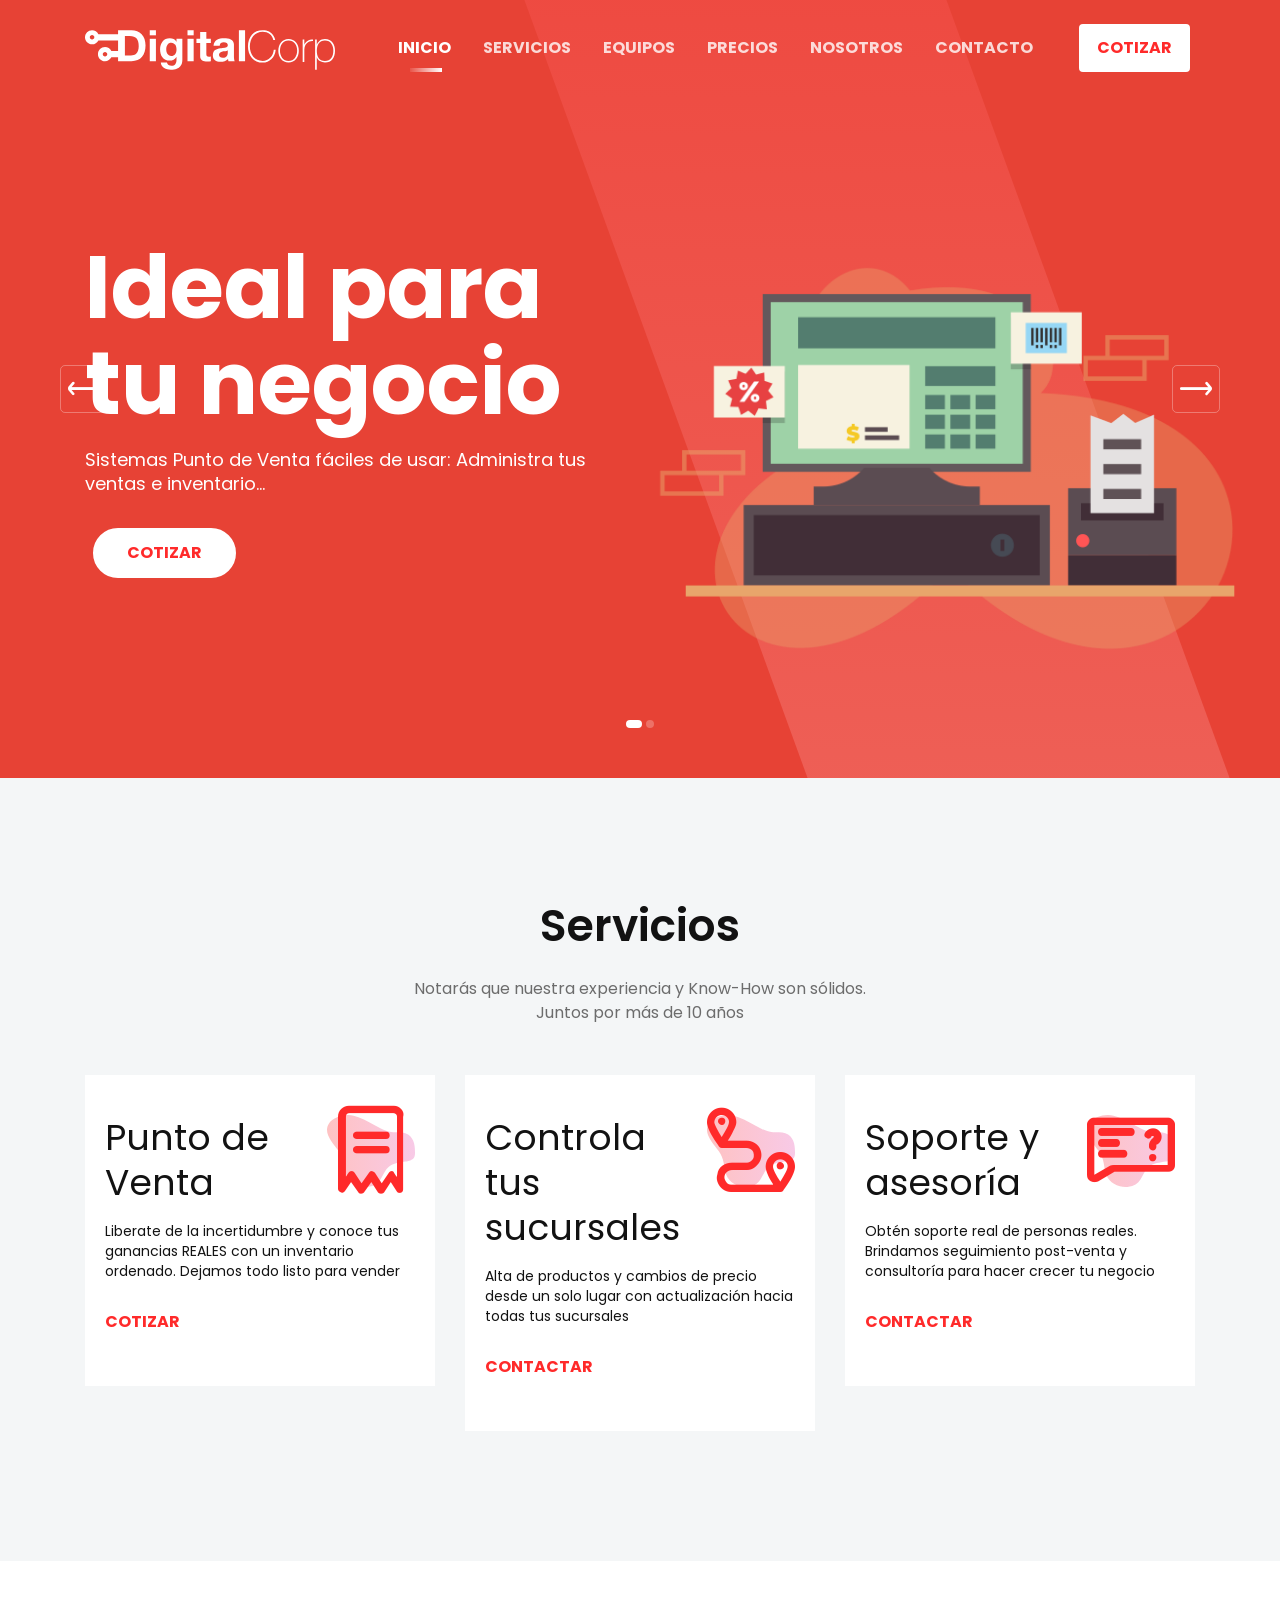
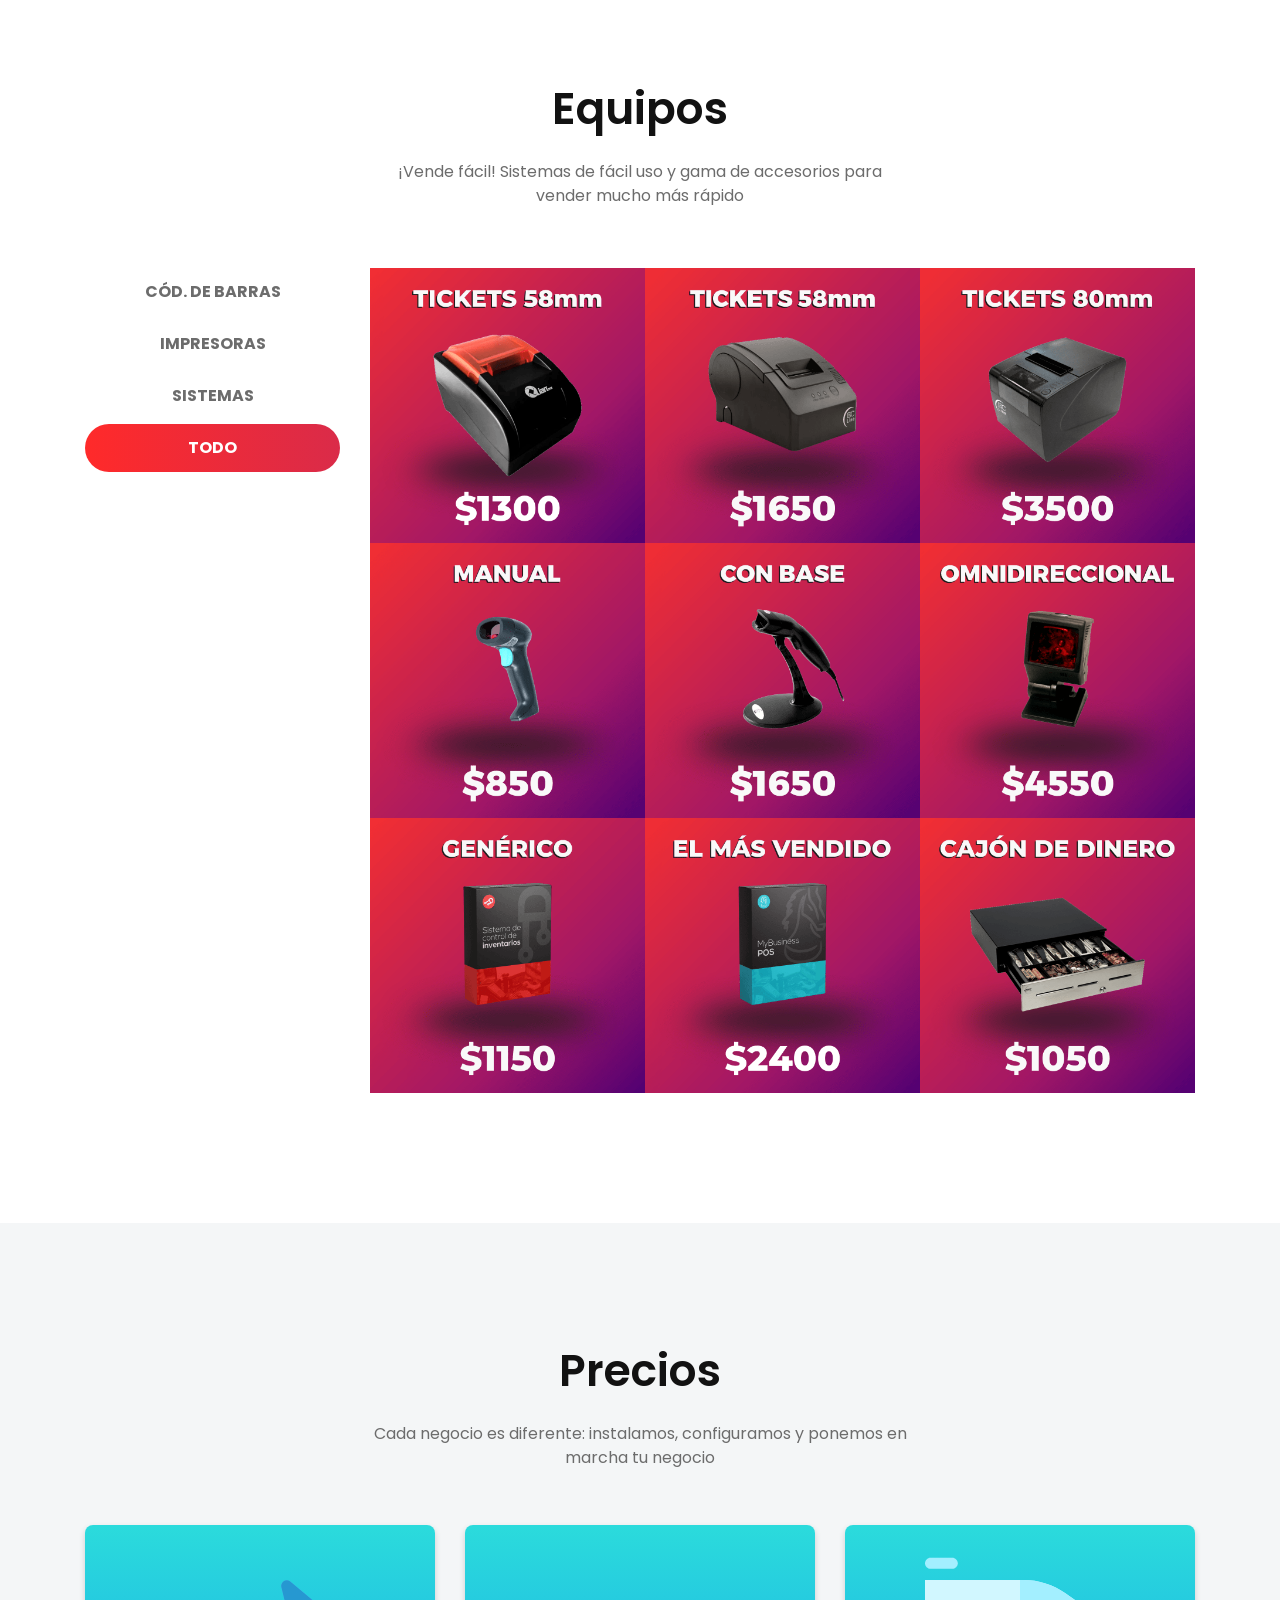
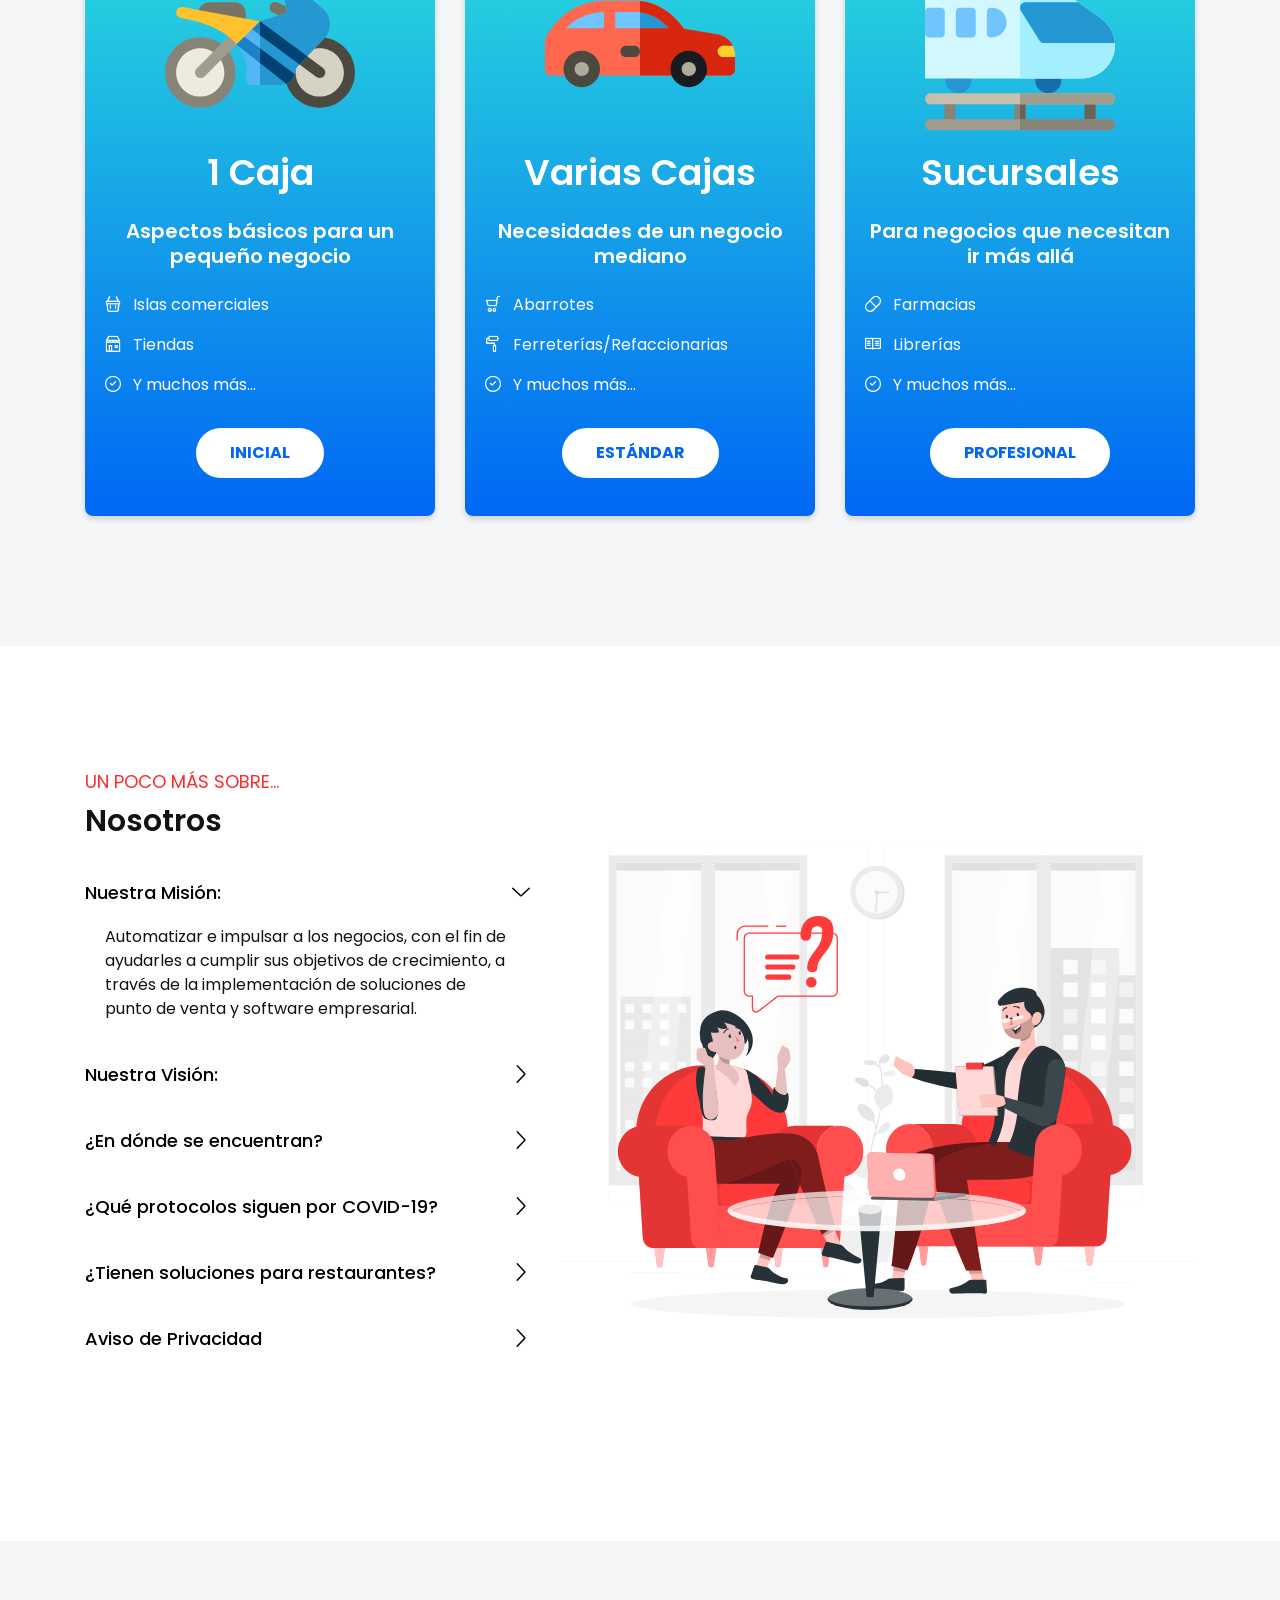
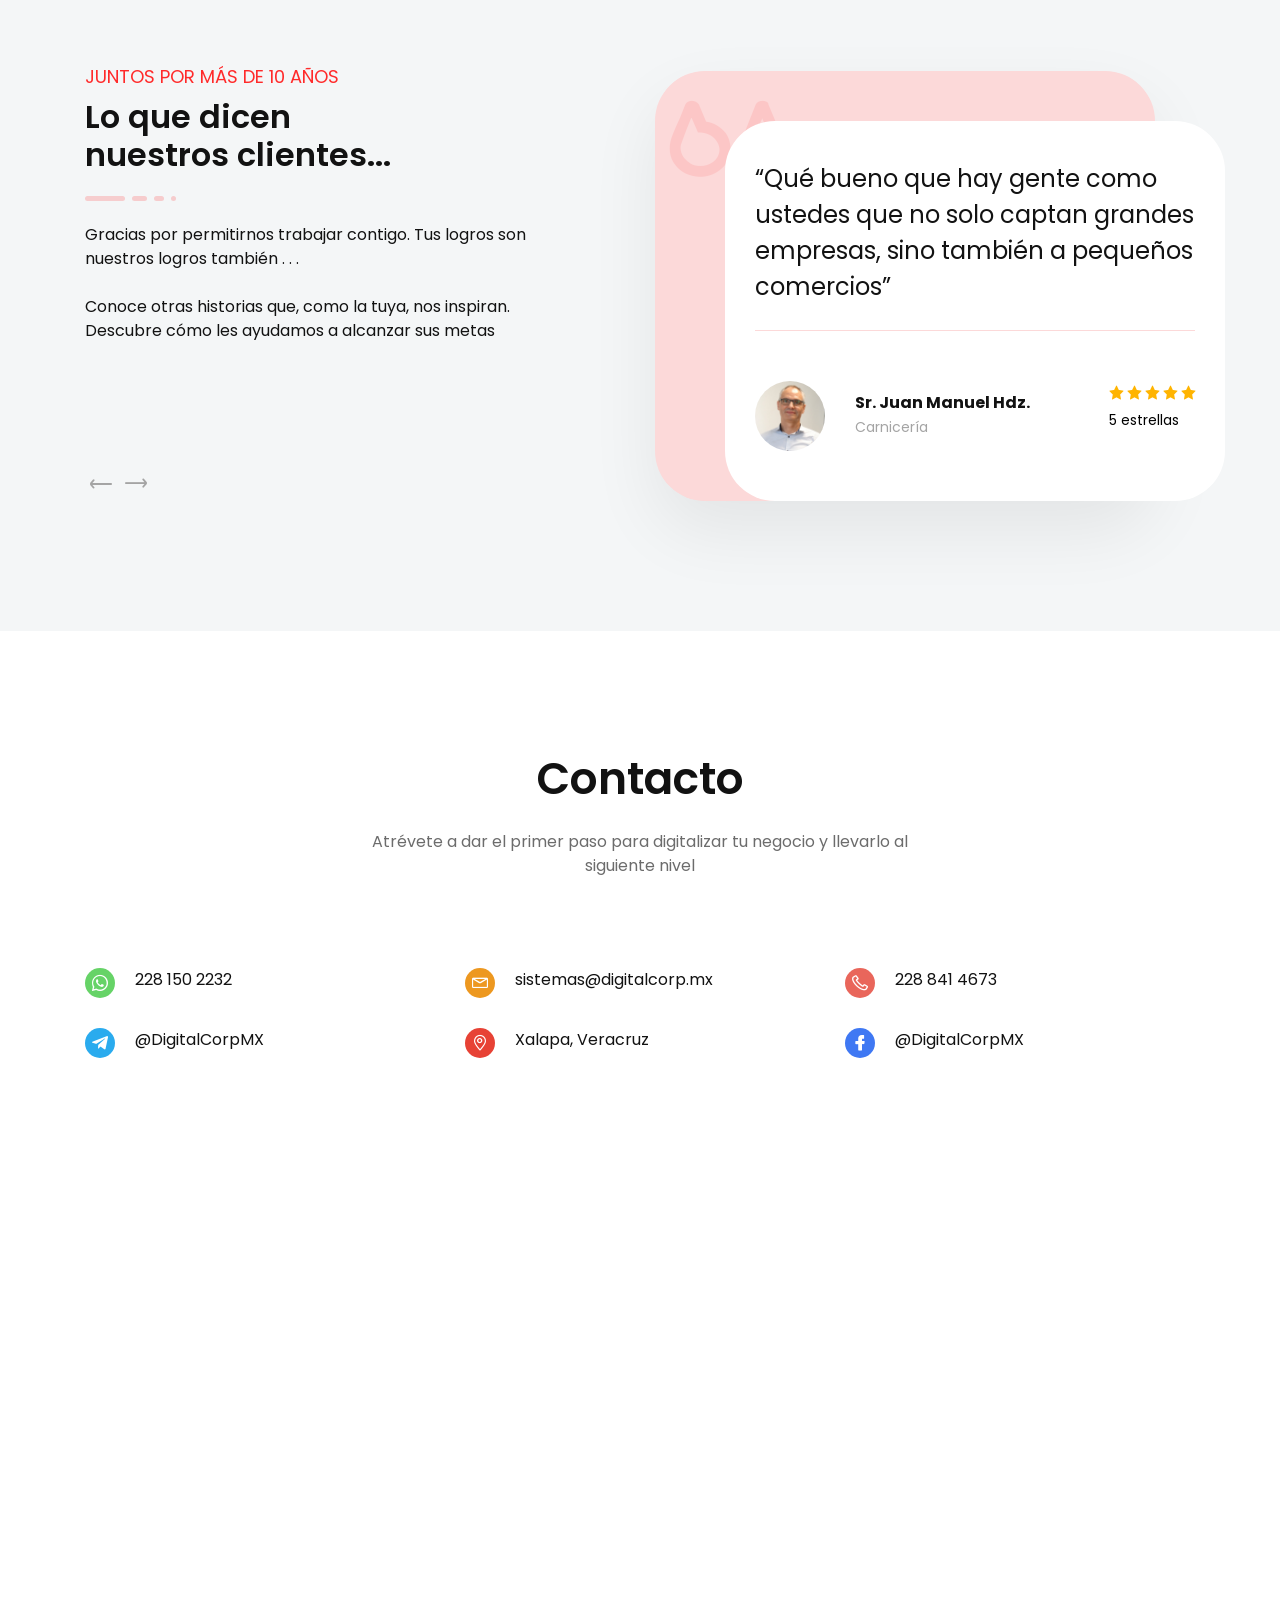
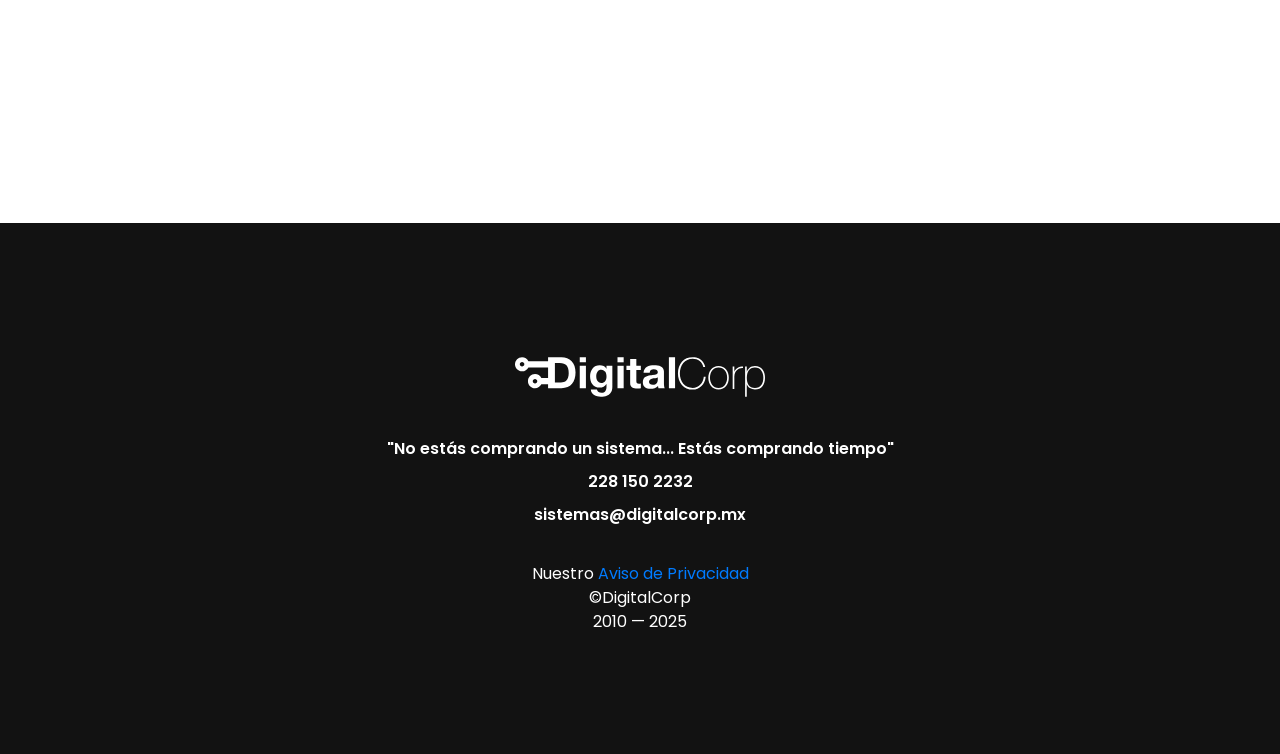
<file: index.html>
<!doctype html>
<html class="no-js" lang="es">

<head>
    <meta charset="utf-8">
    
    <!--====== Title ======-->
    <title>DigitalCorp | Soluciones para Punto de Venta</title>
    
    <meta name="description" content="Sistemas de Punto de Venta de fácil uso y administración de inventarios">
    <meta name="viewport" content="width=device-width, initial-scale=1">

    <!--====== Favicon Icon ======-->
    <link rel="shortcut icon" href="assets/images/favicon.png" type="image/png">
        
    <!--====== Magnific Popup CSS ======-->
    <link rel="stylesheet" href="assets/css/magnific-popup.css">
        
    <!--====== Slick CSS ======-->
    <link rel="stylesheet" href="assets/css/slick.css">
        
    <!--====== Line Icons CSS ======-->
    <link rel="stylesheet" href="assets/css/LineIcons.css">
        
    <!--====== Bootstrap CSS ======-->
    <link rel="stylesheet" href="assets/css/bootstrap.min.css">
    
    <!--====== Default CSS ======-->
    <link rel="stylesheet" href="assets/css/default.css">
    
    <!--====== Style CSS ======-->
    <link rel="stylesheet" href="assets/css/style.css">
    
</head>

<body>
    <!--[if IE]>
    <p class="browserupgrade">You are using an <strong>outdated</strong> browser. Please <a href="https://browsehappy.com/">upgrade your browser</a> to improve your experience and security.</p>
  <![endif]-->
   
    <!--====== PRELOADER PART START ======-->

    <div class="preloader">
        <div class="loader">
            <div class="ytp-spinner">
                <div class="ytp-spinner-container">
                    <div class="ytp-spinner-rotator">
                        <div class="ytp-spinner-left">
                            <div class="ytp-spinner-circle"></div>
                        </div>
                        <div class="ytp-spinner-right">
                            <div class="ytp-spinner-circle"></div>
                        </div>
                    </div>
                </div>
            </div>
        </div>
    </div>

    <!--====== PRELOADER PART ENDS ======-->
    
    <!--====== NAVBAR TWO PART START ======-->

    <section class="navbar-area">
        <div class="container">
            <div class="row">
                <div class="col-lg-12">
                    <nav class="navbar navbar-expand-lg">
                       
                        <a class="navbar-brand" href="#">
                            <img src="assets/images/logo.svg" alt="DigitalCorp">
                        </a>
                        
                        <button class="navbar-toggler" type="button" data-toggle="collapse" data-target="#navbarTwo" aria-controls="navbarTwo" aria-expanded="false" aria-label="Toggle navigation">
                            <span class="toggler-icon"></span>
                            <span class="toggler-icon"></span>
                            <span class="toggler-icon"></span>
                        </button>

                        <div class="collapse navbar-collapse sub-menu-bar" id="navbarTwo">
                            <ul class="navbar-nav m-auto">
                                <li class="nav-item active"><a class="page-scroll" href="#Inicio">Inicio</a></li>
                                <li class="nav-item"><a class="page-scroll" href="#servicios">Servicios</a></li>
                                <li class="nav-item"><a class="page-scroll" href="#equipos">Equipos</a></li>
                                <li class="nav-item"><a class="page-scroll" href="#precios">Precios</a></li>
                                <li class="nav-item"><a class="page-scroll" href="#nosotros">Nosotros</a></li>
                                <li class="nav-item"><a class="page-scroll" href="#contacto">Contacto</a></li>
                            </ul>
                        </div>
                        
                        <div class="navbar-btn d-none d-sm-inline-block">
                            <ul>
                                <li><a class="solid" href="https://docs.google.com/forms/d/e/1FAIpQLSeCE5Zqd88z2q1rfYpJwsdqLRYe6eo2FTatzAudbwIUPNIqEg/viewform?usp=sf_link" target="_blank">Cotizar</a></li>
                            </ul>
                        </div>
                    </nav> <!-- navbar -->
                </div>
            </div> <!-- row -->
        </div> <!-- container -->
    </section>

    <!--====== NAVBAR TWO PART ENDS ======-->
    
    <!--====== SLIDER PART START ======-->

    <section id="Inicio" class="slider_area">
        <div id="carouselThree" class="carousel slide" data-ride="carousel">
            <ol class="carousel-indicators">
                <li data-target="#carouselThree" data-slide-to="0" class="active"></li>
                <li data-target="#carouselThree" data-slide-to="1"></li>
            </ol>

            <div class="carousel-inner">
                <div class="carousel-item active">
                    <div class="container">
                        <div class="row">
                            <div class="col-lg-6">
                                <div class="slider-content">
                                    <h1 class="title">Ideal para tu negocio</h1>
                                    <p class="text">Sistemas Punto de Venta fáciles de usar: Administra tus ventas e inventario...</p>
                                    <ul class="slider-btn rounded-buttons">
                                        <li><a class="main-btn rounded-one" href="https://docs.google.com/forms/d/e/1FAIpQLSeCE5Zqd88z2q1rfYpJwsdqLRYe6eo2FTatzAudbwIUPNIqEg/viewform?usp=sf_link" target="_blank">Cotizar</a></li>
                                        <!-- <li><a class="main-btn rounded-two" href="#">DOWNLOAD</a></li> -->
                                    </ul>
                                </div>
                            </div>
                        </div> <!-- row -->
                    </div> <!-- container -->
                    <div class="slider-image-box d-none d-lg-flex align-items-end">
                        <div class="slider-image">
                            <img src="assets/images/slider/1.png" alt="Punto de Venta ideal para tu negocio">
                        </div> <!-- slider-imgae -->
                    </div> <!-- slider-imgae box -->
                </div> <!-- carousel-item -->

                <div class="carousel-item">
                    <div class="container">
                        <div class="row">
                            <div class="col-lg-6">
                                <div class="slider-content">
                                    <h1 class="title">Olvida la calculadora</h1>
                                    <p class="text">¿Eres dueño de tu negocio, o tu negocio es dueño de ti?<br>No estás comprando un sistema, estás comprando tiempo</p>
                                    <ul class="slider-btn rounded-buttons">
                                        <li><a class="main-btn rounded-one" href="https://docs.google.com/forms/d/e/1FAIpQLSeCE5Zqd88z2q1rfYpJwsdqLRYe6eo2FTatzAudbwIUPNIqEg/viewform?usp=sf_link" target="_blank">Cotizar</a></li>
                                        <!-- <li><a class="main-btn rounded-two" href="#">DOWNLOAD</a></li> -->
                                    </ul>
                                </div> <!-- slider-content -->
                            </div>
                        </div> <!-- row -->
                    </div> <!-- container -->
                    <div class="slider-image-box d-none d-lg-flex align-items-end">
                        <div class="slider-image">
                            <img src="assets/images/slider/2.png" alt="Haz que tu negocio trabaje para ti">
                        </div> <!-- slider-imgae -->
                    </div> <!-- slider-imgae box -->
                </div> <!-- carousel-item -->
            </div>

            <a class="carousel-control-prev" href="#carouselThree" role="button" data-slide="prev">
                <i class="lni lni-arrow-left"></i>
            </a>
            <a class="carousel-control-next" href="#carouselThree" role="button" data-slide="next">
                <i class="lni lni-arrow-right"></i>
            </a>
        </div>
    </section>

    <!--====== SLIDER PART ENDS ======-->
    
    <!--====== SERVICIOS TWO PART START ======-->

    <section id="servicios" class="features-area">
        <div class="container">
            <div class="row justify-content-center">
                <div class="col-lg-6 col-md-10">
                    <div class="section-title text-center pb-10">
                        <h3 class="title">Servicios</h3>
                        <p class="text">Notarás que nuestra experiencia y Know-How son sólidos. <br>Juntos por más de 10 años</p>
                    </div> <!-- row -->
                </div>
            </div> <!-- row -->
            <div class="row justify-content-center">
                <div class="col-lg-4 col-md-7 col-sm-9">
                    <div class="single-features mt-40">
                        <div class="features-title-icon d-flex justify-content-between">
                            <h4 class="features-title"><a class="page-scroll" href="#servicios">Punto de Venta</a></h4>
                            <div class="features-icon">
                                <i class="lni lni-ticket-alt"></i>
                                <img class="shape" src="assets/images/f-shape-1.svg" alt="Shape">
                            </div>
                        </div>
                        <div class="features-content">
                            <p class="text">Liberate de la incertidumbre y conoce tus ganancias REALES con un inventario ordenado. Dejamos todo listo para vender</p>
                            <a class="features-btn" href="https://docs.google.com/forms/d/e/1FAIpQLSeCE5Zqd88z2q1rfYpJwsdqLRYe6eo2FTatzAudbwIUPNIqEg/viewform?usp=sf_link" target="_blank">COTIZAR</a>
                        </div>
                    </div> <!-- single features -->
                </div>
                <div class="col-lg-4 col-md-7 col-sm-9">
                    <div class="single-features mt-40">
                        <div class="features-title-icon d-flex justify-content-between">
                            <h4 class="features-title"><a class="page-scroll" href="#servicios">Controla tus sucursales</a></h4>
                            <div class="features-icon">
                                <i class="lni lni-travel"></i>
                                <img class="shape" src="assets/images/f-shape-1.svg" alt="Shape">
                            </div>
                        </div>
                        <div class="features-content">
                            <p class="text">Alta de productos y cambios de precio desde un solo lugar con actualización hacia todas tus sucursales</p>
                            <a class="features-btn page-scroll" href="#formulario">CONTACTAR</a>
                        </div>
                    </div> <!-- single features -->
                </div>
                <div class="col-lg-4 col-md-7 col-sm-9">
                    <div class="single-features mt-40">
                        <div class="features-title-icon d-flex justify-content-between">
                            <h4 class="features-title"><a class="page-scroll" href="#servicios">Soporte y asesoría</a></h4>
                            <div class="features-icon">
                                <i class="lni lni-support"></i>
                                <img class="shape" src="assets/images/f-shape-1.svg" alt="Shape">
                            </div>
                        </div>
                        <div class="features-content">
                            <p class="text">Obtén soporte real de personas reales. Brindamos seguimiento post-venta y consultoría para hacer crecer tu negocio</p>
                            <a class="features-btn page-scroll" href="#contacto">CONTACTAR</a>
                        </div>
                    </div> <!-- single features -->
                </div>
            </div> <!-- row -->
        </div> <!-- container -->
    </section>

    <!--====== SERVICIOS TWO PART ENDS ======-->
    
    <!--====== EQUIPOS PART START ======-->

    <section id="equipos" class="portfolio-area portfolio-four pb-100">
        <div class="container">
            <div class="row justify-content-center">
                <div class="col-lg-6 col-md-10">
                    <div class="section-title text-center pb-10">
                        <h3 class="title">Equipos</h3>
                        <p class="text">¡Vende fácil! Sistemas de fácil uso y gama de accesorios para vender mucho más rápido</p>
                    </div> <!-- section title -->
                </div>
            </div> <!-- row -->
            <div class="row">
                <div class="col-lg-3 col-md-3">
                    <div class="portfolio-menu text-center mt-50">
                        <ul>
                            <li data-filter=".barcode">CÓD. DE BARRAS</li>
                            <li data-filter=".mini">IMPRESORAS</li>
                            <li data-filter=".sis">SISTEMAS</li>
                            <!-- <li data-filter=".kit">KIT BÁSICO</li> -->
                            <li data-filter="*" class="active">TODO</li>
                        </ul>
                    </div> <!-- portfolio menu -->
                </div>
                <div class="col-lg-9 col-md-9">
                    <div class="row no-gutters grid mt-50">
                        <!--
                        <div class="col-lg-4 col-sm-6 kit">
                            <div class="single-portfolio">
                                <div class="portfolio-image">
                                    <img src="assets/images/equipos/kit.png" alt="Kit Punto de Venta">
                                    <div class="portfolio-overlay d-flex align-items-center justify-content-center">
                                        <div class="portfolio-content">
                                            <div class="portfolio-icon">
                                                <a class="image-popup" href="assets/images/equipos/kit.png"><i class="lni lni-zoom-in"></i></a>
                                                <img src="assets/images/equipos/shape.svg" alt="shape" class="shape">
                                            </div>
                                        </div>
                                    </div>
                                </div>
                            </div>
                        </div>
                        -->
                        <div class="col-lg-4 col-sm-6 mini">
                            <div class="single-portfolio">
                                <div class="portfolio-image">
                                    <img src="assets/images/equipos/mini3.png" alt="Impresora de tickets">
                                    <div class="portfolio-overlay d-flex align-items-center justify-content-center">
                                        <div class="portfolio-content">
                                            <div class="portfolio-icon">
                                                <a class="image-popup" href="assets/images/equipos/mini3.png"><i class="lni lni-zoom-in"></i></a>
                                                <img src="assets/images/equipos/shape.svg" alt="shape" class="shape">
                                            </div>
                                        </div>
                                    </div>
                                </div>
                            </div> <!-- single portfolio -->
                        </div>
                        <div class="col-lg-4 col-sm-6 mini">
                            <div class="single-portfolio">
                                <div class="portfolio-image">
                                    <img src="assets/images/equipos/mini1.png" alt="Impresora de tickets">
                                    <div class="portfolio-overlay d-flex align-items-center justify-content-center">
                                        <div class="portfolio-content">
                                            <div class="portfolio-icon">
                                                <a class="image-popup" href="assets/images/equipos/mini1.png"><i class="lni lni-zoom-in"></i></a>
                                                <img src="assets/images/equipos/shape.svg" alt="shape" class="shape">
                                            </div>
                                        </div>
                                    </div>
                                </div>
                            </div> <!-- single portfolio -->
                        </div>
                        <div class="col-lg-4 col-sm-6 mini">
                            <div class="single-portfolio">
                                <div class="portfolio-image">
                                    <img src="assets/images/equipos/mini2.png" alt="Impresora de tickets">
                                    <div class="portfolio-overlay d-flex align-items-center justify-content-center">
                                        <div class="portfolio-content">
                                            <div class="portfolio-icon">
                                                <a class="image-popup" href="assets/images/equipos/mini2.png"><i class="lni lni-zoom-in"></i></a>
                                                <img src="assets/images/equipos/shape.svg" alt="shape" class="shape">
                                            </div>
                                        </div>
                                    </div>
                                </div>
                            </div> <!-- single portfolio -->
                        </div>
                        <div class="col-lg-4 col-sm-6 barcode">
                            <div class="single-portfolio">
                                <div class="portfolio-image">
                                    <img src="assets/images/equipos/barcode1.png" alt="Lector de códigos de barras">
                                    <div class="portfolio-overlay d-flex align-items-center justify-content-center">
                                        <div class="portfolio-content">
                                            <div class="portfolio-icon">
                                                <a class="image-popup" href="assets/images/equipos/barcode1.png"><i class="lni lni-zoom-in"></i></a>
                                                <img src="assets/images/equipos/shape.svg" alt="shape" class="shape">
                                            </div>
                                        </div>
                                    </div>
                                </div>
                            </div> <!-- single portfolio -->
                        </div>
                        <div class="col-lg-4 col-sm-6 barcode">
                            <div class="single-portfolio">
                                <div class="portfolio-image">
                                    <img src="assets/images/equipos/barcode2.png" alt="Lector de códigos de barras">
                                    <div class="portfolio-overlay d-flex align-items-center justify-content-center">
                                        <div class="portfolio-content">
                                            <div class="portfolio-icon">
                                                <a class="image-popup" href="assets/images/equipos/barcode2.png"><i class="lni lni-zoom-in"></i></a>
                                                <img src="assets/images/equipos/shape.svg" alt="shape" class="shape">
                                            </div>
                                        </div>
                                    </div>
                                </div>
                            </div> <!-- single portfolio -->
                        </div>
                        <div class="col-lg-4 col-sm-6 barcode">
                            <div class="single-portfolio">
                                <div class="portfolio-image">
                                    <img src="assets/images/equipos/barcode3.png" alt="Lector de códigos de barras">
                                    <div class="portfolio-overlay d-flex align-items-center justify-content-center">
                                        <div class="portfolio-content">
                                            <div class="portfolio-icon">
                                                <a class="image-popup" href="assets/images/equipos/barcode3.png"><i class="lni lni-zoom-in"></i></a>
                                                <img src="assets/images/equipos/shape.svg" alt="shape" class="shape">
                                            </div>
                                        </div>
                                    </div>
                                </div>
                            </div> <!-- single portfolio -->
                        </div>
                        <div class="col-lg-4 col-sm-6 sis">
                            <div class="single-portfolio">
                                <div class="portfolio-image">
                                    <img src="assets/images/equipos/sis1.png" alt="Sistema Punto de Venta">
                                    <div class="portfolio-overlay d-flex align-items-center justify-content-center">
                                        <div class="portfolio-content">
                                            <div class="portfolio-icon">
                                                <a class="image-popup" href="assets/images/equipos/sis1.png"><i class="lni lni-zoom-in"></i></a>
                                                <img src="assets/images/equipos/shape.svg" alt="shape" class="shape">
                                            </div>
                                        </div>
                                    </div>
                                </div>
                            </div> <!-- single portfolio -->
                        </div>
                        <div class="col-lg-4 col-sm-6 sis">
                            <div class="single-portfolio">
                                <div class="portfolio-image">
                                    <img src="assets/images/equipos/sis2.png" alt="Sistema Punto de Venta">
                                    <div class="portfolio-overlay d-flex align-items-center justify-content-center">
                                        <div class="portfolio-content">
                                            <div class="portfolio-icon">
                                                <a class="image-popup" href="assets/images/equipos/sis2.png"><i class="lni lni-zoom-in"></i></a>
                                                <img src="assets/images/equipos/shape.svg" alt="shape" class="shape">
                                            </div>
                                        </div>
                                    </div>
                                </div>
                            </div> <!-- single portfolio -->
                        </div>
                        <div class="col-lg-4 col-sm-6 drawer">
                            <div class="single-portfolio">
                                <div class="portfolio-image">
                                    <img src="assets/images/equipos/cashdrawer.png" alt="Cajón de dinero">
                                    <div class="portfolio-overlay d-flex align-items-center justify-content-center">
                                        <div class="portfolio-content">
                                            <div class="portfolio-icon">
                                                <a class="image-popup" href="assets/images/equipos/cashdrawer.png"><i class="lni lni-zoom-in"></i></a>
                                                <img src="assets/images/equipos/shape.svg" alt="shape" class="shape">
                                            </div>
                                        </div>
                                    </div>
                                </div>
                            </div> <!-- single portfolio -->
                        </div>
                    </div> <!-- row -->
                </div>
            </div> <!-- row -->
        </div> <!-- container -->
    </section>

    <!--====== EQUIPOS PART ENDS ======-->
    
    <!--====== PRECIOS START ======-->

    <section id="precios" class="pricing-area ">
        <div class="container">
            <div class="row justify-content-center">
                <div class="col-lg-6 col-md-10">
                    <div class="section-title text-center pb-25">
                        <h3 class="title">Precios</h3>
                        <p class="text">Cada negocio es diferente: instalamos, configuramos y ponemos en marcha tu negocio</p>
                    </div> <!-- section title -->
                </div>
            </div> <!-- row -->
            <div class="row justify-content-center">
                <div class="col-lg-4 col-md-7 col-sm-9">
                    <div class="pricing-style mt-30">
                        <div class="pricing-icon text-center">
                            <img src="assets/images/basic.svg" alt="">
                        </div>
                        <div class="pricing-header text-center">
                            <p class="month"><span class="price">1 Caja</span></p>
                            <h5 class="sub-title">Aspectos básicos para un pequeño negocio</h5>
                        </div>
                        <div class="pricing-list">
                            <ul>
                                <li><i class="lni lni-shopping-basket"></i> Islas comerciales</li>
                                <li><i class="lni lni-restaurant"></i> Tiendas</li>
                                <li><i class="lni lni-checkmark-circle"></i> Y muchos más...</li>
                            </ul>
                        </div>
                        <div class="pricing-btn rounded-buttons text-center">
                            <a class="main-btn rounded-one" href="https://docs.google.com/forms/d/e/1FAIpQLSeCE5Zqd88z2q1rfYpJwsdqLRYe6eo2FTatzAudbwIUPNIqEg/viewform?usp=sf_link" target="_blank">Inicial</a>
                        </div>    
                    </div> <!-- pricing style one -->
                </div>
                
                <div class="col-lg-4 col-md-7 col-sm-9">
                    <div class="pricing-style mt-30">
                        <div class="pricing-icon text-center">
                            <img src="assets/images/pro.svg" alt="">
                        </div>
                        <div class="pricing-header text-center">
                            <p class="month"><span class="price">Varias Cajas</span></p>
                            <h5 class="sub-title">Necesidades de un negocio mediano</h5>
                        </div>
                        <div class="pricing-list">
                            <ul>
                                <li><i class="lni lni-cart"></i> Abarrotes</li>
                                <li><i class="lni lni-paint-roller"></i> Ferreterías/Refaccionarias</li>
                                <li><i class="lni lni-checkmark-circle"></i> Y muchos más...</li>
                            </ul>
                        </div>
                        <div class="pricing-btn rounded-buttons text-center">
                            <a class="main-btn rounded-one" href="https://docs.google.com/forms/d/e/1FAIpQLSeCE5Zqd88z2q1rfYpJwsdqLRYe6eo2FTatzAudbwIUPNIqEg/viewform?usp=sf_link" target="_blank">Estándar</a>
                        </div>
                    </div> <!-- pricing style one -->
                </div>
                
                <div class="col-lg-4 col-md-7 col-sm-9">
                    <div class="pricing-style mt-30">
                        <div class="pricing-icon text-center">
                            <img src="assets/images/enterprise.svg" alt="">
                        </div>
                        <div class="pricing-header text-center">
                            <p class="month"><span class="price">Sucursales</span></p>
                            <h5 class="sub-title">Para negocios que necesitan ir más allá</h5>
                        </div>
                        <div class="pricing-list">
                            <ul>
                                <li><i class="lni lni-capsule"></i> Farmacias</li>
                                <li><i class="lni lni-library"></i> Librerías</li>
                                <li><i class="lni lni-checkmark-circle"></i> Y muchos más...</li>
                            </ul>
                        </div>
                        <div class="pricing-btn rounded-buttons text-center">
                            <a class="main-btn rounded-one" href="https://docs.google.com/forms/d/e/1FAIpQLSeCE5Zqd88z2q1rfYpJwsdqLRYe6eo2FTatzAudbwIUPNIqEg/viewform?usp=sf_link" target="_blank">Profesional</a>
                        </div>
                    </div> <!-- pricing style one -->
                </div>
            </div> <!-- row -->
        </div> <!-- container -->
    </section>

    <!--====== PRECIOS ENDS ======-->
    
    <!--====== NOSOTROS PART START ======-->

    <section id="nosotros" class="about-area">
        <div class="container">
            <div class="row">
                <div class="col-lg-5">
                    <div class="faq-content mt-45">
                        <div class="about-title">
                            <h6 class="sub-title">Un poco más sobre...</h6>
                            <h4 class="title">Nosotros</h4>
                        </div> <!-- faq title -->
                        <div class="about-accordion">
                            <div class="accordion" id="accordionExample">
                                <div class="card">
                                    <div class="card-header" id="headingOne">
                                        <a href="#" data-toggle="collapse" data-target="#collapseOne" aria-expanded="true" aria-controls="collapseOne">Nuestra Misión:</a>
                                    </div>

                                    <div id="collapseOne" class="collapse show" aria-labelledby="headingOne" data-parent="#accordionExample">
                                        <div class="card-body">
                                            <p class="text">Automatizar e impulsar a los negocios, con el fin de ayudarles a cumplir sus objetivos de crecimiento, a través de la implementación de soluciones de punto de venta y software empresarial.</p>
                                        </div>
                                    </div> 
                                </div> <!-- card -->
                                <div class="card">
                                    <div class="card-header" id="headingTwo">
                                        <a href="#" class="collapsed" data-toggle="collapse" data-target="#collapseTwo" aria-expanded="false" aria-controls="collapseTwo">Nuestra Visión:</a>
                                    </div>
                                    <div id="collapseTwo" class="collapse" aria-labelledby="headingTwo" data-parent="#accordionExample">
                                        <div class="card-body">
                                            <p class="text">Aportar tecnología innovadora a las empresas, que sea accesible a todo el mundo y que se adapte a las necesidades de desarrollo de las personas y las organizaciones</p>
                                        </div>
                                    </div>
                                </div> <!-- card -->
                                <div class="card">
                                    <div class="card-header" id="headingThree">
                                        <a href="#" class="collapsed" data-toggle="collapse" data-target="#collapseThree" aria-expanded="false" aria-controls="collapseThree">¿En dónde se encuentran?</a>
                                    </div>
                                    <div id="collapseThree" class="collapse" aria-labelledby="headingThree" data-parent="#accordionExample">
                                        <div class="card-body">
                                            <p class="text">Nos encontramos en Xalapa, Veracruz. Nuestra cobertura se extiende en la zona centro del estado: Xalapa, Boca del Río, Veracruz Puerto, Cardel, Perote, Coatepec, Xico, Altotonga, etc.</p>
                                        </div>
                                    </div>
                                </div> <!-- card -->
                                <div class="card">
                                    <div class="card-header" id="headingFore">
                                        <a href="#" class="collapsed" data-toggle="collapse" data-target="#collapseFore" aria-expanded="false" aria-controls="collapseFore">¿Qué protocolos siguen por COVID-19?</a>
                                    </div>
                                    <div id="collapseFore" class="collapse" aria-labelledby="headingFore" data-parent="#accordionExample">
                                        <div class="card-body">
                                            <p class="text">Por tu seguridad, adoptamos todas las medidas de seguridad recomendadas por las autoridades sanitarias, laboramos en horarios reducidos y cuidando la sana distancia</p>
                                        </div>
                                    </div>
                                </div> <!-- card -->
                                <div class="card">
                                    <div class="card-header" id="headingFive">
                                        <a href="#" class="collapsed" data-toggle="collapse" data-target="#collapseFive" aria-expanded="false" aria-controls="collapseFive">¿Tienen soluciones para restaurantes?</a>
                                    </div>
                                    <div id="collapseFive" class="collapse" aria-labelledby="headingFive" data-parent="#accordionExample">
                                        <div class="card-body">
                                            <p class="text">¡Por supuesto! Ofrecemos soluciones para el sector de alimentos y bebidas. Desde pequeños negocios de comida rápida hasta grandes restaurantes, vida nocturna y mucho más</p>
                                        </div>
                                    </div>
                                </div> <!-- card -->
                                <div class="card">
                                    <div class="card-header" id="headingSix">
                                        <a href="#" class="collapsed" data-toggle="collapse" data-target="#collapseSix" aria-expanded="false" aria-controls="collapseSix">Aviso de Privacidad</a>
                                    </div>
                                    <div id="collapseSix" class="collapse" aria-labelledby="headingSix" data-parent="#accordionExample">
                                        <div class="card-body">
                                            <p class="text">Consulta nuestro aviso de privacidad en <a href="privacidad.html" target="_blank" rel="nofollow">este link.</a></p>
                                        </div>
                                    </div>
                                </div> <!-- card -->
                            </div>
                        </div> <!-- faq accordion -->
                    </div> <!-- faq content -->
                </div>
                <div class="col-lg-7">
                    <div class="about-image mt-50">
                        <img src="assets/images/faq.svg" alt="nosotros">
                    </div> <!-- faq image -->
                </div>
            </div> <!-- row -->
        </div> <!-- container -->
    </section>

    <!--====== NOSOTROS PART ENDS ======-->
    
    <!--====== TESTIMONIOS PART START ======-->

    <section id="testimonial" class="testimonial-area">
        <div class="container">
            <div class="row justify-content-between">
                <div class="col-xl-5 col-lg-6">
                    <div class="testimonial-left-content mt-45">
                        <h6 class="sub-title">Juntos por más de 10 años</h6>
                        <h4 class="title">Lo que dicen<br>nuestros clientes...</h4>
                        <ul class="testimonial-line">
                            <li></li>
                            <li></li>
                            <li></li>
                            <li></li>
                        </ul>
                        <p class="text">Gracias por permitirnos trabajar contigo. Tus logros son nuestros logros también . . .<br><br>Conoce otras historias que, como la tuya, nos inspiran. Descubre cómo les ayudamos a alcanzar sus metas</p>
                    </div> <!-- testimonial left content -->
                </div>
                <div class="col-lg-6">
                    <div class="testimonial-right-content mt-50">
                        <div class="quota">
                            <i class="lni lni-quotation"></i>
                        </div>
                        <div class="testimonial-content-wrapper testimonial-active">
                            <div class="single-testimonial">
                                <div class="testimonial-text">
                                    <p class="text">“Qué bueno que hay gente como ustedes que no solo captan grandes empresas, sino también a pequeños comercios”</p>
                                </div>
                                <div class="testimonial-author d-sm-flex justify-content-between">
                                    <div class="author-info d-flex align-items-center">
                                        <div class="author-image">
                                            <img src="assets/images/cliente1.jpg" alt="author">
                                        </div>
                                        <div class="author-name media-body">
                                            <h5 class="name">Sr. Juan Manuel Hdz.</h5>
                                            <span class="sub-title">Carnicería</span>
                                        </div>
                                    </div>
                                    <div class="author-review">
                                        <ul class="star">
                                            <li><i class="lni lni-star-filled"></i></li>
                                            <li><i class="lni lni-star-filled"></i></li>
                                            <li><i class="lni lni-star-filled"></i></li>
                                            <li><i class="lni lni-star-filled"></i></li>
                                            <li><i class="lni lni-star-filled"></i></li>
                                        </ul>
                                        <span class="review">5 estrellas</span>
                                    </div>
                                </div>
                            </div> <!-- single testimonial -->
                            <div class="single-testimonial">
                                <div class="testimonial-text">
                                    <p class="text">“Estoy muy contento con la atención, el sistema cubre todo lo que necesito. Muy satisfecho”</p>
                                </div>
                                <div class="testimonial-author d-sm-flex justify-content-between">
                                    <div class="author-info d-flex align-items-center">
                                        <div class="author-image">
                                                <img src="assets/images/cliente2.jpg" alt="author">
                                        </div>
                                        <div class="author-name media-body">
                                            <h5 class="name">Sr. José Luis Mtz.</h5>
                                            <span class="sub-title">Ferretería</span>
                                        </div>
                                    </div>
                                    <div class="author-review">
                                        <ul class="star">
                                            <li><i class="lni lni-star-filled"></i></li>
                                            <li><i class="lni lni-star-filled"></i></li>
                                            <li><i class="lni lni-star-filled"></i></li>
                                            <li><i class="lni lni-star-filled"></i></li>
                                            <li><i class="lni lni-star-filled"></i></li>
                                        </ul>
                                        <span class="review">5 estrellas</span>
                                    </div>
                                </div>
                            </div> <!-- single testimonial -->
                        </div> <!-- testimonial content wrapper -->
                    </div> <!-- testimonial right content -->
                </div>
            </div> <!-- row -->
        </div> <!-- container -->
    </section>

    <!--====== TESTIMONIOS PART ENDS ======-->
    
    <!--====== CONTACTO PART START ======-->

    <section id="contacto" class="contact-area">
        <div class="container">
            <div class="row justify-content-center">
                <div class="col-lg-6 col-md-10">
                    <div class="section-title text-center pb-30">
                        <h3 class="title">Contacto</h3>
                        <p class="text">Atrévete a dar el primer paso para digitalizar tu negocio y llevarlo al siguiente nivel</p>
                    </div> <!-- section title -->
                </div>
            </div> <!-- row -->
            <div class="contact-info pt-30">
                <div class="row">
                    <div class="col-lg-4 col-md-6">
                        <a href="https://api.whatsapp.com/send?phone=522281502232&text=Hola,%20qué%20tal?" target="_blank">
                            <div class="single-contact-info contact-color-2 mt-30 d-flex ">
                                <div class="contact-info-icon">
                                    <i class="lni lni-whatsapp"></i>
                                </div>
                                <div class="contact-info-content media-body">
                                    <p class="text">228 150 2232</p>
                                </div>
                            </div> <!-- single contact info -->
                        </a>
                    </div>
                    <div class="col-lg-4 col-md-6">
                        <a href="mailto:sistemas@digitalcorp.mx?subject=WebSite" target="_blank">
                            <div class="single-contact-info contact-color-1 mt-30 d-flex ">
                                <div class="contact-info-icon">
                                    <i class="lni lni-envelope"></i>
                                </div>
                                <div class="contact-info-content media-body">
                                    <p class="text">sistemas@digitalcorp.mx</p>
                                </div>
                            </div> <!-- single contact info -->
                        </a>
                    </div>
                    <div class="col-lg-4 col-md-6">
                        <a href="tel:2288414673" target="_blank">
                            <div class="single-contact-info contact-color-3 mt-30 d-flex ">
                                <div class="contact-info-icon">
                                    <i class="lni lni-phone"></i>
                                </div>
                                <div class="contact-info-content media-body">
                                    <p class="text">228 841 4673</p>
                                </div>
                            </div> <!-- single contact info -->
                        </a>
                    </div>
                </div> <!-- row -->
                <div class="row">
                    <div class="col-lg-4 col-md-6">
                        <a href="https://t.me/DigitalCorpMX" target="_blank">
                            <div class="single-contact-info contact-color-4 mt-30 d-flex ">
                                <div class="contact-info-icon">
                                    <i class="lni lni-telegram-original"></i>
                                </div>
                                <div class="contact-info-content media-body">
                                    <p class="text">@DigitalCorpMX</p>
                                </div>
                            </div> <!-- single contact info -->
                        </a>
                    </div>
                    <div class="col-lg-4 col-md-6">
                        <a href="https://g.page/DigitalCorp" target="_blank">
                            <div class="single-contact-info contact-color-5 mt-30 d-flex ">
                                <div class="contact-info-icon">
                                    <i class="lni lni-map-marker"></i>
                                </div>
                                <div class="contact-info-content media-body">
                                    <p class="text">Xalapa, Veracruz</p>
                                </div>
                            </div> <!-- single contact info -->
                        </a>
                    </div>
                    <div class="col-lg-4 col-md-6">
                        <a href="https://www.facebook.com/DigitalCorpMX" target="_blank">
                            <div class="single-contact-info contact-color-6 mt-30 d-flex ">
                                <div class="contact-info-icon">
                                    <i class="lni lni-facebook-filled"></i>
                                </div>
                                <div class="contact-info-content media-body">
                                    <p class="text">@DigitalCorpMX</p>
                                </div>
                            </div> <!-- single contact info -->
                        </a>
                    </div>
                </div> <!-- row -->
            </div> <!-- contact info -->
            <br><br>
            <div class="row">
                <div class="col-lg-12">
                    <div class="contact-map mt-30">
                        <iframe id="gmap_canvas" src="https://www.google.com/maps/embed?pb=!1m18!1m12!1m3!1d3760.4282134011924!2d-96.90758368559719!3d19.52322104283666!2m3!1f0!2f0!3f0!3m2!1i1024!2i768!4f13.1!3m3!1m2!1s0x85db31ff4b75da3d%3A0x45a28bfa31854839!2sDigitalCorp!5e0!3m2!1ses!2smx!4v1612486851516!5m2!1ses!2smxT" frameborder="0" scrolling="no" marginheight="0" marginwidth="0"></iframe>
                    </div> <!-- row -->
                </div>
            </div> <!-- row -->
        </div> <!-- container -->
    </section>

    <!--====== CONTACTO PART ENDS ======-->
    
    <!--====== FOOTER PART START ======-->

    <section class="footer-area footer-dark">
        <div class="container">
            <div class="row justify-content-center">
                <div class="col-lg-6">
                    <div class="footer-logo text-center">
                        <a class="mt-30" href="index.html"><img src="assets/images/logo.svg" alt="DigitalCorp"></a>
                    </div> <!-- footer logo -->
                    <div class="footer-support text-center">
                        <span>"No estás comprando un sistema... Estás comprando tiempo"</span>
                        <span class="number">228 150 2232</span>
                        <span class="mail">sistemas@digitalcorp.mx</span>
                    </div>
                    <div class="copyright text-center mt-35">
                        <p class="text">Nuestro <a href="privacidad.html" target="_blank" rel="nofollow">Aviso de Privacidad</a></p>
                        <p class="text">©DigitalCorp</p>
                        <p class="text">2010 — 2025</p>
                    </div> <!--  copyright -->
                </div>
            </div> <!-- row -->
        </div> <!-- container -->
    </section>

    <!--====== FOOTER PART ENDS ======-->
    
    <!--====== BACK TOP TOP PART START ======-->

    <a href="#" class="back-to-top"><i class="lni lni-chevron-up"></i></a>

    <!--====== BACK TOP TOP PART ENDS ======-->    

    <!--====== WHATSAPP-BOTÓN PART START ======-->

    <script src="https://apps.elfsight.com/p/platform.js" defer></script>
    <div class="elfsight-app-3b039fe4-1e5c-4332-80ef-9fc66b0ae570"></div>

    <!--====== WHATSAPP-BOTÓN PART ENDS ======-->
    <!--====== PART START ======-->

<!--
    <section class="">
        <div class="container">
            <div class="row">
                <div class="col-lg-">
                    
                </div>
            </div>
        </div>
    </section>
-->

    <!--====== PART ENDS ======-->




    <!--====== Jquery js ======-->
    <script src="assets/js/vendor/jquery-1.12.4.min.js"></script>
    <script src="assets/js/vendor/modernizr-3.7.1.min.js"></script>
    
    <!--====== Bootstrap js ======-->
    <script src="assets/js/popper.min.js"></script>
    <script src="assets/js/bootstrap.min.js"></script>
    
    <!--====== Slick js ======-->
    <script src="assets/js/slick.min.js"></script>
    
    <!--====== Magnific Popup js ======-->
    <script src="assets/js/jquery.magnific-popup.min.js"></script>
    
    <!--====== Ajax Contact js ======-->
    <script src="assets/js/ajax-contact.js"></script>
    
    <!--====== Isotope js ======-->
    <script src="assets/js/imagesloaded.pkgd.min.js"></script>
    <script src="assets/js/isotope.pkgd.min.js"></script>
    
    <!--====== Scrolling Nav js ======-->
    <script src="assets/js/jquery.easing.min.js"></script>
    <script src="assets/js/scrolling-nav.js"></script>
    
    <!--====== Main js ======-->
    <script src="assets/js/main.js"></script>
    
</body>

</html>
</file>
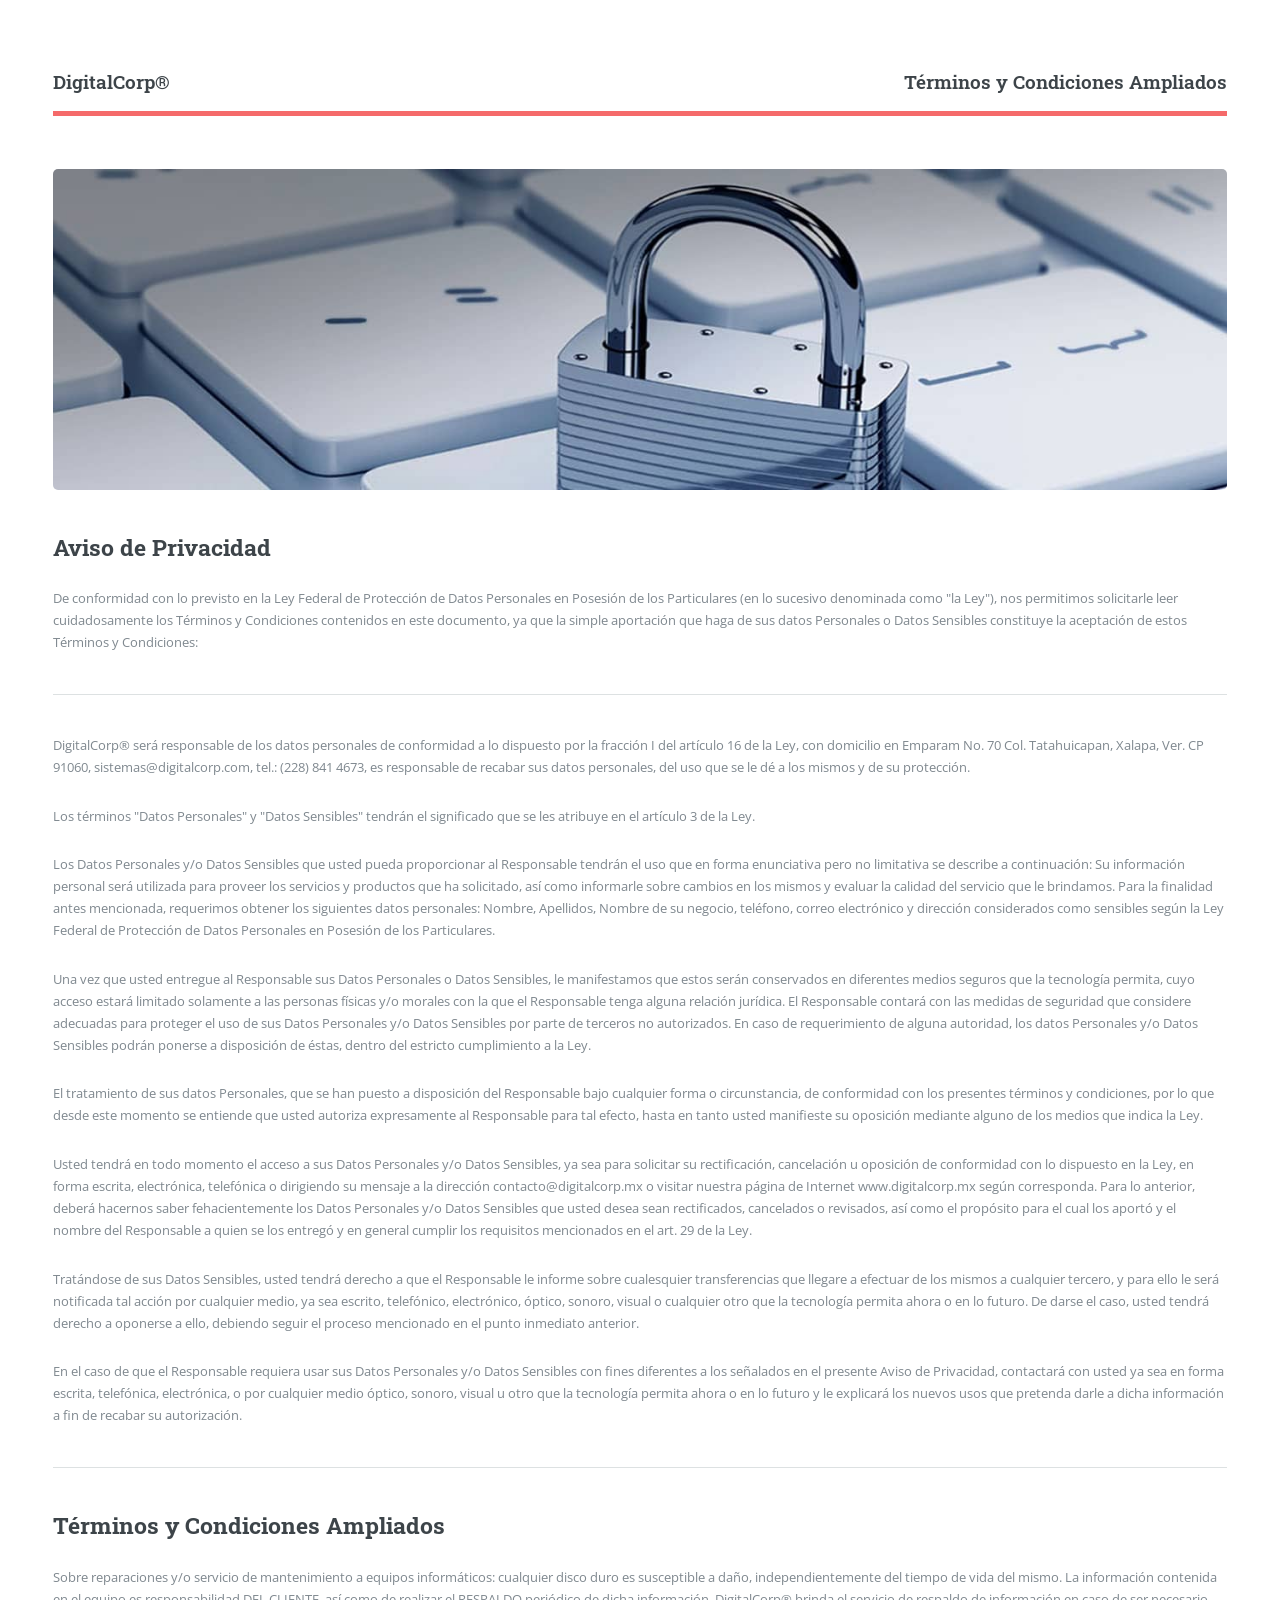
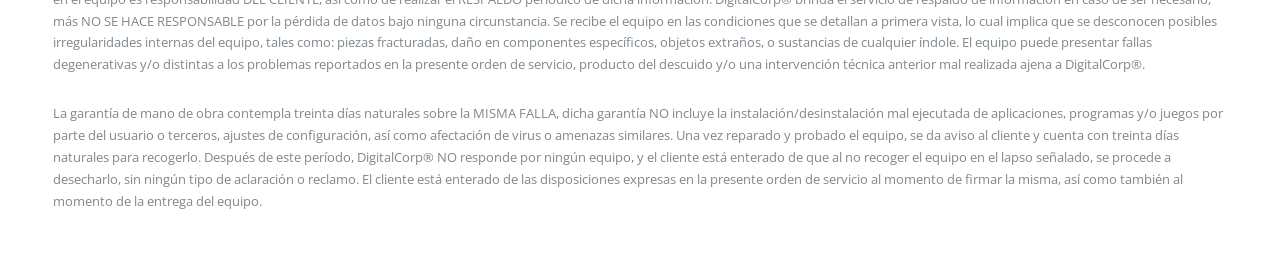
<file: privacidad.html>
<!-- www.digitalcorp.mx/privacidad -->

<!DOCTYPE HTML>
<html>
	<head>
		<title>Aviso de Privacidad | DigitalCorp®</title>
		<meta charset="utf-8" />
		<meta name="viewport" content="width=device-width, initial-scale=1, user-scalable=no" />
		<link rel="stylesheet" href="assets/css/main.css" />
	</head>
	<body class="is-preload">
		<!-- Wrapper -->
		<div id="wrapper">
			<!-- Main -->
			<div id="main">
				<div class="inner">
					<!-- Header -->
					<header id="header">
						<a href="index.html" class="logo"><strong>DigitalCorp®</strong></a>
						<ul class="icons">
							<li><a href="#tyc" class="logo"><strong>Términos y Condiciones Ampliados</strong></a></li>
						</ul>
					</header>
					<!-- Content -->
					<section>
						<span class="image main"><img src="assets/images/privacy.jpg" alt="Aviso de Privacidad | DigitalCorp®"/></span>
						<header class="main">
							<h2>Aviso de Privacidad</h2>
						</header>
						<p>De conformidad con lo previsto en la Ley Federal de Protección de Datos Personales en Posesión de los Particulares (en lo sucesivo denominada como "la Ley"), nos permitimos solicitarle leer cuidadosamente los Términos y Condiciones contenidos en este documento, ya que la simple aportación que haga de sus datos Personales o Datos Sensibles constituye la aceptación de estos Términos y Condiciones:</p>

						<hr class="major" />

						<p>DigitalCorp® será responsable de los datos personales de conformidad a lo dispuesto por la fracción I del artículo 16 de la Ley, con domicilio en Emparam No. 70 Col. Tatahuicapan, Xalapa, Ver. CP 91060, sistemas@digitalcorp.com, tel.: (228) 841 4673, es responsable de recabar sus datos personales, del uso que se le dé a los mismos y de su protección.</p>
						<p>Los términos "Datos Personales" y "Datos Sensibles" tendrán el significado que se les atribuye en el artículo 3 de la Ley.</p>						<p>Los Datos Personales y/o Datos Sensibles que usted pueda proporcionar al Responsable tendrán el uso que en forma enunciativa pero no limitativa se describe a continuación: Su información personal será utilizada para proveer los servicios y productos que ha solicitado, así como informarle sobre cambios en los mismos y evaluar la calidad del servicio que le brindamos. Para la finalidad antes mencionada, requerimos obtener los siguientes datos personales: Nombre, Apellidos, Nombre de su negocio, teléfono, correo electrónico y dirección considerados como sensibles según la Ley Federal de Protección de Datos Personales en Posesión de los Particulares.</p>
						<p>Una vez que usted entregue al Responsable sus Datos Personales o Datos Sensibles, le manifestamos que estos serán conservados en diferentes medios seguros que la tecnología permita, cuyo acceso estará limitado solamente a las personas físicas y/o morales con la que el Responsable tenga alguna relación jurídica. El Responsable contará con las medidas de seguridad que considere adecuadas para proteger el uso de sus Datos Personales y/o Datos Sensibles por parte de terceros no autorizados. En caso de requerimiento de alguna autoridad, los datos Personales y/o Datos Sensibles podrán ponerse a disposición de éstas, dentro del estricto cumplimiento a la Ley.</p>
						<p>El tratamiento de sus datos Personales, que se han puesto a disposición del Responsable bajo cualquier forma o circunstancia, de conformidad con los presentes términos y condiciones, por lo que desde este momento se entiende que usted autoriza expresamente al Responsable para tal efecto, hasta en tanto usted manifieste su oposición mediante alguno de los medios que indica la Ley.</p>
						<p>Usted tendrá en todo momento el acceso a sus Datos Personales y/o Datos Sensibles, ya sea para solicitar su rectificación, cancelación u oposición de conformidad con lo dispuesto en la Ley, en forma escrita, electrónica, telefónica o dirigiendo su mensaje a la dirección contacto@digitalcorp.mx o visitar nuestra página de Internet www.digitalcorp.mx según corresponda. Para lo anterior, deberá hacernos saber fehacientemente los Datos Personales y/o Datos Sensibles que usted desea sean rectificados, cancelados o revisados, así como el propósito para el cual los aportó y el nombre del Responsable a quien se los entregó y en general cumplir los requisitos mencionados en el art. 29 de la Ley.</p>
						<p>Tratándose de sus Datos Sensibles, usted tendrá derecho a que el Responsable le informe sobre cualesquier transferencias que llegare a efectuar de los mismos a cualquier tercero, y para ello le será notificada tal acción por cualquier medio, ya sea escrito, telefónico, electrónico, óptico, sonoro, visual o cualquier otro que la tecnología permita ahora o en lo futuro. De darse el caso, usted tendrá derecho a oponerse a ello, debiendo seguir el proceso mencionado en el punto inmediato anterior.</p>
						<p>En el caso de que el Responsable requiera usar sus Datos Personales y/o Datos Sensibles con fines diferentes a los señalados en el presente Aviso de Privacidad, contactará con usted ya sea en forma escrita, telefónica, electrónica, o por cualquier medio óptico, sonoro, visual u otro que la tecnología permita ahora o en lo futuro y le explicará los nuevos usos que pretenda darle a dicha información a fin de recabar su autorización.</p>

						<hr class="major" />

						<h2 id="tyc">Términos y Condiciones Ampliados</h2>

						<p>Sobre reparaciones y/o servicio de mantenimiento a equipos informáticos: cualquier disco duro es susceptible a daño, independientemente del tiempo de vida del mismo. La información contenida en el equipo es responsabilidad DEL CLIENTE, así como de realizar el RESPALDO periódico de dicha información. DigitalCorp® brinda el servicio de respaldo de información en caso de ser necesario, más NO SE HACE RESPONSABLE por la pérdida de datos bajo ninguna circunstancia. Se recibe el equipo en las condiciones que se detallan a primera vista, lo cual implica que se desconocen posibles irregularidades internas del equipo, tales como: piezas fracturadas, daño en componentes específicos, objetos extraños, o sustancias de cualquier índole. El equipo puede presentar fallas degenerativas y/o distintas a los problemas reportados en la presente orden de servicio, producto del descuido y/o una intervención técnica anterior mal realizada ajena a DigitalCorp®.</p>
						<p>La garantía de mano de obra contempla treinta días naturales sobre la MISMA FALLA, dicha garantía NO incluye la instalación/desinstalación mal ejecutada de aplicaciones, programas y/o juegos por parte del usuario o terceros, ajustes de configuración, así como afectación de virus o amenazas similares. Una vez reparado y probado el equipo, se da aviso al cliente y cuenta con treinta días naturales para recogerlo. Después de este período, DigitalCorp® NO responde por ningún equipo, y el cliente está enterado de que al no recoger el equipo en el lapso señalado, se procede a desecharlo, sin ningún tipo de aclaración o reclamo. El cliente está enterado de las disposiciones expresas en la presente orden de servicio al momento de firmar la misma, así como también al momento de la entrega del equipo.</p>
					</section>
				</div>
			</div>
		</div>
	</body>
</html>
</file>
<file: assets/css/default.css>
/* Deafult Margin & Padding */
/*-- Margin Top --*/
.mt-5 {
	margin-top: 5px;
}
.mt-10 {
	margin-top: 10px;
}
.mt-15 {
	margin-top: 15px;
}
.mt-20 {
	margin-top: 20px;
}
.mt-25 {
	margin-top: 25px;
}
.mt-30 {
	margin-top: 30px;
}
.mt-35 {
	margin-top: 35px;
}
.mt-40 {
	margin-top: 40px;
}
.mt-45 {
	margin-top: 45px;
}
.mt-50 {
	margin-top: 50px;
}
.mt-55 {
	margin-top: 55px;
}
.mt-60 {
	margin-top: 60px;
}
.mt-65 {
	margin-top: 65px;
}
.mt-70 {
	margin-top: 70px;
}
.mt-75 {
	margin-top: 75px;
}
.mt-80 {
	margin-top: 80px;
}
.mt-85 {
	margin-top: 85px;
}
.mt-90 {
	margin-top: 90px;
}
.mt-95 {
	margin-top: 95px;
}
.mt-100 {
	margin-top: 100px;
}
.mt-105 {
	margin-top: 105px;
}
.mt-110 {
	margin-top: 110px;
}
.mt-115 {
	margin-top: 115px;
}
.mt-120 {
	margin-top: 120px;
}
.mt-125 {
	margin-top: 125px;
}
.mt-130 {
	margin-top: 130px;
}
.mt-135 {
	margin-top: 135px;
}
.mt-140 {
	margin-top: 140px;
}
.mt-145 {
	margin-top: 145px;
}
.mt-150 {
	margin-top: 150px;
}
.mt-155 {
	margin-top: 155px;
}
.mt-160 {
	margin-top: 160px;
}
.mt-165 {
	margin-top: 165px;
}
.mt-170 {
	margin-top: 170px;
}
.mt-175 {
	margin-top: 175px;
}
.mt-180 {
	margin-top: 180px;
}
.mt-185 {
	margin-top: 185px;
}
.mt-190 {
	margin-top: 190px;
}
.mt-195 {
	margin-top: 195px;
}
.mt-200 {
	margin-top: 200px;
}
/*-- Margin Bottom --*/

.mb-5 {
	margin-bottom: 5px;
}
.mb-10 {
	margin-bottom: 10px;
}
.mb-15 {
	margin-bottom: 15px;
}
.mb-20 {
	margin-bottom: 20px;
}
.mb-25 {
	margin-bottom: 25px;
}
.mb-30 {
	margin-bottom: 30px;
}
.mb-35 {
	margin-bottom: 35px;
}
.mb-40 {
	margin-bottom: 40px;
}
.mb-45 {
	margin-bottom: 45px;
}
.mb-50 {
	margin-bottom: 50px;
}
.mb-55 {
	margin-bottom: 55px;
}
.mb-60 {
	margin-bottom: 60px;
}
.mb-65 {
	margin-bottom: 65px;
}
.mb-70 {
	margin-bottom: 70px;
}
.mb-75 {
	margin-bottom: 75px;
}
.mb-80 {
	margin-bottom: 80px;
}
.mb-85 {
	margin-bottom: 85px;
}
.mb-90 {
	margin-bottom: 90px;
}
.mb-95 {
	margin-bottom: 95px;
}
.mb-100 {
	margin-bottom: 100px;
}
.mb-105 {
	margin-bottom: 105px;
}
.mb-110 {
	margin-bottom: 110px;
}
.mb-115 {
	margin-bottom: 115px;
}
.mb-120 {
	margin-bottom: 120px;
}
.mb-125 {
	margin-bottom: 125px;
}
.mb-130 {
	margin-bottom: 130px;
}
.mb-135 {
	margin-bottom: 135px;
}
.mb-140 {
	margin-bottom: 140px;
}
.mb-145 {
	margin-bottom: 145px;
}
.mb-150 {
	margin-bottom: 150px;
}
.mb-155 {
	margin-bottom: 155px;
}
.mb-160 {
	margin-bottom: 160px;
}
.mb-165 {
	margin-bottom: 165px;
}
.mb-170 {
	margin-bottom: 170px;
}
.mb-175 {
	margin-bottom: 175px;
}
.mb-180 {
	margin-bottom: 180px;
}
.mb-185 {
	margin-bottom: 185px;
}
.mb-190 {
	margin-bottom: 190px;
}
.mb-195 {
	margin-bottom: 195px;
}
.mb-200 {
	margin-bottom: 200px;
}
/*-- margin left --*/
.ml-5 {
	margin-left: 5px;
}
.ml-10 {
	margin-left: 10px;
}
.ml-15 {
	margin-left: 15px;
}
.ml-20 {
	margin-left: 20px;
}
.ml-25 {
	margin-left: 25px;
}
.ml-30 {
	margin-left: 30px;
}
.ml-35 {
	margin-left: 35px;
}
.ml-40 {
	margin-left: 40px;
}
.ml-45 {
	margin-left: 45px;
}
.ml-50 {
	margin-left: 50px;
}
.ml-55 {
	margin-left: 55px;
}
.ml-60 {
	margin-left: 60px;
}
.ml-65 {
	margin-left: 65px;
}
.ml-70 {
	margin-left: 70px;
}
.ml-75 {
	margin-left: 75px;
}
.ml-80 {
	margin-left: 80px;
}
.ml-85 {
	margin-left: 85px;
}
.ml-90 {
	margin-left: 90px;
}
.ml-95 {
	margin-left: 95px;
}
.ml-100 {
	margin-left: 100px;
}
.ml-105 {
	margin-left: 105px;
}
.ml-110 {
	margin-left: 110px;
}
.ml-115 {
	margin-left: 115px;
}
.ml-120 {
	margin-left: 120px;
}
.ml-125 {
	margin-left: 125px;
}
.ml-130 {
	margin-left: 130px;
}
.ml-135 {
	margin-left: 135px;
}
.ml-140 {
	margin-left: 140px;
}
.ml-145 {
	margin-left: 145px;
}
.ml-150 {
	margin-left: 150px;
}
.ml-155 {
	margin-left: 155px;
}
.ml-160 {
	margin-left: 160px;
}
.ml-165 {
	margin-left: 165px;
}
.ml-170 {
	margin-left: 170px;
}
.ml-175 {
	margin-left: 175px;
}
.ml-180 {
	margin-left: 180px;
}
.ml-185 {
	margin-left: 185px;
}
.ml-190 {
	margin-left: 190px;
}
.ml-195 {
	margin-left: 195px;
}
.ml-200 {
	margin-left: 200px;
}
/*-- margin right --*/
.mr-5 {
	margin-right: 5px;
}
.mr-10 {
	margin-right: 10px;
}
.mr-15 {
	margin-right: 15px;
}
.mr-20 {
	margin-right: 20px;
}
.mr-25 {
	margin-right: 25px;
}
.mr-30 {
	margin-right: 30px;
}
.mr-35 {
	margin-right: 35px;
}
.mr-40 {
	margin-right: 40px;
}
.mr-45 {
	margin-right: 45px;
}
.mr-50 {
	margin-right: 50px;
}
.mr-55 {
	margin-right: 55px;
}
.mr-60 {
	margin-right: 60px;
}
.mr-65 {
	margin-right: 65px;
}
.mr-70 {
	margin-right: 70px;
}
.mr-75 {
	margin-right: 75px;
}
.mr-80 {
	margin-right: 80px;
}
.mr-85 {
	margin-right: 85px;
}
.mr-90 {
	margin-right: 90px;
}
.mr-95 {
	margin-right: 95px;
}
.mr-100 {
	margin-right: 100px;
}
.mr-105 {
	margin-right: 105px;
}
.mr-110 {
	margin-right: 110px;
}
.mr-115 {
	margin-right: 115px;
}
.mr-120 {
	margin-right: 120px;
}
.mr-125 {
	margin-right: 125px;
}
.mr-130 {
	margin-right: 130px;
}
.mr-135 {
	margin-right: 135px;
}
.mr-140 {
	margin-right: 140px;
}
.mr-145 {
	margin-right: 145px;
}
.mr-150 {
	margin-right: 150px;
}
.mr-155 {
	margin-right: 155px;
}
.mr-160 {
	margin-right: 160px;
}
.mr-165 {
	margin-right: 165px;
}
.mr-170 {
	margin-right: 170px;
}
.mr-175 {
	margin-right: 175px;
}
.mr-180 {
	margin-right: 180px;
}
.mr-185 {
	margin-right: 185px;
}
.mr-190 {
	margin-right: 190px;
}
.mr-195 {
	margin-right: 195px;
}
.mr-200 {
	margin-right: 200px;
}


/*-- Padding Top --*/

.pt-5 {
	padding-top: 5px;
}
.pt-10 {
	padding-top: 10px;
}
.pt-15 {
	padding-top: 15px;
}
.pt-20 {
	padding-top: 20px;
}
.pt-25 {
	padding-top: 25px;
}
.pt-30 {
	padding-top: 30px;
}
.pt-35 {
	padding-top: 35px;
}
.pt-40 {
	padding-top: 40px;
}
.pt-45 {
	padding-top: 45px;
}
.pt-50 {
	padding-top: 50px;
}
.pt-55 {
	padding-top: 55px;
}
.pt-60 {
	padding-top: 60px;
}
.pt-65 {
	padding-top: 65px;
}
.pt-70 {
	padding-top: 70px;
}
.pt-75 {
	padding-top: 75px;
}
.pt-80 {
	padding-top: 80px;
}
.pt-85 {
	padding-top: 85px;
}
.pt-90 {
	padding-top: 90px;
}
.pt-95 {
	padding-top: 95px;
}
.pt-100 {
	padding-top: 100px;
}
.pt-105 {
	padding-top: 105px;
}
.pt-110 {
	padding-top: 110px;
}
.pt-115 {
	padding-top: 115px;
}
.pt-120 {
	padding-top: 120px;
}
.pt-125 {
	padding-top: 125px;
}
.pt-130 {
	padding-top: 130px;
}
.pt-135 {
	padding-top: 135px;
}
.pt-140 {
	padding-top: 140px;
}
.pt-145 {
	padding-top: 145px;
}
.pt-150 {
	padding-top: 150px;
}
.pt-155 {
	padding-top: 155px;
}
.pt-160 {
	padding-top: 160px;
}
.pt-165 {
	padding-top: 165px;
}
.pt-170 {
	padding-top: 170px;
}
.pt-175 {
	padding-top: 175px;
}
.pt-180 {
	padding-top: 180px;
}
.pt-185 {
	padding-top: 185px;
}
.pt-190 {
	padding-top: 190px;
}
.pt-195 {
	padding-top: 195px;
}
.pt-200 {
	padding-top: 200px;
}
/*-- Padding Bottom --*/

.pb-5 {
	padding-bottom: 5px;
}
.pb-10 {
	padding-bottom: 10px;
}
.pb-15 {
	padding-bottom: 15px;
}
.pb-20 {
	padding-bottom: 20px;
}
.pb-25 {
	padding-bottom: 25px;
}
.pb-30 {
	padding-bottom: 30px;
}
.pb-35 {
	padding-bottom: 35px;
}
.pb-40 {
	padding-bottom: 40px;
}
.pb-45 {
	padding-bottom: 45px;
}
.pb-50 {
	padding-bottom: 50px;
}
.pb-55 {
	padding-bottom: 55px;
}
.pb-60 {
	padding-bottom: 60px;
}
.pb-65 {
	padding-bottom: 65px;
}
.pb-70 {
	padding-bottom: 70px;
}
.pb-75 {
	padding-bottom: 75px;
}
.pb-80 {
	padding-bottom: 80px;
}
.pb-85 {
	padding-bottom: 85px;
}
.pb-90 {
	padding-bottom: 90px;
}
.pb-95 {
	padding-bottom: 95px;
}
.pb-100 {
	padding-bottom: 100px;
}
.pb-105 {
	padding-bottom: 105px;
}
.pb-110 {
	padding-bottom: 110px;
}
.pb-115 {
	padding-bottom: 115px;
}
.pb-120 {
	padding-bottom: 120px;
}
.pb-125 {
	padding-bottom: 125px;
}
.pb-130 {
	padding-bottom: 130px;
}
.pb-135 {
	padding-bottom: 135px;
}
.pb-140 {
	padding-bottom: 140px;
}
.pb-145 {
	padding-bottom: 145px;
}
.pb-150 {
	padding-bottom: 150px;
}
.pb-155 {
	padding-bottom: 155px;
}
.pb-160 {
	padding-bottom: 160px;
}
.pb-165 {
	padding-bottom: 165px;
}
.pb-170 {
	padding-bottom: 170px;
}
.pb-175 {
	padding-bottom: 175px;
}
.pb-180 {
	padding-bottom: 180px;
}
.pb-185 {
	padding-bottom: 185px;
}
.pb-190 {
	padding-bottom: 190px;
}
.pb-195 {
	padding-bottom: 195px;
}
.pb-200 {
	padding-bottom: 200px;
}

/*-- Padding left --*/

.pl-0 {
	padding-left: 0px;
}
.pl-5 {
	padding-left: 5px;
}
.pl-10 {
	padding-left: 10px;
}
.pl-15 {
	padding-left: 15px;
}
.pl-20 {
	padding-left: 20px;
}
.pl-25 {
	padding-left: 25px;
}
.pl-30 {
	padding-left: 30px;
}
.pl-35 {
	padding-left: 35px;
}
.pl-40 {
	padding-left: 40px;
}
.pl-45 {
	padding-left: 45px;
}
.pl-50 {
	padding-left: 50px;
}
.pl-55 {
	padding-left: 55px;
}
.pl-60 {
	padding-left: 60px;
}
.pl-65 {
	padding-left: 65px;
}
.pl-70 {
	padding-left: 70px;
}
.pl-75 {
	padding-left: 75px;
}
.pl-80 {
	padding-left: 80px;
}
.pl-85 {
	padding-left: 85px;
}
.pl-90 {
	padding-left: 90px;
}
.pl-100 {
	padding-left: 100px;
}
.pl-105 {
	padding-left: 105px;
}
.pl-110 {
	padding-left: 110px;
}
.pl-115 {
	padding-left: 115px;
}
.pl-120 {
	padding-left: 120px;
}
.pl-125 {
	padding-left: 125px;
}
/*-- Padding right --*/

.pr-0 {
	padding-right: 0px;
}
.pr-5 {
	padding-right: 5px;
}
.pr-10 {
	padding-right: 10px;
}
.pr-15 {
	padding-right: 15px;
}
.pr-20 {
	padding-right: 20px;
}
.pr-25 {
	padding-right: 25px;
}
.pr-30 {
	padding-right: 30px;
}
.pr-35 {
	padding-right: 35px;
}
.pr-40 {
	padding-right: 40px;
}
.pr-45 {
	padding-right: 45px;
}
.pr-50 {
	padding-right: 50px;
}
.pr-55 {
	padding-right: 55px;
}
.pr-60 {
	padding-right: 60px;
}
.pr-65 {
	padding-right: 65px;
}
.pr-70 {
	padding-right: 70px;
}
.pr-75 {
	padding-right: 75px;
}
.pr-80 {
	padding-right: 80px;
}
.pr-85 {
	padding-right: 85px;
}
.pr-90 {
	padding-right: 90px;
}
.pr-95 {
	padding-right: 95px;
}
.pr-100 {
	padding-right: 100px;
}
.pr-105 {
	padding-right: 105px;
}
/* Background Color */

.gray-bg {
	background: #f6f6f6;
}
.white-bg {
	background: #fff;
}
.black-bg {
	background: #222;
}
/* Color */

.white {
	color: #fff;
}
.black {
	color: #222;
}
/* black overlay */

[data-overlay] {
	position: relative;
}
[data-overlay]::before {
	background: #000 none repeat scroll 0 0;
	content: "";
	height: 100%;
	left: 0;
	position: absolute;
	top: 0;
	width: 100%;
	z-index: 1;
}
[data-overlay="3"]::before {
	opacity: 0.3;
}
[data-overlay="4"]::before {
	opacity: 0.4;
}
[data-overlay="5"]::before {
	opacity: 0.5;
}
[data-overlay="6"]::before {
	opacity: 0.6;
}
[data-overlay="7"]::before {
	opacity: 0.7;
}
[data-overlay="8"]::before {
	opacity: 0.8;
}
[data-overlay="9"]::before {
	opacity: 0.9;
}
</file>
<file: assets/css/style.css>
/*-----------------------------------------------------------------------------------

    Template Name: Smash - Bootstrap Template
    Template URI: uideck.com
    Author: UIdeck
    Version: 1.0

-----------------------------------------------------------------------------------

    CSS INDEX
    ===================

    01. Theme default CSS
	02. Header
    03. Hero
	04. Footer

-----------------------------------------------------------------------------------*/
/*===========================
      01.COMMON css 
===========================*/
@import url("https://fonts.googleapis.com/css?family=Poppins:300,400,500,600,700,800");
body {
  font-family: "Poppins", sans-serif;
  font-weight: normal;
  font-style: normal;
  color: #121212; }

* {
  margin: 0;
  padding: 0;
  -webkit-box-sizing: border-box;
  -moz-box-sizing: border-box;
  box-sizing: border-box; }

img {
  max-width: 100%; }

a:focus,
input:focus,
textarea:focus,
button:focus {
  text-decoration: none;
  outline: none; }

a:focus,
a:hover {
  text-decoration: none; }

i,
span,
a {
  display: inline-block; }

h1,
h2,
h3,
h4,
h5,
h6 {
  font-family: "Poppins", sans-serif;
  font-weight: 600;
  color: #121212;
  margin: 0px; }

h1 {
  font-size: 48px; }

h2 {
  font-size: 36px; }

h3 {
  font-size: 28px; }

h4 {
  font-size: 22px; }

h5 {
  font-size: 18px; }

h6 {
  font-size: 16px; }

ul, ol {
  margin: 0px;
  padding: 0px;
  list-style-type: none; }

p {
  font-size: 16px;
  font-weight: 400;
  line-height: 24px;
  color: #121212;
  margin: 0px; }

.bg_cover {
  background-position: center center;
  background-size: cover;
  background-repeat: no-repeat;
  width: 100%;
  height: 100%; }

/*===== All Slick Slide Outline Style =====*/
.slick-slide {
  outline: 0; }

/*===== All Section Title Style =====*/
.section-title .title {
  font-size: 44px;
  font-weight: 600;
  color: #121212;
  line-height: 55px; }
  @media (max-width: 767px) {
    .section-title .title {
      font-size: 30px;
      line-height: 35px; } }
.section-title .text {
  font-size: 16px;
  line-height: 24px;
  color: #6c6c6c;
  margin-top: 24px; }

/*===== All Preloader Style =====*/
.preloader {
  /* Body Overlay */
  position: fixed;
  top: 0;
  left: 0;
  display: table;
  height: 100%;
  width: 100%;
  /* Change Background Color */
  background: #fff;
  z-index: 99999; }
  .preloader .loader {
    display: table-cell;
    vertical-align: middle;
    text-align: center; }
    .preloader .loader .ytp-spinner {
      position: absolute;
      left: 50%;
      top: 50%;
      width: 64px;
      margin-left: -32px;
      z-index: 18;
      pointer-events: none; }
      .preloader .loader .ytp-spinner .ytp-spinner-container {
        pointer-events: none;
        position: absolute;
        width: 100%;
        padding-bottom: 100%;
        top: 50%;
        left: 50%;
        margin-top: -50%;
        margin-left: -50%;
        -webkit-animation: ytp-spinner-linspin 1568.23529647ms linear infinite;
        -moz-animation: ytp-spinner-linspin 1568.23529647ms linear infinite;
        -o-animation: ytp-spinner-linspin 1568.23529647ms linear infinite;
        animation: ytp-spinner-linspin 1568.23529647ms linear infinite; }
        .preloader .loader .ytp-spinner .ytp-spinner-container .ytp-spinner-rotator {
          position: absolute;
          width: 100%;
          height: 100%;
          -webkit-animation: ytp-spinner-easespin 5332ms cubic-bezier(0.4, 0, 0.2, 1) infinite both;
          -moz-animation: ytp-spinner-easespin 5332ms cubic-bezier(0.4, 0, 0.2, 1) infinite both;
          -o-animation: ytp-spinner-easespin 5332ms cubic-bezier(0.4, 0, 0.2, 1) infinite both;
          animation: ytp-spinner-easespin 5332ms cubic-bezier(0.4, 0, 0.2, 1) infinite both; }
          .preloader .loader .ytp-spinner .ytp-spinner-container .ytp-spinner-rotator .ytp-spinner-left {
            position: absolute;
            top: 0;
            left: 0;
            bottom: 0;
            overflow: hidden;
            right: 50%; }
          .preloader .loader .ytp-spinner .ytp-spinner-container .ytp-spinner-rotator .ytp-spinner-right {
            position: absolute;
            top: 0;
            right: 0;
            bottom: 0;
            overflow: hidden;
            left: 50%; }
    .preloader .loader .ytp-spinner-circle {
      box-sizing: border-box;
      position: absolute;
      width: 200%;
      height: 100%;
      border-style: solid;
      /* Spinner Color */
      border-color: #ff2a2a #ff2a2a #fcd9d9;
      border-radius: 50%;
      border-width: 6px; }
    .preloader .loader .ytp-spinner-left .ytp-spinner-circle {
      left: 0;
      right: -100%;
      border-right-color: #fcd9d9;
      -webkit-animation: ytp-spinner-left-spin 1333ms cubic-bezier(0.4, 0, 0.2, 1) infinite both;
      -moz-animation: ytp-spinner-left-spin 1333ms cubic-bezier(0.4, 0, 0.2, 1) infinite both;
      -o-animation: ytp-spinner-left-spin 1333ms cubic-bezier(0.4, 0, 0.2, 1) infinite both;
      animation: ytp-spinner-left-spin 1333ms cubic-bezier(0.4, 0, 0.2, 1) infinite both; }
    .preloader .loader .ytp-spinner-right .ytp-spinner-circle {
      left: -100%;
      right: 0;
      border-left-color: #fcd9d9;
      -webkit-animation: ytp-right-spin 1333ms cubic-bezier(0.4, 0, 0.2, 1) infinite both;
      -moz-animation: ytp-right-spin 1333ms cubic-bezier(0.4, 0, 0.2, 1) infinite both;
      -o-animation: ytp-right-spin 1333ms cubic-bezier(0.4, 0, 0.2, 1) infinite both;
      animation: ytp-right-spin 1333ms cubic-bezier(0.4, 0, 0.2, 1) infinite both; }

/* Preloader Animations */
@-webkit-keyframes ytp-spinner-linspin {
  to {
    -webkit-transform: rotate(360deg);
    -moz-transform: rotate(360deg);
    -ms-transform: rotate(360deg);
    -o-transform: rotate(360deg);
    transform: rotate(360deg); } }
@keyframes ytp-spinner-linspin {
  to {
    -webkit-transform: rotate(360deg);
    -moz-transform: rotate(360deg);
    -ms-transform: rotate(360deg);
    -o-transform: rotate(360deg);
    transform: rotate(360deg); } }
@-webkit-keyframes ytp-spinner-easespin {
  12.5% {
    -webkit-transform: rotate(135deg);
    -moz-transform: rotate(135deg);
    -ms-transform: rotate(135deg);
    -o-transform: rotate(135deg);
    transform: rotate(135deg); }
  25% {
    -webkit-transform: rotate(270deg);
    -moz-transform: rotate(270deg);
    -ms-transform: rotate(270deg);
    -o-transform: rotate(270deg);
    transform: rotate(270deg); }
  37.5% {
    -webkit-transform: rotate(405deg);
    -moz-transform: rotate(405deg);
    -ms-transform: rotate(405deg);
    -o-transform: rotate(405deg);
    transform: rotate(405deg); }
  50% {
    -webkit-transform: rotate(540deg);
    -moz-transform: rotate(540deg);
    -ms-transform: rotate(540deg);
    -o-transform: rotate(540deg);
    transform: rotate(540deg); }
  62.5% {
    -webkit-transform: rotate(675deg);
    -moz-transform: rotate(675deg);
    -ms-transform: rotate(675deg);
    -o-transform: rotate(675deg);
    transform: rotate(675deg); }
  75% {
    -webkit-transform: rotate(810deg);
    -moz-transform: rotate(810deg);
    -ms-transform: rotate(810deg);
    -o-transform: rotate(810deg);
    transform: rotate(810deg); }
  87.5% {
    -webkit-transform: rotate(945deg);
    -moz-transform: rotate(945deg);
    -ms-transform: rotate(945deg);
    -o-transform: rotate(945deg);
    transform: rotate(945deg); }
  to {
    -webkit-transform: rotate(1080deg);
    -moz-transform: rotate(1080deg);
    -ms-transform: rotate(1080deg);
    -o-transform: rotate(1080deg);
    transform: rotate(1080deg); } }
@keyframes ytp-spinner-easespin {
  12.5% {
    -webkit-transform: rotate(135deg);
    -moz-transform: rotate(135deg);
    -ms-transform: rotate(135deg);
    -o-transform: rotate(135deg);
    transform: rotate(135deg); }
  25% {
    -webkit-transform: rotate(270deg);
    -moz-transform: rotate(270deg);
    -ms-transform: rotate(270deg);
    -o-transform: rotate(270deg);
    transform: rotate(270deg); }
  37.5% {
    -webkit-transform: rotate(405deg);
    -moz-transform: rotate(405deg);
    -ms-transform: rotate(405deg);
    -o-transform: rotate(405deg);
    transform: rotate(405deg); }
  50% {
    -webkit-transform: rotate(540deg);
    -moz-transform: rotate(540deg);
    -ms-transform: rotate(540deg);
    -o-transform: rotate(540deg);
    transform: rotate(540deg); }
  62.5% {
    -webkit-transform: rotate(675deg);
    -moz-transform: rotate(675deg);
    -ms-transform: rotate(675deg);
    -o-transform: rotate(675deg);
    transform: rotate(675deg); }
  75% {
    -webkit-transform: rotate(810deg);
    -moz-transform: rotate(810deg);
    -ms-transform: rotate(810deg);
    -o-transform: rotate(810deg);
    transform: rotate(810deg); }
  87.5% {
    -webkit-transform: rotate(945deg);
    -moz-transform: rotate(945deg);
    -ms-transform: rotate(945deg);
    -o-transform: rotate(945deg);
    transform: rotate(945deg); }
  to {
    -webkit-transform: rotate(1080deg);
    -moz-transform: rotate(1080deg);
    -ms-transform: rotate(1080deg);
    -o-transform: rotate(1080deg);
    transform: rotate(1080deg); } }
@-webkit-keyframes ytp-spinner-left-spin {
  0% {
    -webkit-transform: rotate(130deg);
    -moz-transform: rotate(130deg);
    -ms-transform: rotate(130deg);
    -o-transform: rotate(130deg);
    transform: rotate(130deg); }
  50% {
    -webkit-transform: rotate(-5deg);
    -moz-transform: rotate(-5deg);
    -ms-transform: rotate(-5deg);
    -o-transform: rotate(-5deg);
    transform: rotate(-5deg); }
  to {
    -webkit-transform: rotate(130deg);
    -moz-transform: rotate(130deg);
    -ms-transform: rotate(130deg);
    -o-transform: rotate(130deg);
    transform: rotate(130deg); } }
@keyframes ytp-spinner-left-spin {
  0% {
    -webkit-transform: rotate(130deg);
    -moz-transform: rotate(130deg);
    -ms-transform: rotate(130deg);
    -o-transform: rotate(130deg);
    transform: rotate(130deg); }
  50% {
    -webkit-transform: rotate(-5deg);
    -moz-transform: rotate(-5deg);
    -ms-transform: rotate(-5deg);
    -o-transform: rotate(-5deg);
    transform: rotate(-5deg); }
  to {
    -webkit-transform: rotate(130deg);
    -moz-transform: rotate(130deg);
    -ms-transform: rotate(130deg);
    -o-transform: rotate(130deg);
    transform: rotate(130deg); } }
@-webkit-keyframes ytp-right-spin {
  0% {
    -webkit-transform: rotate(-130deg);
    -moz-transform: rotate(-130deg);
    -ms-transform: rotate(-130deg);
    -o-transform: rotate(-130deg);
    transform: rotate(-130deg); }
  50% {
    -webkit-transform: rotate(5deg);
    -moz-transform: rotate(5deg);
    -ms-transform: rotate(5deg);
    -o-transform: rotate(5deg);
    transform: rotate(5deg); }
  to {
    -webkit-transform: rotate(-130deg);
    -moz-transform: rotate(-130deg);
    -ms-transform: rotate(-130deg);
    -o-transform: rotate(-130deg);
    transform: rotate(-130deg); } }
@keyframes ytp-right-spin {
  0% {
    -webkit-transform: rotate(-130deg);
    -moz-transform: rotate(-130deg);
    -ms-transform: rotate(-130deg);
    -o-transform: rotate(-130deg);
    transform: rotate(-130deg); }
  50% {
    -webkit-transform: rotate(5deg);
    -moz-transform: rotate(5deg);
    -ms-transform: rotate(5deg);
    -o-transform: rotate(5deg);
    transform: rotate(5deg); }
  to {
    -webkit-transform: rotate(-130deg);
    -moz-transform: rotate(-130deg);
    -ms-transform: rotate(-130deg);
    -o-transform: rotate(-130deg);
    transform: rotate(-130deg); } }
/*===========================
    11.BUTTON css 
===========================*/
.buttons-title .title {
  font-size: 36px;
  line-height: 45px;
  color: #6c6c6c; }
  @media (max-width: 767px) {
    .buttons-title .title {
      font-size: 24px;
      line-height: 35px; } }

.main-btn {
  display: inline-block;
  font-weight: 700;
  text-align: center;
  white-space: nowrap;
  vertical-align: middle;
  -webkit-user-select: none;
  -moz-user-select: none;
  -ms-user-select: none;
  user-select: none;
  border: 2px solid transparent;
  padding: 0 32px;
  font-size: 16px;
  line-height: 46px;
  color: #ff2a2a;
  cursor: pointer;
  z-index: 5;
  -webkit-transition: all 0.4s ease-out 0s;
  -moz-transition: all 0.4s ease-out 0s;
  -ms-transition: all 0.4s ease-out 0s;
  -o-transition: all 0.4s ease-out 0s;
  transition: all 0.4s ease-out 0s;
  position: relative;
  text-transform: uppercase; }
  @media (max-width: 767px) {
    .main-btn {
      font-size: 14px;
      padding: 0 20px;
      line-height: 40px; } }

/*===== standard Buttons =====*/
.standard-buttons ul li {
  display: inline-block;
  margin-left: 18px;
  margin-top: 20px; }
  @media (max-width: 767px) {
    .standard-buttons ul li {
      margin-left: 0; } }
  .standard-buttons ul li:first-child {
    margin-left: 0; }
.standard-buttons .standard-one {
  border-color: #ff2a2a; }
  .standard-buttons .standard-one:hover {
    color: #ff2a2a;
    background-color: rgba(0, 103, 244, 0.4); }
.standard-buttons .standard-two {
  color: #fff;
  background-color: #ff2a2a;
  border-color: #ff2a2a; }
  .standard-buttons .standard-two:hover {
    color: #ff2a2a;
    background-color: transparent; }
.standard-buttons .standard-three {
  overflow: hidden;
  line-height: 50px;
  color: #fff;
  background: -webkit-linear-gradient(left, #ff2a2a 0%, #2bdbdc 50%, #ff2a2a 100%);
  background: -o-linear-gradient(left, #ff2a2a 0%, #2bdbdc 50%, #ff2a2a 100%);
  background: linear-gradient(to right, #ff2a2a 0%, #2bdbdc 50%, #ff2a2a 100%);
  border: 0;
  line-height: 52px;
  background-size: 200% auto; }
  @media only screen and (min-width: 768px) and (max-width: 991px) {
    .standard-buttons .standard-three {
      line-height: 44px; } }
  @media (max-width: 767px) {
    .standard-buttons .standard-three {
      line-height: 44px; } }
  .standard-buttons .standard-three:hover {
    background-position: right center; }
.standard-buttons .standard-four {
  border-color: #ff2a2a;
  padding-left: 60px; }
  @media (max-width: 767px) {
    .standard-buttons .standard-four {
      padding-left: 40px; } }
  .standard-buttons .standard-four span {
    position: absolute;
    top: 50%;
    -webkit-transform: translateY(-50%);
    -moz-transform: translateY(-50%);
    -ms-transform: translateY(-50%);
    -o-transform: translateY(-50%);
    transform: translateY(-50%);
    overflow: hidden;
    left: 30px;
    line-height: normal; }
    @media (max-width: 767px) {
      .standard-buttons .standard-four span {
        left: 15px; } }
  .standard-buttons .standard-four:hover {
    color: #ff2a2a;
    background-color: rgba(0, 103, 244, 0.4); }
    .standard-buttons .standard-four:hover i {
      animation: iconTranslateY 0.5s forwards; }
.standard-buttons .standard-five {
  color: #fff;
  background-color: #ff2a2a;
  border-color: #ff2a2a;
  padding-left: 60px; }
  @media (max-width: 767px) {
    .standard-buttons .standard-five {
      padding-left: 40px; } }
  .standard-buttons .standard-five span {
    position: absolute;
    top: 50%;
    -webkit-transform: translateY(-50%);
    -moz-transform: translateY(-50%);
    -ms-transform: translateY(-50%);
    -o-transform: translateY(-50%);
    transform: translateY(-50%);
    overflow: hidden;
    left: 30px;
    line-height: normal; }
    @media (max-width: 767px) {
      .standard-buttons .standard-five span {
        left: 15px; } }
  .standard-buttons .standard-five:hover {
    color: #ff2a2a;
    background-color: transparent; }
    .standard-buttons .standard-five:hover i {
      animation: iconTranslateY 0.5s forwards; }
.standard-buttons .standard-six {
  padding-right: 60px;
  overflow: hidden;
  line-height: 50px;
  color: #fff;
  background: -webkit-linear-gradient(left, #ff2a2a 0%, #2bdbdc 50%, #ff2a2a 100%);
  background: -o-linear-gradient(left, #ff2a2a 0%, #2bdbdc 50%, #ff2a2a 100%);
  background: linear-gradient(to right, #ff2a2a 0%, #2bdbdc 50%, #ff2a2a 100%);
  border: 0;
  line-height: 52px;
  background-size: 200% auto; }
  @media (max-width: 767px) {
    .standard-buttons .standard-six {
      padding-right: 40px;
      line-height: 44px; } }
  @media only screen and (min-width: 768px) and (max-width: 991px) {
    .standard-buttons .standard-six {
      line-height: 44px; } }
  .standard-buttons .standard-six span {
    position: absolute;
    top: 50%;
    -webkit-transform: translateY(-50%);
    -moz-transform: translateY(-50%);
    -ms-transform: translateY(-50%);
    -o-transform: translateY(-50%);
    transform: translateY(-50%);
    overflow: hidden;
    right: 30px;
    line-height: normal; }
    @media (max-width: 767px) {
      .standard-buttons .standard-six span {
        right: 15px; } }
  .standard-buttons .standard-six:hover {
    background-position: right center; }
    .standard-buttons .standard-six:hover i {
      -webkit-animation: iconTranslateY 0.5s forwards;
      -moz-animation: iconTranslateY 0.5s forwards;
      -o-animation: iconTranslateY 0.5s forwards;
      animation: iconTranslateY 0.5s forwards; }

/*===== Light Rounded Buttons =====*/
.light-rounded-buttons ul li {
  display: inline-block;
  margin-left: 18px;
  margin-top: 20px; }
  @media (max-width: 767px) {
    .light-rounded-buttons ul li {
      margin-left: 0; } }
  .light-rounded-buttons ul li:first-child {
    margin-left: 0; }
.light-rounded-buttons .main-btn {
  border-radius: 5px; }
.light-rounded-buttons .light-rounded-one {
  border-color: #ff2a2a; }
  .light-rounded-buttons .light-rounded-one:hover {
    color: #ff2a2a;
    background-color: rgba(0, 103, 244, 0.4); }
.light-rounded-buttons .light-rounded-two {
  color: #fff;
  background-color: #ff2a2a;
  border-color: #ff2a2a; }
  .light-rounded-buttons .light-rounded-two:hover {
    color: #ff2a2a;
    background-color: transparent; }
.light-rounded-buttons .light-rounded-three {
  overflow: hidden;
  line-height: 50px;
  color: #fff;
  background: -webkit-linear-gradient(left, #ff2a2a 0%, #2bdbdc 50%, #ff2a2a 100%);
  background: -o-linear-gradient(left, #ff2a2a 0%, #2bdbdc 50%, #ff2a2a 100%);
  background: linear-gradient(to right, #ff2a2a 0%, #2bdbdc 50%, #ff2a2a 100%);
  background-size: 200% auto;
  line-height: 52px;
  border: 0; }
  @media only screen and (min-width: 768px) and (max-width: 991px) {
    .light-rounded-buttons .light-rounded-three {
      line-height: 44px; } }
  @media (max-width: 767px) {
    .light-rounded-buttons .light-rounded-three {
      line-height: 44px; } }
  .light-rounded-buttons .light-rounded-three:hover {
    background-position: right center; }
.light-rounded-buttons .light-rounded-four {
  border-color: #ff2a2a;
  padding-left: 60px; }
  @media (max-width: 767px) {
    .light-rounded-buttons .light-rounded-four {
      padding-left: 40px; } }
  .light-rounded-buttons .light-rounded-four span {
    position: absolute;
    top: 50%;
    -webkit-transform: translateY(-50%);
    -moz-transform: translateY(-50%);
    -ms-transform: translateY(-50%);
    -o-transform: translateY(-50%);
    transform: translateY(-50%);
    overflow: hidden;
    left: 30px;
    line-height: normal; }
    @media (max-width: 767px) {
      .light-rounded-buttons .light-rounded-four span {
        left: 15px; } }
  .light-rounded-buttons .light-rounded-four:hover {
    color: #ff2a2a;
    background-color: rgba(0, 103, 244, 0.4); }
    .light-rounded-buttons .light-rounded-four:hover i {
      -webkit-animation: iconTranslateY 0.5s forwards;
      -moz-animation: iconTranslateY 0.5s forwards;
      -o-animation: iconTranslateY 0.5s forwards;
      animation: iconTranslateY 0.5s forwards; }
.light-rounded-buttons .light-rounded-five {
  color: #fff;
  background-color: #ff2a2a;
  border-color: #ff2a2a;
  padding-left: 60px; }
  @media (max-width: 767px) {
    .light-rounded-buttons .light-rounded-five {
      padding-left: 40px; } }
  .light-rounded-buttons .light-rounded-five span {
    position: absolute;
    top: 50%;
    -webkit-transform: translateY(-50%);
    -moz-transform: translateY(-50%);
    -ms-transform: translateY(-50%);
    -o-transform: translateY(-50%);
    transform: translateY(-50%);
    overflow: hidden;
    left: 30px;
    line-height: normal; }
    @media (max-width: 767px) {
      .light-rounded-buttons .light-rounded-five span {
        left: 15px; } }
  .light-rounded-buttons .light-rounded-five:hover {
    color: #ff2a2a;
    background-color: transparent; }
    .light-rounded-buttons .light-rounded-five:hover i {
      -webkit-animation: iconTranslateY 0.5s forwards;
      -moz-animation: iconTranslateY 0.5s forwards;
      -o-animation: iconTranslateY 0.5s forwards;
      animation: iconTranslateY 0.5s forwards; }
.light-rounded-buttons .light-rounded-six {
  padding-right: 60px;
  overflow: hidden;
  line-height: 50px;
  color: #fff;
  background: -webkit-linear-gradient(left, #ff2a2a 0%, #2bdbdc 50%, #ff2a2a 100%);
  background: -o-linear-gradient(left, #ff2a2a 0%, #2bdbdc 50%, #ff2a2a 100%);
  background: linear-gradient(to right, #ff2a2a 0%, #2bdbdc 50%, #ff2a2a 100%);
  background-size: 200% auto;
  line-height: 52px;
  border: 0; }
  @media only screen and (min-width: 768px) and (max-width: 991px) {
    .light-rounded-buttons .light-rounded-six {
      line-height: 44px; } }
  @media (max-width: 767px) {
    .light-rounded-buttons .light-rounded-six {
      padding-right: 40px;
      line-height: 44px; } }
  .light-rounded-buttons .light-rounded-six span {
    position: absolute;
    top: 50%;
    -webkit-transform: translateY(-50%);
    -moz-transform: translateY(-50%);
    -ms-transform: translateY(-50%);
    -o-transform: translateY(-50%);
    transform: translateY(-50%);
    overflow: hidden;
    right: 30px;
    line-height: normal; }
    @media (max-width: 767px) {
      .light-rounded-buttons .light-rounded-six span {
        right: 15px; } }
  .light-rounded-buttons .light-rounded-six:hover {
    background-position: right center; }
    .light-rounded-buttons .light-rounded-six:hover i {
      -webkit-animation: iconTranslateY 0.5s forwards;
      -moz-animation: iconTranslateY 0.5s forwards;
      -o-animation: iconTranslateY 0.5s forwards;
      animation: iconTranslateY 0.5s forwards; }

/*===== Semi Rounded Buttons =====*/
.semi-rounded-buttons ul li {
  display: inline-block;
  margin-left: 18px;
  margin-top: 20px; }
  @media (max-width: 767px) {
    .semi-rounded-buttons ul li {
      margin-left: 0; } }
  .semi-rounded-buttons ul li:first-child {
    margin-left: 0; }
.semi-rounded-buttons .main-btn {
  border-radius: 10px; }
.semi-rounded-buttons .semi-rounded-one {
  border-color: #ff2a2a; }
  .semi-rounded-buttons .semi-rounded-one:hover {
    color: #ff2a2a;
    background-color: rgba(0, 103, 244, 0.4); }
.semi-rounded-buttons .semi-rounded-two {
  color: #fff;
  background-color: #ff2a2a;
  border-color: #ff2a2a; }
  .semi-rounded-buttons .semi-rounded-two:hover {
    color: #ff2a2a;
    background-color: transparent; }
.semi-rounded-buttons .semi-rounded-three {
  overflow: hidden;
  line-height: 52px;
  background: -webkit-linear-gradient(left, #ff2a2a 0%, #2bdbdc 50%, #ff2a2a 100%);
  background: -o-linear-gradient(left, #ff2a2a 0%, #2bdbdc 50%, #ff2a2a 100%);
  background: linear-gradient(to right, #ff2a2a 0%, #2bdbdc 50%, #ff2a2a 100%);
  background-size: 200% auto;
  border: 0;
  color: #fff; }
  @media only screen and (min-width: 768px) and (max-width: 991px) {
    .semi-rounded-buttons .semi-rounded-three {
      line-height: 44px; } }
  @media (max-width: 767px) {
    .semi-rounded-buttons .semi-rounded-three {
      line-height: 44px; } }
  .semi-rounded-buttons .semi-rounded-three:hover {
    background-position: right center; }
.semi-rounded-buttons .semi-rounded-four {
  border-color: #ff2a2a;
  padding-left: 60px; }
  @media (max-width: 767px) {
    .semi-rounded-buttons .semi-rounded-four {
      padding-left: 40px; } }
  .semi-rounded-buttons .semi-rounded-four span {
    position: absolute;
    top: 50%;
    -webkit-transform: translateY(-50%);
    -moz-transform: translateY(-50%);
    -ms-transform: translateY(-50%);
    -o-transform: translateY(-50%);
    transform: translateY(-50%);
    overflow: hidden;
    left: 30px;
    line-height: normal; }
    @media (max-width: 767px) {
      .semi-rounded-buttons .semi-rounded-four span {
        left: 15px; } }
  .semi-rounded-buttons .semi-rounded-four:hover {
    color: #ff2a2a;
    background-color: rgba(0, 103, 244, 0.4); }
    .semi-rounded-buttons .semi-rounded-four:hover i {
      -webkit-animation: iconTranslateY 0.5s forwards;
      -moz-animation: iconTranslateY 0.5s forwards;
      -o-animation: iconTranslateY 0.5s forwards;
      animation: iconTranslateY 0.5s forwards; }
.semi-rounded-buttons .semi-rounded-five {
  color: #fff;
  background-color: #ff2a2a;
  border-color: #ff2a2a;
  padding-left: 60px; }
  @media (max-width: 767px) {
    .semi-rounded-buttons .semi-rounded-five {
      padding-left: 40px; } }
  .semi-rounded-buttons .semi-rounded-five span {
    position: absolute;
    top: 50%;
    -webkit-transform: translateY(-50%);
    -moz-transform: translateY(-50%);
    -ms-transform: translateY(-50%);
    -o-transform: translateY(-50%);
    transform: translateY(-50%);
    overflow: hidden;
    left: 30px;
    line-height: normal; }
    @media (max-width: 767px) {
      .semi-rounded-buttons .semi-rounded-five span {
        left: 15px; } }
  .semi-rounded-buttons .semi-rounded-five:hover {
    color: #ff2a2a;
    background-color: transparent; }
    .semi-rounded-buttons .semi-rounded-five:hover i {
      -webkit-animation: iconTranslateY 0.5s forwards;
      -moz-animation: iconTranslateY 0.5s forwards;
      -o-animation: iconTranslateY 0.5s forwards;
      animation: iconTranslateY 0.5s forwards; }
.semi-rounded-buttons .semi-rounded-six {
  padding-right: 60px;
  overflow: hidden;
  line-height: 52px;
  background: -webkit-linear-gradient(left, #ff2a2a 0%, #2bdbdc 50%, #ff2a2a 100%);
  background: -o-linear-gradient(left, #ff2a2a 0%, #2bdbdc 50%, #ff2a2a 100%);
  background: linear-gradient(to right, #ff2a2a 0%, #2bdbdc 50%, #ff2a2a 100%);
  background-size: 200% auto;
  border: 0;
  color: #fff; }
  @media only screen and (min-width: 768px) and (max-width: 991px) {
    .semi-rounded-buttons .semi-rounded-six {
      line-height: 44px; } }
  @media (max-width: 767px) {
    .semi-rounded-buttons .semi-rounded-six {
      padding-right: 40px;
      line-height: 44px; } }
  .semi-rounded-buttons .semi-rounded-six span {
    position: absolute;
    top: 50%;
    -webkit-transform: translateY(-50%);
    -moz-transform: translateY(-50%);
    -ms-transform: translateY(-50%);
    -o-transform: translateY(-50%);
    transform: translateY(-50%);
    overflow: hidden;
    right: 30px;
    line-height: normal; }
    @media (max-width: 767px) {
      .semi-rounded-buttons .semi-rounded-six span {
        right: 15px; } }
  .semi-rounded-buttons .semi-rounded-six:hover {
    background-position: right center; }
    .semi-rounded-buttons .semi-rounded-six:hover i {
      -webkit-animation: iconTranslateY 0.5s forwards;
      -moz-animation: iconTranslateY 0.5s forwards;
      -o-animation: iconTranslateY 0.5s forwards;
      animation: iconTranslateY 0.5s forwards; }

/*===== Rounded Buttons =====*/
.rounded-buttons ul li {
  display: inline-block;
  margin-left: 18px;
  margin-top: 20px; }
  @media (max-width: 767px) {
    .rounded-buttons ul li {
      margin-left: 0; } }
  .rounded-buttons ul li:first-child {
    margin-left: 0; }
.rounded-buttons .main-btn {
  border-radius: 50px; }
.rounded-buttons .rounded-one {
  border-color: #ff2a2a; }
  .rounded-buttons .rounded-one:hover {
    color: #ff2a2a;
    background-color: rgba(0, 103, 244, 0.4); }
.rounded-buttons .rounded-two {
  color: #fff;
  background-color: #ff2a2a;
  border-color: #ff2a2a; }
  .rounded-buttons .rounded-two:hover {
    color: #ff2a2a;
    background-color: transparent; }
.rounded-buttons .rounded-three {
  overflow: hidden;
  line-height: 52px;
  background: -webkit-linear-gradient(left, #ff2a2a 0%, #2bdbdc 50%, #ff2a2a 100%);
  background: -o-linear-gradient(left, #ff2a2a 0%, #2bdbdc 50%, #ff2a2a 100%);
  background: linear-gradient(to right, #ff2a2a 0%, #2bdbdc 50%, #ff2a2a 100%);
  background-size: 200% auto;
  color: #fff;
  border: 0; }
  @media only screen and (min-width: 768px) and (max-width: 991px) {
    .rounded-buttons .rounded-three {
      line-height: 44px; } }
  @media (max-width: 767px) {
    .rounded-buttons .rounded-three {
      line-height: 44px; } }
  .rounded-buttons .rounded-three:hover {
    background-position: right center; }
.rounded-buttons .rounded-four {
  border-color: #ff2a2a;
  padding-left: 60px; }
  @media (max-width: 767px) {
    .rounded-buttons .rounded-four {
      padding-left: 40px; } }
  .rounded-buttons .rounded-four span {
    position: absolute;
    top: 50%;
    -webkit-transform: translateY(-50%);
    -moz-transform: translateY(-50%);
    -ms-transform: translateY(-50%);
    -o-transform: translateY(-50%);
    transform: translateY(-50%);
    overflow: hidden;
    left: 30px;
    line-height: normal; }
    @media (max-width: 767px) {
      .rounded-buttons .rounded-four span {
        left: 15px; } }
  .rounded-buttons .rounded-four:hover {
    color: #ff2a2a;
    background-color: rgba(0, 103, 244, 0.4); }
    .rounded-buttons .rounded-four:hover i {
      -webkit-animation: iconTranslateY 0.5s forwards;
      -moz-animation: iconTranslateY 0.5s forwards;
      -o-animation: iconTranslateY 0.5s forwards;
      animation: iconTranslateY 0.5s forwards; }
.rounded-buttons .rounded-five {
  color: #fff;
  background-color: #ff2a2a;
  border-color: #ff2a2a;
  padding-left: 60px; }
  @media (max-width: 767px) {
    .rounded-buttons .rounded-five {
      padding-left: 40px; } }
  .rounded-buttons .rounded-five span {
    position: absolute;
    top: 50%;
    -webkit-transform: translateY(-50%);
    -moz-transform: translateY(-50%);
    -ms-transform: translateY(-50%);
    -o-transform: translateY(-50%);
    transform: translateY(-50%);
    overflow: hidden;
    left: 30px;
    line-height: normal; }
    @media (max-width: 767px) {
      .rounded-buttons .rounded-five span {
        left: 15px; } }
  .rounded-buttons .rounded-five:hover {
    color: #ff2a2a;
    background-color: transparent; }
    .rounded-buttons .rounded-five:hover i {
      -webkit-animation: iconTranslateY 0.5s forwards;
      -moz-animation: iconTranslateY 0.5s forwards;
      -o-animation: iconTranslateY 0.5s forwards;
      animation: iconTranslateY 0.5s forwards; }
.rounded-buttons .rounded-six {
  padding-right: 60px;
  overflow: hidden;
  line-height: 52px;
  background: -webkit-linear-gradient(left, #ff2a2a 0%, #2bdbdc 50%, #ff2a2a 100%);
  background: -o-linear-gradient(left, #ff2a2a 0%, #2bdbdc 50%, #ff2a2a 100%);
  background: linear-gradient(to right, #ff2a2a 0%, #2bdbdc 50%, #ff2a2a 100%);
  background-size: 200% auto;
  color: #fff;
  border: 0; }
  @media only screen and (min-width: 768px) and (max-width: 991px) {
    .rounded-buttons .rounded-six {
      line-height: 44px; } }
  @media (max-width: 767px) {
    .rounded-buttons .rounded-six {
      padding-right: 40px;
      line-height: 44px; } }
  .rounded-buttons .rounded-six span {
    position: absolute;
    top: 50%;
    -webkit-transform: translateY(-50%);
    -moz-transform: translateY(-50%);
    -ms-transform: translateY(-50%);
    -o-transform: translateY(-50%);
    transform: translateY(-50%);
    overflow: hidden;
    right: 30px;
    line-height: normal; }
    @media (max-width: 767px) {
      .rounded-buttons .rounded-six span {
        right: 15px; } }
  .rounded-buttons .rounded-six:hover {
    background-position: right center; }
    .rounded-buttons .rounded-six:hover i {
      -webkit-animation: iconTranslateY 0.5s forwards;
      -moz-animation: iconTranslateY 0.5s forwards;
      -o-animation: iconTranslateY 0.5s forwards;
      animation: iconTranslateY 0.5s forwards; }

/*===== Success Buttons =====*/
.success-buttons ul li {
  display: inline-block;
  margin-left: 18px;
  margin-top: 20px; }
  @media (max-width: 767px) {
    .success-buttons ul li {
      margin-left: 0; } }
  .success-buttons ul li:first-child {
    margin-left: 0; }
.success-buttons .success-one {
  border-color: #4da422;
  color: #4da422; }
  .success-buttons .success-one:hover {
    color: #4da422;
    background-color: rgba(77, 164, 34, 0.4); }
.success-buttons .success-two {
  color: #fff;
  background-color: #4da422;
  border-color: #4da422; }
  .success-buttons .success-two:hover {
    color: #4da422;
    background-color: transparent; }
.success-buttons .success-three {
  overflow: hidden;
  line-height: 52px;
  color: #fff;
  border: 0;
  background: -webkit-linear-gradient(left, #4da422 0%, #69e02e 50%, #4da422 100%);
  background: -o-linear-gradient(left, #4da422 0%, #69e02e 50%, #4da422 100%);
  background: linear-gradient(to right, #4da422 0%, #69e02e 50%, #4da422 100%);
  background-size: 200% auto; }
  @media only screen and (min-width: 768px) and (max-width: 991px) {
    .success-buttons .success-three {
      line-height: 44px; } }
  @media (max-width: 767px) {
    .success-buttons .success-three {
      line-height: 44px; } }
  .success-buttons .success-three:hover {
    background-position: right center; }
.success-buttons .success-four {
  padding-left: 60px;
  border-color: #4da422;
  color: #4da422; }
  @media (max-width: 767px) {
    .success-buttons .success-four {
      padding-left: 40px; } }
  .success-buttons .success-four span {
    position: absolute;
    top: 50%;
    -webkit-transform: translateY(-50%);
    -moz-transform: translateY(-50%);
    -ms-transform: translateY(-50%);
    -o-transform: translateY(-50%);
    transform: translateY(-50%);
    overflow: hidden;
    left: 30px;
    line-height: normal; }
    @media (max-width: 767px) {
      .success-buttons .success-four span {
        left: 15px; } }
  .success-buttons .success-four:hover {
    color: #4da422;
    background-color: rgba(77, 164, 34, 0.4); }
    .success-buttons .success-four:hover i {
      -webkit-animation: iconTranslateY 0.5s forwards;
      -moz-animation: iconTranslateY 0.5s forwards;
      -o-animation: iconTranslateY 0.5s forwards;
      animation: iconTranslateY 0.5s forwards; }
.success-buttons .success-five {
  padding-left: 60px;
  color: #fff;
  background-color: #4da422;
  border-color: #4da422; }
  @media (max-width: 767px) {
    .success-buttons .success-five {
      padding-left: 40px; } }
  .success-buttons .success-five span {
    position: absolute;
    top: 50%;
    -webkit-transform: translateY(-50%);
    -moz-transform: translateY(-50%);
    -ms-transform: translateY(-50%);
    -o-transform: translateY(-50%);
    transform: translateY(-50%);
    overflow: hidden;
    left: 30px;
    line-height: normal; }
    @media (max-width: 767px) {
      .success-buttons .success-five span {
        left: 15px; } }
  .success-buttons .success-five:hover {
    color: #4da422;
    background-color: transparent; }
    .success-buttons .success-five:hover i {
      -webkit-animation: iconTranslateY 0.5s forwards;
      -moz-animation: iconTranslateY 0.5s forwards;
      -o-animation: iconTranslateY 0.5s forwards;
      animation: iconTranslateY 0.5s forwards; }
.success-buttons .success-six {
  padding-right: 60px;
  overflow: hidden;
  line-height: 52px;
  color: #fff;
  border: 0;
  background: -webkit-linear-gradient(left, #4da422 0%, #69e02e 50%, #4da422 100%);
  background: -o-linear-gradient(left, #4da422 0%, #69e02e 50%, #4da422 100%);
  background: linear-gradient(to right, #4da422 0%, #69e02e 50%, #4da422 100%);
  background-size: 200% auto; }
  @media only screen and (min-width: 768px) and (max-width: 991px) {
    .success-buttons .success-six {
      line-height: 44px; } }
  @media (max-width: 767px) {
    .success-buttons .success-six {
      padding-right: 40px;
      line-height: 44px; } }
  .success-buttons .success-six span {
    position: absolute;
    top: 50%;
    -webkit-transform: translateY(-50%);
    -moz-transform: translateY(-50%);
    -ms-transform: translateY(-50%);
    -o-transform: translateY(-50%);
    transform: translateY(-50%);
    overflow: hidden;
    right: 30px;
    line-height: normal; }
    @media (max-width: 767px) {
      .success-buttons .success-six span {
        right: 15px; } }
  .success-buttons .success-six:hover {
    background-position: right center; }
    .success-buttons .success-six:hover i {
      -webkit-animation: iconTranslateY 0.5s forwards;
      -moz-animation: iconTranslateY 0.5s forwards;
      -o-animation: iconTranslateY 0.5s forwards;
      animation: iconTranslateY 0.5s forwards; }

/*===== Warning Buttons =====*/
.warning-buttons ul li {
  display: inline-block;
  margin-left: 18px;
  margin-top: 20px; }
  @media (max-width: 767px) {
    .warning-buttons ul li {
      margin-left: 0; } }
  .warning-buttons ul li:first-child {
    margin-left: 0; }
.warning-buttons .warning-one {
  border-color: #ffb400;
  color: #ffb400; }
  .warning-buttons .warning-one:hover {
    color: #ffb400;
    background-color: rgba(255, 180, 0, 0.4); }
.warning-buttons .warning-two {
  color: #fff;
  background-color: #ffb400;
  border-color: #ffb400; }
  @media only screen and (min-width: 768px) and (max-width: 991px) {
    .warning-buttons .warning-two {
      line-height: 44px; } }
  @media (max-width: 767px) {
    .warning-buttons .warning-two {
      padding-right: 40px;
      line-height: 44px; } }
  .warning-buttons .warning-two:hover {
    color: #ffb400;
    background-color: transparent; }
.warning-buttons .warning-three {
  overflow: hidden;
  line-height: 52px;
  color: #fff;
  border: 0;
  background: -webkit-linear-gradient(left, #ffb400 0%, #f7e500 50%, #ffb400 100%);
  background: -o-linear-gradient(left, #ffb400 0%, #f7e500 50%, #ffb400 100%);
  background: linear-gradient(to right, #ffb400 0%, #f7e500 50%, #ffb400 100%);
  background-size: 200% auto; }
  @media only screen and (min-width: 768px) and (max-width: 991px) {
    .warning-buttons .warning-three {
      line-height: 44px; } }
  @media (max-width: 767px) {
    .warning-buttons .warning-three {
      line-height: 44px; } }
  .warning-buttons .warning-three:hover {
    background-position: right center; }
.warning-buttons .warning-four {
  padding-left: 60px;
  border-color: #ffb400;
  color: #ffb400; }
  @media (max-width: 767px) {
    .warning-buttons .warning-four {
      padding-left: 40px; } }
  .warning-buttons .warning-four span {
    position: absolute;
    top: 50%;
    -webkit-transform: translateY(-50%);
    -moz-transform: translateY(-50%);
    -ms-transform: translateY(-50%);
    -o-transform: translateY(-50%);
    transform: translateY(-50%);
    overflow: hidden;
    left: 30px;
    line-height: normal; }
    @media (max-width: 767px) {
      .warning-buttons .warning-four span {
        left: 15px; } }
  .warning-buttons .warning-four:hover {
    color: #ffb400;
    background-color: rgba(255, 180, 0, 0.4); }
    .warning-buttons .warning-four:hover i {
      -webkit-animation: iconTranslateY 0.5s forwards;
      -moz-animation: iconTranslateY 0.5s forwards;
      -o-animation: iconTranslateY 0.5s forwards;
      animation: iconTranslateY 0.5s forwards; }
.warning-buttons .warning-five {
  padding-left: 60px;
  color: #fff;
  background-color: #ffb400;
  border-color: #ffb400; }
  @media (max-width: 767px) {
    .warning-buttons .warning-five {
      padding-left: 40px; } }
  .warning-buttons .warning-five span {
    position: absolute;
    top: 50%;
    -webkit-transform: translateY(-50%);
    -moz-transform: translateY(-50%);
    -ms-transform: translateY(-50%);
    -o-transform: translateY(-50%);
    transform: translateY(-50%);
    overflow: hidden;
    left: 30px;
    line-height: normal; }
    @media (max-width: 767px) {
      .warning-buttons .warning-five span {
        left: 15px; } }
  .warning-buttons .warning-five:hover {
    color: #ffb400;
    background-color: transparent; }
    .warning-buttons .warning-five:hover i {
      -webkit-animation: iconTranslateY 0.5s forwards;
      -moz-animation: iconTranslateY 0.5s forwards;
      -o-animation: iconTranslateY 0.5s forwards;
      animation: iconTranslateY 0.5s forwards; }
.warning-buttons .warning-six {
  padding-right: 60px;
  overflow: hidden;
  line-height: 52px;
  color: #fff;
  border: 0;
  background: -webkit-linear-gradient(left, #ffb400 0%, #f7e500 50%, #ffb400 100%);
  background: -o-linear-gradient(left, #ffb400 0%, #f7e500 50%, #ffb400 100%);
  background: linear-gradient(to right, #ffb400 0%, #f7e500 50%, #ffb400 100%);
  background-size: 200% auto; }
  @media only screen and (min-width: 768px) and (max-width: 991px) {
    .warning-buttons .warning-six {
      line-height: 44px; } }
  @media (max-width: 767px) {
    .warning-buttons .warning-six {
      padding-right: 40px;
      line-height: 44px; } }
  .warning-buttons .warning-six span {
    position: absolute;
    top: 50%;
    -webkit-transform: translateY(-50%);
    -moz-transform: translateY(-50%);
    -ms-transform: translateY(-50%);
    -o-transform: translateY(-50%);
    transform: translateY(-50%);
    overflow: hidden;
    right: 30px;
    line-height: normal; }
    @media (max-width: 767px) {
      .warning-buttons .warning-six span {
        right: 15px; } }
  .warning-buttons .warning-six:hover {
    background-position: right center; }
    .warning-buttons .warning-six:hover i {
      -webkit-animation: iconTranslateY 0.5s forwards;
      -moz-animation: iconTranslateY 0.5s forwards;
      -o-animation: iconTranslateY 0.5s forwards;
      animation: iconTranslateY 0.5s forwards; }

/*===== Info Buttons =====*/
.info-buttons ul li {
  display: inline-block;
  margin-left: 18px;
  margin-top: 20px; }
  @media (max-width: 767px) {
    .info-buttons ul li {
      margin-left: 0; } }
  .info-buttons ul li:first-child {
    margin-left: 0; }
.info-buttons .info-one {
  border-color: #00b8d8;
  color: #00b8d8; }
  .info-buttons .info-one:hover {
    color: #00b8d8;
    background-color: rgba(0, 184, 216, 0.4); }
.info-buttons .info-two {
  color: #fff;
  background-color: #00b8d8;
  border-color: #00b8d8; }
  .info-buttons .info-two:hover {
    color: #00b8d8;
    background-color: transparent; }
.info-buttons .info-three {
  overflow: hidden;
  line-height: 52px;
  color: #fff;
  border: 0;
  background: -webkit-linear-gradient(left, #00b8d8 0%, #32fbfc 50%, #00b8d8 100%);
  background: -o-linear-gradient(left, #00b8d8 0%, #32fbfc 50%, #00b8d8 100%);
  background: linear-gradient(to right, #00b8d8 0%, #32fbfc 50%, #00b8d8 100%);
  background-size: 200% auto; }
  @media only screen and (min-width: 768px) and (max-width: 991px) {
    .info-buttons .info-three {
      line-height: 44px; } }
  @media (max-width: 767px) {
    .info-buttons .info-three {
      line-height: 44px; } }
  .info-buttons .info-three:hover {
    background-position: right center; }
.info-buttons .info-four {
  padding-left: 60px;
  border-color: #00b8d8;
  color: #00b8d8; }
  @media (max-width: 767px) {
    .info-buttons .info-four {
      padding-left: 40px; } }
  .info-buttons .info-four span {
    position: absolute;
    top: 50%;
    -webkit-transform: translateY(-50%);
    -moz-transform: translateY(-50%);
    -ms-transform: translateY(-50%);
    -o-transform: translateY(-50%);
    transform: translateY(-50%);
    overflow: hidden;
    left: 30px;
    line-height: normal; }
    @media (max-width: 767px) {
      .info-buttons .info-four span {
        left: 15px; } }
  .info-buttons .info-four:hover {
    color: #00b8d8;
    background-color: rgba(0, 184, 216, 0.4); }
    .info-buttons .info-four:hover i {
      -webkit-animation: iconTranslateY 0.5s forwards;
      -moz-animation: iconTranslateY 0.5s forwards;
      -o-animation: iconTranslateY 0.5s forwards;
      animation: iconTranslateY 0.5s forwards; }
.info-buttons .info-five {
  padding-left: 60px;
  color: #fff;
  background-color: #00b8d8;
  border-color: #00b8d8; }
  @media (max-width: 767px) {
    .info-buttons .info-five {
      padding-left: 40px; } }
  .info-buttons .info-five span {
    position: absolute;
    top: 50%;
    -webkit-transform: translateY(-50%);
    -moz-transform: translateY(-50%);
    -ms-transform: translateY(-50%);
    -o-transform: translateY(-50%);
    transform: translateY(-50%);
    overflow: hidden;
    left: 30px;
    line-height: normal; }
    @media (max-width: 767px) {
      .info-buttons .info-five span {
        left: 15px; } }
  .info-buttons .info-five:hover {
    color: #00b8d8;
    background-color: transparent; }
    .info-buttons .info-five:hover i {
      -webkit-animation: iconTranslateY 0.5s forwards;
      -moz-animation: iconTranslateY 0.5s forwards;
      -o-animation: iconTranslateY 0.5s forwards;
      animation: iconTranslateY 0.5s forwards; }
.info-buttons .info-six {
  padding-right: 60px;
  overflow: hidden;
  line-height: 52px;
  color: #fff;
  border: 0;
  background: -webkit-linear-gradient(left, #00b8d8 0%, #32fbfc 50%, #00b8d8 100%);
  background: -o-linear-gradient(left, #00b8d8 0%, #32fbfc 50%, #00b8d8 100%);
  background: linear-gradient(to right, #00b8d8 0%, #32fbfc 50%, #00b8d8 100%);
  background-size: 200% auto; }
  @media only screen and (min-width: 768px) and (max-width: 991px) {
    .info-buttons .info-six {
      line-height: 44px; } }
  @media (max-width: 767px) {
    .info-buttons .info-six {
      padding-right: 40px;
      line-height: 44px; } }
  .info-buttons .info-six span {
    position: absolute;
    top: 50%;
    -webkit-transform: translateY(-50%);
    -moz-transform: translateY(-50%);
    -ms-transform: translateY(-50%);
    -o-transform: translateY(-50%);
    transform: translateY(-50%);
    overflow: hidden;
    right: 30px;
    line-height: normal; }
    @media (max-width: 767px) {
      .info-buttons .info-six span {
        right: 15px; } }
  .info-buttons .info-six:hover {
    background-position: right center; }
    .info-buttons .info-six:hover i {
      -webkit-animation: iconTranslateY 0.5s forwards;
      -moz-animation: iconTranslateY 0.5s forwards;
      -o-animation: iconTranslateY 0.5s forwards;
      animation: iconTranslateY 0.5s forwards; }

/*===== Danger Buttons =====*/
.danger-buttons ul li {
  display: inline-block;
  margin-left: 18px;
  margin-top: 20px; }
  @media (max-width: 767px) {
    .danger-buttons ul li {
      margin-left: 0; } }
  .danger-buttons ul li:first-child {
    margin-left: 0; }
.danger-buttons .danger-one {
  border-color: #fc3832;
  color: #fc3832; }
  .danger-buttons .danger-one:hover {
    color: #fc3832;
    background-color: rgba(252, 56, 50, 0.4); }
.danger-buttons .danger-two {
  color: #fff;
  background-color: #fc3832;
  border-color: #fc3832; }
  .danger-buttons .danger-two:hover {
    color: #fc3832;
    background-color: transparent; }
.danger-buttons .danger-three {
  overflow: hidden;
  line-height: 52px;
  color: #fff;
  border: 0;
  background: -webkit-linear-gradient(left, #fc3832 0%, #dc312b 50%, #fc3832 100%);
  background: -o-linear-gradient(left, #fc3832 0%, #dc312b 50%, #fc3832 100%);
  background: linear-gradient(to right, #fc3832 0%, #dc312b 50%, #fc3832 100%);
  background-size: 200% auto; }
  @media only screen and (min-width: 768px) and (max-width: 991px) {
    .danger-buttons .danger-three {
      line-height: 44px; } }
  @media (max-width: 767px) {
    .danger-buttons .danger-three {
      line-height: 44px; } }
  .danger-buttons .danger-three:hover {
    background-position: right center; }
.danger-buttons .danger-four {
  padding-left: 60px;
  border-color: #fc3832;
  color: #fc3832; }
  @media (max-width: 767px) {
    .danger-buttons .danger-four {
      padding-left: 40px; } }
  .danger-buttons .danger-four span {
    position: absolute;
    top: 50%;
    -webkit-transform: translateY(-50%);
    -moz-transform: translateY(-50%);
    -ms-transform: translateY(-50%);
    -o-transform: translateY(-50%);
    transform: translateY(-50%);
    overflow: hidden;
    left: 30px;
    line-height: normal; }
    @media (max-width: 767px) {
      .danger-buttons .danger-four span {
        left: 15px; } }
  .danger-buttons .danger-four:hover {
    color: #fc3832;
    background-color: rgba(252, 56, 50, 0.4); }
    .danger-buttons .danger-four:hover i {
      -webkit-animation: iconTranslateY 0.5s forwards;
      -moz-animation: iconTranslateY 0.5s forwards;
      -o-animation: iconTranslateY 0.5s forwards;
      animation: iconTranslateY 0.5s forwards; }
.danger-buttons .danger-five {
  padding-left: 60px;
  color: #fff;
  background-color: #fc3832;
  border-color: #fc3832; }
  @media (max-width: 767px) {
    .danger-buttons .danger-five {
      padding-left: 40px; } }
  .danger-buttons .danger-five span {
    position: absolute;
    top: 50%;
    -webkit-transform: translateY(-50%);
    -moz-transform: translateY(-50%);
    -ms-transform: translateY(-50%);
    -o-transform: translateY(-50%);
    transform: translateY(-50%);
    overflow: hidden;
    left: 30px;
    line-height: normal; }
    @media (max-width: 767px) {
      .danger-buttons .danger-five span {
        left: 15px; } }
  .danger-buttons .danger-five:hover {
    color: #fc3832;
    background-color: transparent; }
    .danger-buttons .danger-five:hover i {
      -webkit-animation: iconTranslateY 0.5s forwards;
      -moz-animation: iconTranslateY 0.5s forwards;
      -o-animation: iconTranslateY 0.5s forwards;
      animation: iconTranslateY 0.5s forwards; }
.danger-buttons .danger-six {
  padding-right: 60px;
  overflow: hidden;
  line-height: 52px;
  color: #fff;
  border: 0;
  background: -webkit-linear-gradient(left, #fc3832 0%, #dc312b 50%, #fc3832 100%);
  background: -o-linear-gradient(left, #fc3832 0%, #dc312b 50%, #fc3832 100%);
  background: linear-gradient(to right, #fc3832 0%, #dc312b 50%, #fc3832 100%);
  background-size: 200% auto; }
  @media only screen and (min-width: 768px) and (max-width: 991px) {
    .danger-buttons .danger-six {
      line-height: 44px; } }
  @media (max-width: 767px) {
    .danger-buttons .danger-six {
      padding-right: 40px;
      line-height: 44px; } }
  .danger-buttons .danger-six span {
    position: absolute;
    top: 50%;
    -webkit-transform: translateY(-50%);
    -moz-transform: translateY(-50%);
    -ms-transform: translateY(-50%);
    -o-transform: translateY(-50%);
    transform: translateY(-50%);
    overflow: hidden;
    right: 30px;
    line-height: normal; }
    @media (max-width: 767px) {
      .danger-buttons .danger-six span {
        right: 15px; } }
  .danger-buttons .danger-six:hover {
    background-position: right center; }
    .danger-buttons .danger-six:hover i {
      -webkit-animation: iconTranslateY 0.5s forwards;
      -moz-animation: iconTranslateY 0.5s forwards;
      -o-animation: iconTranslateY 0.5s forwards;
      animation: iconTranslateY 0.5s forwards; }

@-webkit-keyframes iconTranslateY {
  49% {
    -webkit-transform: translateY(100%); }
  50% {
    opacity: 0;
    -webkit-transform: translateY(-100%); }
  51% {
    opacity: 1; } }
@-moz-keyframes iconTranslateY {
  49% {
    -webkit-transform: translateY(100%); }
  50% {
    opacity: 0;
    -webkit-transform: translateY(-100%); }
  51% {
    opacity: 1; } }
@keyframes iconTranslateY {
  49% {
    -webkit-transform: translateY(100%); }
  50% {
    opacity: 0;
    -webkit-transform: translateY(-100%); }
  51% {
    opacity: 1; } }
.lg-btn {
  line-height: 64px !important;
  font-size: 18px; }
  @media (max-width: 767px) {
    .lg-btn {
      font-size: 16px;
      ine-height: 52px; } }

.el-btn {
  line-height: 80px !important;
  font-size: 20px; }
  @media (max-width: 767px) {
    .el-btn {
      font-size: 18px;
      line-height: 74px; } }

.sm-btn {
  line-height: 40px !important;
  font-size: 12px; }

/*===== Regular Icon Buttons =====*/
.regular-icon-buttons ul li {
  display: inline-block;
  margin-left: 10px;
  margin-top: 20px; }
  .regular-icon-buttons ul li:first-child {
    margin-left: 0; }
  .regular-icon-buttons ul li .regular-icon-light-one {
    width: 40px;
    height: 40px;
    line-height: 36px;
    border: 2px solid #ff2a2a;
    text-align: center;
    font-size: 24px;
    -webkit-transition: all 0.3s ease-out 0s;
    -moz-transition: all 0.3s ease-out 0s;
    -ms-transition: all 0.3s ease-out 0s;
    -o-transition: all 0.3s ease-out 0s;
    transition: all 0.3s ease-out 0s;
    overflow: hidden;
    color: #ff2a2a; }
    .regular-icon-buttons ul li .regular-icon-light-one:hover {
      color: #fff;
      background-color: #ff2a2a; }
  .regular-icon-buttons ul li .regular-icon-light-two {
    width: 40px;
    height: 40px;
    line-height: 36px;
    border: 2px solid #ff2a2a;
    text-align: center;
    font-size: 24px;
    border-radius: 5px;
    -webkit-transition: all 0.3s ease-out 0s;
    -moz-transition: all 0.3s ease-out 0s;
    -ms-transition: all 0.3s ease-out 0s;
    -o-transition: all 0.3s ease-out 0s;
    transition: all 0.3s ease-out 0s;
    overflow: hidden;
    color: #ff2a2a; }
    .regular-icon-buttons ul li .regular-icon-light-two:hover {
      color: #fff;
      background-color: #ff2a2a; }
  .regular-icon-buttons ul li .regular-icon-light-three {
    width: 40px;
    height: 40px;
    line-height: 36px;
    border: 2px solid #ff2a2a;
    text-align: center;
    font-size: 24px;
    border-radius: 10px;
    -webkit-transition: all 0.3s ease-out 0s;
    -moz-transition: all 0.3s ease-out 0s;
    -ms-transition: all 0.3s ease-out 0s;
    -o-transition: all 0.3s ease-out 0s;
    transition: all 0.3s ease-out 0s;
    overflow: hidden;
    color: #ff2a2a; }
    .regular-icon-buttons ul li .regular-icon-light-three:hover {
      color: #fff;
      background-color: #ff2a2a; }
  .regular-icon-buttons ul li .regular-icon-light-four {
    width: 40px;
    height: 40px;
    line-height: 36px;
    border: 2px solid #ff2a2a;
    text-align: center;
    font-size: 24px;
    border-radius: 50%;
    -webkit-transition: all 0.3s ease-out 0s;
    -moz-transition: all 0.3s ease-out 0s;
    -ms-transition: all 0.3s ease-out 0s;
    -o-transition: all 0.3s ease-out 0s;
    transition: all 0.3s ease-out 0s;
    overflow: hidden; }
    .regular-icon-buttons ul li .regular-icon-light-four:hover {
      color: #fff;
      background-color: #ff2a2a; }
  .regular-icon-buttons ul li .regular-icon-light-five {
    width: 40px;
    height: 40px;
    line-height: 40px;
    border: 0;
    text-align: center;
    font-size: 24px;
    -webkit-transition: all 0.3s ease-out 0s;
    -moz-transition: all 0.3s ease-out 0s;
    -ms-transition: all 0.3s ease-out 0s;
    -o-transition: all 0.3s ease-out 0s;
    transition: all 0.3s ease-out 0s;
    position: relative;
    z-index: 5;
    overflow: hidden;
    color: #fff;
    background: -webkit-linear-gradient(left, #ff2a2a 0%, #2bdbdc 50%, #ff2a2a 100%);
    background: -o-linear-gradient(left, #ff2a2a 0%, #2bdbdc 50%, #ff2a2a 100%);
    background: linear-gradient(to right, #ff2a2a 0%, #2bdbdc 50%, #ff2a2a 100%);
    background-size: 200% auto; }
    .regular-icon-buttons ul li .regular-icon-light-five:hover {
      background-position: right center; }
  .regular-icon-buttons ul li .regular-icon-light-six {
    width: 40px;
    height: 40px;
    line-height: 40px;
    border: 0;
    text-align: center;
    font-size: 24px;
    -webkit-transition: all 0.3s ease-out 0s;
    -moz-transition: all 0.3s ease-out 0s;
    -ms-transition: all 0.3s ease-out 0s;
    -o-transition: all 0.3s ease-out 0s;
    transition: all 0.3s ease-out 0s;
    position: relative;
    z-index: 5;
    overflow: hidden;
    color: #fff;
    background: -webkit-linear-gradient(left, #ff2a2a 0%, #2bdbdc 50%, #ff2a2a 100%);
    background: -o-linear-gradient(left, #ff2a2a 0%, #2bdbdc 50%, #ff2a2a 100%);
    background: linear-gradient(to right, #ff2a2a 0%, #2bdbdc 50%, #ff2a2a 100%);
    background-size: 200% auto;
    border-radius: 5px; }
    .regular-icon-buttons ul li .regular-icon-light-six:hover {
      background-position: right center; }
  .regular-icon-buttons ul li .regular-icon-light-seven {
    width: 40px;
    height: 40px;
    line-height: 40px;
    border: 0;
    text-align: center;
    font-size: 24px;
    -webkit-transition: all 0.3s ease-out 0s;
    -moz-transition: all 0.3s ease-out 0s;
    -ms-transition: all 0.3s ease-out 0s;
    -o-transition: all 0.3s ease-out 0s;
    transition: all 0.3s ease-out 0s;
    position: relative;
    z-index: 5;
    overflow: hidden;
    color: #fff;
    background: -webkit-linear-gradient(left, #ff2a2a 0%, #2bdbdc 50%, #ff2a2a 100%);
    background: -o-linear-gradient(left, #ff2a2a 0%, #2bdbdc 50%, #ff2a2a 100%);
    background: linear-gradient(to right, #ff2a2a 0%, #2bdbdc 50%, #ff2a2a 100%);
    background-size: 200% auto;
    border-radius: 10px; }
    .regular-icon-buttons ul li .regular-icon-light-seven:hover {
      background-position: right center; }
  .regular-icon-buttons ul li .regular-icon-light-eight {
    width: 40px;
    height: 40px;
    line-height: 40px;
    border: 0;
    text-align: center;
    font-size: 24px;
    -webkit-transition: all 0.3s ease-out 0s;
    -moz-transition: all 0.3s ease-out 0s;
    -ms-transition: all 0.3s ease-out 0s;
    -o-transition: all 0.3s ease-out 0s;
    transition: all 0.3s ease-out 0s;
    position: relative;
    z-index: 5;
    overflow: hidden;
    color: #fff;
    background: -webkit-linear-gradient(left, #ff2a2a 0%, #2bdbdc 50%, #ff2a2a 100%);
    background: -o-linear-gradient(left, #ff2a2a 0%, #2bdbdc 50%, #ff2a2a 100%);
    background: linear-gradient(to right, #ff2a2a 0%, #2bdbdc 50%, #ff2a2a 100%);
    background-size: 200% auto;
    border-radius: 50%; }
    .regular-icon-buttons ul li .regular-icon-light-eight:hover {
      background-position: right center; }
  .regular-icon-buttons ul li .regular-icon-light-nine {
    width: 40px;
    height: 40px;
    line-height: 36px;
    border: 2px solid #ff2a2a;
    text-align: center;
    font-size: 24px;
    -webkit-transition: all 0.3s ease-out 0s;
    -moz-transition: all 0.3s ease-out 0s;
    -ms-transition: all 0.3s ease-out 0s;
    -o-transition: all 0.3s ease-out 0s;
    transition: all 0.3s ease-out 0s;
    overflow: hidden;
    color: #fff;
    background-color: #ff2a2a; }
    .regular-icon-buttons ul li .regular-icon-light-nine:hover {
      color: #ff2a2a;
      background-color: transparent; }
  .regular-icon-buttons ul li .regular-icon-light-ten {
    width: 40px;
    height: 40px;
    line-height: 36px;
    border: 2px solid #ff2a2a;
    text-align: center;
    font-size: 24px;
    border-radius: 5px;
    -webkit-transition: all 0.3s ease-out 0s;
    -moz-transition: all 0.3s ease-out 0s;
    -ms-transition: all 0.3s ease-out 0s;
    -o-transition: all 0.3s ease-out 0s;
    transition: all 0.3s ease-out 0s;
    overflow: hidden;
    color: #fff;
    background-color: #ff2a2a; }
    .regular-icon-buttons ul li .regular-icon-light-ten:hover {
      color: #ff2a2a;
      background-color: transparent; }
  .regular-icon-buttons ul li .regular-icon-light-eleven {
    width: 40px;
    height: 40px;
    line-height: 36px;
    border: 2px solid #ff2a2a;
    text-align: center;
    font-size: 24px;
    border-radius: 10px;
    -webkit-transition: all 0.3s ease-out 0s;
    -moz-transition: all 0.3s ease-out 0s;
    -ms-transition: all 0.3s ease-out 0s;
    -o-transition: all 0.3s ease-out 0s;
    transition: all 0.3s ease-out 0s;
    overflow: hidden;
    color: #fff;
    background-color: #ff2a2a; }
    .regular-icon-buttons ul li .regular-icon-light-eleven:hover {
      color: #ff2a2a;
      background-color: transparent; }
  .regular-icon-buttons ul li .regular-icon-light-twelve {
    width: 40px;
    height: 40px;
    line-height: 36px;
    border: 2px solid #ff2a2a;
    text-align: center;
    font-size: 24px;
    border-radius: 50%;
    -webkit-transition: all 0.3s ease-out 0s;
    -moz-transition: all 0.3s ease-out 0s;
    -ms-transition: all 0.3s ease-out 0s;
    -o-transition: all 0.3s ease-out 0s;
    transition: all 0.3s ease-out 0s;
    overflow: hidden;
    color: #fff;
    background-color: #ff2a2a; }
    .regular-icon-buttons ul li .regular-icon-light-twelve:hover {
      color: #ff2a2a;
      background-color: transparent; }

/*===== Group Buttons =====*/
.group-buttons .btn-group {
  margin-left: 30px; }
.group-buttons .group-one {
  margin-left: 0; }
  .group-buttons .group-one .main-btn {
    background: none;
    border: 2px solid #ff2a2a;
    -webkit-transition: all 0.3s ease-out 0s;
    -moz-transition: all 0.3s ease-out 0s;
    -ms-transition: all 0.3s ease-out 0s;
    -o-transition: all 0.3s ease-out 0s;
    transition: all 0.3s ease-out 0s; }
    .group-buttons .group-one .main-btn:first-child {
      border-top-left-radius: 5px;
      border-bottom-left-radius: 5px;
      border-right: 0; }
    .group-buttons .group-one .main-btn:last-child {
      border-top-right-radius: 5px;
      border-bottom-right-radius: 5px;
      border-left: 0; }
    .group-buttons .group-one .main-btn:hover {
      background-color: #ff2a2a;
      color: #fff; }
.group-buttons .group-two .main-btn {
  background: none;
  -webkit-transition: all 0.3s ease-out 0s;
  -moz-transition: all 0.3s ease-out 0s;
  -ms-transition: all 0.3s ease-out 0s;
  -o-transition: all 0.3s ease-out 0s;
  transition: all 0.3s ease-out 0s;
  overflow: hidden;
  color: #fff;
  line-height: 52px;
  background: -webkit-linear-gradient(#ff2a2a 0%, #2bdbdc 50%, #ff2a2a 100%);
  background: -o-linear-gradient(#ff2a2a 0%, #2bdbdc 50%, #ff2a2a 100%);
  background: linear-gradient(#ff2a2a 0%, #2bdbdc 50%, #ff2a2a 100%);
  background-size: auto 200%;
  border-top: 0;
  border-bottom: 0;
  border-color: rgba(244, 246, 247, 0.2); }
  .group-buttons .group-two .main-btn:first-child {
    border-top-left-radius: 5px;
    border-bottom-left-radius: 5px;
    border-right: 0; }
  .group-buttons .group-two .main-btn:last-child {
    border-top-right-radius: 5px;
    border-bottom-right-radius: 5px;
    border-left: 0; }
  .group-buttons .group-two .main-btn:hover {
    background-position: bottom center; }
.group-buttons .group-three .main-btn {
  background: none;
  -webkit-transition: all 0.3s ease-out 0s;
  -moz-transition: all 0.3s ease-out 0s;
  -ms-transition: all 0.3s ease-out 0s;
  -o-transition: all 0.3s ease-out 0s;
  transition: all 0.3s ease-out 0s;
  overflow: hidden;
  color: #fff;
  line-height: 52px;
  background: -webkit-linear-gradient(left, #ff2a2a 0%, #2bdbdc 50%, #ff2a2a 100%);
  background: -o-linear-gradient(left, #ff2a2a 0%, #2bdbdc 50%, #ff2a2a 100%);
  background: linear-gradient(to right, #ff2a2a 0%, #2bdbdc 50%, #ff2a2a 100%);
  background-size: 200% auto;
  border: 0; }
  .group-buttons .group-three .main-btn:first-child {
    border-top-left-radius: 5px;
    border-bottom-left-radius: 5px;
    border-right: 0; }
  .group-buttons .group-three .main-btn:last-child {
    border-top-right-radius: 5px;
    border-bottom-right-radius: 5px;
    border-left: 0; }
  .group-buttons .group-three .main-btn:hover {
    background-position: right center; }
.group-buttons .group-four {
  margin-left: 0; }
  .group-buttons .group-four .main-btn {
    background: none;
    border: 2px solid #ff2a2a;
    -webkit-transition: all 0.3s ease-out 0s;
    -moz-transition: all 0.3s ease-out 0s;
    -ms-transition: all 0.3s ease-out 0s;
    -o-transition: all 0.3s ease-out 0s;
    transition: all 0.3s ease-out 0s;
    padding: 0 12px; }
    .group-buttons .group-four .main-btn i {
      font-size: 24px; }
    .group-buttons .group-four .main-btn:first-child {
      border-top-left-radius: 5px;
      border-bottom-left-radius: 5px;
      border-right: 0; }
    .group-buttons .group-four .main-btn:last-child {
      border-top-right-radius: 5px;
      border-bottom-right-radius: 5px;
      border-left: 0; }
    .group-buttons .group-four .main-btn:hover {
      background-color: #ff2a2a;
      color: #fff; }
.group-buttons .group-five .main-btn {
  background: none;
  -webkit-transition: all 0.3s ease-out 0s;
  -moz-transition: all 0.3s ease-out 0s;
  -ms-transition: all 0.3s ease-out 0s;
  -o-transition: all 0.3s ease-out 0s;
  transition: all 0.3s ease-out 0s;
  overflow: hidden;
  color: #fff;
  line-height: 52px;
  background: -webkit-linear-gradient(#ff2a2a 0%, #2bdbdc 50%, #ff2a2a 100%);
  background: -o-linear-gradient(#ff2a2a 0%, #2bdbdc 50%, #ff2a2a 100%);
  background: linear-gradient(#ff2a2a 0%, #2bdbdc 50%, #ff2a2a 100%);
  background-size: auto 200%;
  border-top: 0;
  border-bottom: 0;
  border-color: rgba(244, 246, 247, 0.2);
  padding: 0 16px; }
  .group-buttons .group-five .main-btn:first-child {
    border-top-left-radius: 5px;
    border-bottom-left-radius: 5px;
    border-right: 0; }
  .group-buttons .group-five .main-btn:last-child {
    border-top-right-radius: 5px;
    border-bottom-right-radius: 5px;
    border-left: 0; }
  .group-buttons .group-five .main-btn:hover {
    background-position: bottom center; }
.group-buttons .group-six .main-btn {
  background: none;
  -webkit-transition: all 0.3s ease-out 0s;
  -moz-transition: all 0.3s ease-out 0s;
  -ms-transition: all 0.3s ease-out 0s;
  -o-transition: all 0.3s ease-out 0s;
  transition: all 0.3s ease-out 0s;
  overflow: hidden;
  color: #fff;
  line-height: 52px;
  background: -webkit-linear-gradient(left, #ff2a2a 0%, #2bdbdc 50%, #ff2a2a 100%);
  background: -o-linear-gradient(left, #ff2a2a 0%, #2bdbdc 50%, #ff2a2a 100%);
  background: linear-gradient(to right, #ff2a2a 0%, #2bdbdc 50%, #ff2a2a 100%);
  background-size: 200% auto;
  border: 0;
  padding: 0 16px; }
  .group-buttons .group-six .main-btn:first-child {
    border-top-left-radius: 5px;
    border-bottom-left-radius: 5px;
    border-right: 0; }
  .group-buttons .group-six .main-btn:last-child {
    border-top-right-radius: 5px;
    border-bottom-right-radius: 5px;
    border-left: 0; }
  .group-buttons .group-six .main-btn:hover {
    background-position: right center; }

/*===========================
    06.FORM ELEMENTS css 
===========================*/
.form-elements-title {
  font-size: 36px;
  font-weight: 600;
  line-height: 45px;
  color: #6c6c6c; }
  @media (max-width: 767px) {
    .form-elements-title {
      font-size: 24px;
      line-height: 35px; } }

.form-group {
  margin-bottom: 0; }

.form-input .help-block {
  margin-top: 2px; }
  .form-input .help-block .list-unstyled li {
    font-size: 12px;
    line-height: 16px;
    color: #fc3832; }
.form-input label {
  font-size: 12px;
  line-height: 18px;
  color: #6c6c6c;
  margin-bottom: 8px;
  display: inline-block; }
.form-input .input-items {
  position: relative; }
  .form-input .input-items input, .form-input .input-items textarea {
    width: 100%;
    height: 44px;
    border: 2px solid;
    padding-left: 44px;
    padding-right: 12px;
    position: relative;
    font-size: 16px; }
  .form-input .input-items textarea {
    padding-top: 8px;
    height: 130px;
    resize: none; }
  .form-input .input-items i {
    position: absolute;
    top: 11px;
    left: 13px;
    font-size: 20px;
    z-index: 9; }
  .form-input .input-items.default input, .form-input .input-items.default textarea {
    border-color: #a4a4a4;
    color: #6c6c6c; }
    .form-input .input-items.default input:focus, .form-input .input-items.default textarea:focus {
      border-color: #ff2a2a; }
    .form-input .input-items.default input::placeholder, .form-input .input-items.default textarea::placeholder {
      color: #6c6c6c;
      opacity: 1; }
    .form-input .input-items.default input::-moz-placeholder, .form-input .input-items.default textarea::-moz-placeholder {
      color: #6c6c6c;
      opacity: 1; }
    .form-input .input-items.default input::-moz-placeholder, .form-input .input-items.default textarea::-moz-placeholder {
      color: #6c6c6c;
      opacity: 1; }
    .form-input .input-items.default input::-webkit-input-placeholder, .form-input .input-items.default textarea::-webkit-input-placeholder {
      color: #6c6c6c;
      opacity: 1; }
  .form-input .input-items.default i {
    color: #6c6c6c; }
  .form-input .input-items.active input, .form-input .input-items.active textarea {
    border-color: #ff2a2a;
    color: #121212; }
    .form-input .input-items.active input::placeholder, .form-input .input-items.active textarea::placeholder {
      color: #121212;
      opacity: 1; }
    .form-input .input-items.active input::-moz-placeholder, .form-input .input-items.active textarea::-moz-placeholder {
      color: #121212;
      opacity: 1; }
    .form-input .input-items.active input::-moz-placeholder, .form-input .input-items.active textarea::-moz-placeholder {
      color: #121212;
      opacity: 1; }
    .form-input .input-items.active input::-webkit-input-placeholder, .form-input .input-items.active textarea::-webkit-input-placeholder {
      color: #121212;
      opacity: 1; }
  .form-input .input-items.active i {
    color: #ff2a2a; }
  .form-input .input-items.error input, .form-input .input-items.error textarea {
    border-color: #fc3832;
    color: #fc3832; }
    .form-input .input-items.error input::placeholder, .form-input .input-items.error textarea::placeholder {
      color: #fc3832;
      opacity: 1; }
    .form-input .input-items.error input::-moz-placeholder, .form-input .input-items.error textarea::-moz-placeholder {
      color: #fc3832;
      opacity: 1; }
    .form-input .input-items.error input::-moz-placeholder, .form-input .input-items.error textarea::-moz-placeholder {
      color: #fc3832;
      opacity: 1; }
    .form-input .input-items.error input::-webkit-input-placeholder, .form-input .input-items.error textarea::-webkit-input-placeholder {
      color: #fc3832;
      opacity: 1; }
  .form-input .input-items.error i {
    color: #fc3832; }
  .form-input .input-items.success input, .form-input .input-items.success textarea {
    border-color: #4da422;
    color: #4da422; }
    .form-input .input-items.success input::placeholder, .form-input .input-items.success textarea::placeholder {
      color: #4da422;
      opacity: 1; }
    .form-input .input-items.success input::-moz-placeholder, .form-input .input-items.success textarea::-moz-placeholder {
      color: #4da422;
      opacity: 1; }
    .form-input .input-items.success input::-moz-placeholder, .form-input .input-items.success textarea::-moz-placeholder {
      color: #4da422;
      opacity: 1; }
    .form-input .input-items.success input::-webkit-input-placeholder, .form-input .input-items.success textarea::-webkit-input-placeholder {
      color: #4da422;
      opacity: 1; }
  .form-input .input-items.success i {
    color: #4da422; }
  .form-input .input-items.disabled input, .form-input .input-items.disabled textarea {
    border-color: #a4a4a4;
    color: #6c6c6c;
    background: none; }
    .form-input .input-items.disabled input::placeholder, .form-input .input-items.disabled textarea::placeholder {
      color: #6c6c6c;
      opacity: 1; }
    .form-input .input-items.disabled input::-moz-placeholder, .form-input .input-items.disabled textarea::-moz-placeholder {
      color: #6c6c6c;
      opacity: 1; }
    .form-input .input-items.disabled input::-moz-placeholder, .form-input .input-items.disabled textarea::-moz-placeholder {
      color: #6c6c6c;
      opacity: 1; }
    .form-input .input-items.disabled input::-webkit-input-placeholder, .form-input .input-items.disabled textarea::-webkit-input-placeholder {
      color: #6c6c6c;
      opacity: 1; }
  .form-input .input-items.disabled i {
    color: #6c6c6c; }

.form-style-two .form-input .input-items input, .form-style-two .form-input .input-items textarea {
  border-radius: 5px;
  padding-left: 12px;
  padding-right: 44px; }
.form-style-two .form-input .input-items i {
  left: auto;
  right: 13px; }

.form-style-three .form-input {
  text-align: center; }
  .form-style-three .form-input .input-items input, .form-style-three .form-input .input-items textarea {
    border-radius: 50px;
    text-align: center; }

.form-style-four .form-input label {
  padding-left: 44px;
  margin-bottom: 0; }
.form-style-four .form-input .input-items input, .form-style-four .form-input .input-items textarea {
  border-top: 0;
  border-left: 0;
  border-right: 0; }

.form-style-five .form-input {
  position: relative; }
  .form-style-five .form-input label {
    position: absolute;
    top: -10px;
    left: 10px;
    background-color: #fff;
    z-index: 5;
    padding: 0 5px; }
  .form-style-five .form-input .input-items input, .form-style-five .form-input .input-items textarea {
    border-radius: 5px; }

/*===========================
        09.NAVBAR css 
===========================*/
.navbar-area {
  position: absolute;
  top: 0;
  left: 0;
  width: 100%;
  padding: 10px 0;
  z-index: 99; }
  .navbar-area .navbar {
    position: relative;
    padding: 0; }
    .navbar-area .navbar .navbar-toggler .toggler-icon {
      width: 30px;
      height: 2px;
      background-color: #fff;
      margin: 5px 0;
      display: block;
      position: relative;
      -webkit-transition: all 0.3s ease-out 0s;
      -moz-transition: all 0.3s ease-out 0s;
      -ms-transition: all 0.3s ease-out 0s;
      -o-transition: all 0.3s ease-out 0s;
      transition: all 0.3s ease-out 0s; }
    .navbar-area .navbar .navbar-toggler.active .toggler-icon:nth-of-type(1) {
      -webkit-transform: rotate(45deg);
      -moz-transform: rotate(45deg);
      -ms-transform: rotate(45deg);
      -o-transform: rotate(45deg);
      transform: rotate(45deg);
      top: 7px; }
    .navbar-area .navbar .navbar-toggler.active .toggler-icon:nth-of-type(2) {
      opacity: 0; }
    .navbar-area .navbar .navbar-toggler.active .toggler-icon:nth-of-type(3) {
      -webkit-transform: rotate(135deg);
      -moz-transform: rotate(135deg);
      -ms-transform: rotate(135deg);
      -o-transform: rotate(135deg);
      transform: rotate(135deg);
      top: -7px; }
    @media only screen and (min-width: 768px) and (max-width: 991px) {
      .navbar-area .navbar .navbar-collapse {
        position: absolute;
        top: 115%;
        left: 0;
        width: 100%;
        background-color: #f4f6f7;
        z-index: 8;
        padding: 10px 0;
        -webkit-box-shadow: 0px 10px 25px 0px rgba(18, 18, 18, 0.05);
        -moz-box-shadow: 0px 10px 25px 0px rgba(18, 18, 18, 0.05);
        box-shadow: 0px 10px 25px 0px rgba(18, 18, 18, 0.05); } }
    @media (max-width: 767px) {
      .navbar-area .navbar .navbar-collapse {
        position: absolute;
        top: 115%;
        left: 0;
        width: 100%;
        background-color: #f4f6f7;
        z-index: 8;
        padding: 10px 0;
        -webkit-box-shadow: 0px 10px 25px 0px rgba(18, 18, 18, 0.05);
        -moz-box-shadow: 0px 10px 25px 0px rgba(18, 18, 18, 0.05);
        box-shadow: 0px 10px 25px 0px rgba(18, 18, 18, 0.05); } }
    .navbar-area .navbar .navbar-nav .nav-item {
      margin: 0 16px;
      position: relative; }
      .navbar-area .navbar .navbar-nav .nav-item a {
        font-size: 16px;
        line-height: 24px;
        font-weight: 700;
        padding: 26px 0;
        color: #fff;
        text-transform: uppercase;
        position: relative;
        opacity: 0.8;
        -webkit-transition: all 0.3s ease-out 0s;
        -moz-transition: all 0.3s ease-out 0s;
        -ms-transition: all 0.3s ease-out 0s;
        -o-transition: all 0.3s ease-out 0s;
        transition: all 0.3s ease-out 0s; }
        @media only screen and (min-width: 768px) and (max-width: 991px) {
          .navbar-area .navbar .navbar-nav .nav-item a {
            padding: 10px 0;
            display: block;
            color: #121212; } }
        @media (max-width: 767px) {
          .navbar-area .navbar .navbar-nav .nav-item a {
            padding: 10px 0;
            display: block;
            color: #121212; } }
        .navbar-area .navbar .navbar-nav .nav-item a::before {
          position: absolute;
          content: '';
          width: 32px;
          height: 4px;
          background: -webkit-linear-gradient(left, rgba(255, 255, 255, 0.1) 0%, white 100%);
          background: -o-linear-gradient(left, rgba(255, 255, 255, 0.1) 0%, white 100%);
          background: linear-gradient(to right, rgba(255, 255, 255, 0.1) 0%, white 100%);
          left: 50%;
          margin: 0 2px;
          bottom: 14px;
          -webkit-transition: all 0.3s ease-out 0s;
          -moz-transition: all 0.3s ease-out 0s;
          -ms-transition: all 0.3s ease-out 0s;
          -o-transition: all 0.3s ease-out 0s;
          transition: all 0.3s ease-out 0s;
          -webkit-transform: translate(-50%) scaleX(0);
          -moz-transform: translate(-50%) scaleX(0);
          -ms-transform: translate(-50%) scaleX(0);
          -o-transform: translate(-50%) scaleX(0);
          transform: translate(-50%) scaleX(0); }
          @media only screen and (min-width: 768px) and (max-width: 991px) {
            .navbar-area .navbar .navbar-nav .nav-item a::before {
              display: none; } }
          @media (max-width: 767px) {
            .navbar-area .navbar .navbar-nav .nav-item a::before {
              display: none; } }
      .navbar-area .navbar .navbar-nav .nav-item.active > a, .navbar-area .navbar .navbar-nav .nav-item:hover > a {
        opacity: 1;
        color: #fff; }
        @media only screen and (min-width: 768px) and (max-width: 991px) {
          .navbar-area .navbar .navbar-nav .nav-item.active > a, .navbar-area .navbar .navbar-nav .nav-item:hover > a {
            color: #121212; } }
        @media (max-width: 767px) {
          .navbar-area .navbar .navbar-nav .nav-item.active > a, .navbar-area .navbar .navbar-nav .nav-item:hover > a {
            color: #121212; } }
        .navbar-area .navbar .navbar-nav .nav-item.active > a::before, .navbar-area .navbar .navbar-nav .nav-item:hover > a::before {
          -webkit-transform: translate(-50%) scaleX(1);
          -moz-transform: translate(-50%) scaleX(1);
          -ms-transform: translate(-50%) scaleX(1);
          -o-transform: translate(-50%) scaleX(1);
          transform: translate(-50%) scaleX(1); }
    @media only screen and (min-width: 768px) and (max-width: 991px) {
      .navbar-area .navbar .navbar-btn {
        position: absolute;
        right: 70px;
        top: 7px; } }
    @media (max-width: 767px) {
      .navbar-area .navbar .navbar-btn {
        position: absolute;
        right: 60px;
        top: 7px; } }
    .navbar-area .navbar .navbar-btn li {
      display: inline-block;
      margin-right: 5px; }
      .navbar-area .navbar .navbar-btn li a {
        padding: 10px 16px;
        font-size: 16px;
        text-transform: uppercase;
        font-weight: 700;
        color: #fff;
        border: 2px solid;
        border-radius: 4px;
        -webkit-transition: all 0.3s ease-out 0s;
        -moz-transition: all 0.3s ease-out 0s;
        -ms-transition: all 0.3s ease-out 0s;
        -o-transition: all 0.3s ease-out 0s;
        transition: all 0.3s ease-out 0s; }
        .navbar-area .navbar .navbar-btn li a.light {
          border-color: #fff; }
          .navbar-area .navbar .navbar-btn li a.light:hover {
            background-color: rgba(255, 255, 255, 0.4); }
        .navbar-area .navbar .navbar-btn li a.solid {
          background-color: #fff;
          border-color: #fff;
          color: #ff2a2a; }
          .navbar-area .navbar .navbar-btn li a.solid:hover {
            background-color: transparent;
            color: #fff; }
  .navbar-area.sticky {
    background-color: #fff;
    z-index: 999;
    position: fixed;
    -webkit-box-shadow: 0px 10px 25px 0px rgba(18, 18, 18, 0.05);
    -moz-box-shadow: 0px 10px 25px 0px rgba(18, 18, 18, 0.05);
    box-shadow: 0px 10px 25px 0px rgba(18, 18, 18, 0.05); }
    .navbar-area.sticky .navbar .navbar-toggler .toggler-icon {
      background-color: #121212; }
    .navbar-area.sticky .navbar .navbar-nav .nav-item a {
      color: #121212;
      opacity: 0.7; }
      .navbar-area.sticky .navbar .navbar-nav .nav-item a::before {
        background: -webkit-linear-gradient(left, rgba(18, 18, 18, 0) 0%, #121212 100%);
        background: -o-linear-gradient(left, rgba(18, 18, 18, 0) 0%, #121212 100%);
        background: linear-gradient(to right, rgba(18, 18, 18, 0) 0%, #121212 100%); }
    .navbar-area.sticky .navbar .navbar-nav .nav-item.active, .navbar-area.sticky .navbar .navbar-nav .nav-item:hover {
      color: #121212;
      opacity: 1; }
    .navbar-area.sticky .navbar .navbar-btn li a.light {
      border-color: #ff2a2a;
      color: #ff2a2a; }
    .navbar-area.sticky .navbar .navbar-btn li a.solid {
      border-color: #ff2a2a;
      background-color: #ff2a2a;
      color: #fff; }

/*===========================
       10.SLIDER css 
===========================*/
.carousel-item {
  background-color: #e74235;
  position: relative; }
  .carousel-item::before {
    position: absolute;
    content: '';
    width: 33%;
    height: 100%;
    background: -webkit-linear-gradient(rgba(255, 94, 94, 0.3) 0%, rgba(255, 161, 161, 0.3) 100%);
    background: -o-linear-gradient(rgba(255, 94, 94, 0.3) 0%, rgba(255, 161, 161, 0.3) 100%);
    background: linear-gradient(rgba(255, 94, 94, 0.3) 0%, rgba(255, 161, 161, 0.3) 100%);
    top: 0;
    right: 15%;
    -webkit-transform: skewX(20deg);
    -moz-transform: skewX(20deg);
    -ms-transform: skewX(20deg);
    -o-transform: skewX(20deg);
    transform: skewX(20deg); }
    @media only screen and (min-width: 992px) and (max-width: 1199px) {
      .carousel-item::before {
        width: 40%; } }
    @media only screen and (min-width: 768px) and (max-width: 991px) {
      .carousel-item::before {
        width: 60%; } }
    @media (max-width: 767px) {
      .carousel-item::before {
        width: 50%;
        right: 45%; } }
    @media only screen and (min-width: 576px) and (max-width: 767px) {
      .carousel-item::before {
        right: 25%; } }
  .carousel-item .slider-image-box {
    position: absolute;
    top: 0;
    right: 0;
    width: 50%;
    height: 100%;
    z-index: 9; }
    .carousel-item .slider-image-box .slider-image {
      max-width: 680px;
      width: 100%; }

.slider-content {
  position: relative;
  z-index: 9;
  padding-top: 240px;
  padding-bottom: 200px; }
  @media (max-width: 767px) {
    .slider-content {
      padding-top: 190px;
      padding-bottom: 150px; } }
  .slider-content .title {
    font-size: 88px;
    line-height: 96px;
    color: #fff;
    font-weight: 700; }
    @media only screen and (min-width: 992px) and (max-width: 1199px) {
      .slider-content .title {
        font-size: 58px;
        line-height: 80px; } }
    @media only screen and (min-width: 768px) and (max-width: 991px) {
      .slider-content .title {
        font-size: 72px;
        line-height: 90px; } }
    @media (max-width: 767px) {
      .slider-content .title {
        font-size: 34px;
        line-height: 45px; } }
  .slider-content .text {
    color: #fff;
    font-size: 18px; /*DA5H font-size: 16px;*/
    line-height: 24px;
    margin-top: 16px; }
  .slider-content .slider-btn {
    padding-top: 16px; }
    .slider-content .slider-btn li {
      display: inline-block;
      margin: 16px 8px 0; }
      @media (max-width: 767px) {
        .slider-content .slider-btn li {
          margin: 16px 3px 0; } }
      .slider-content .slider-btn li a.rounded-one {
        background-color: #fff;
        border-color: #fff; }
        .slider-content .slider-btn li a.rounded-one:hover {
          background-color: transparent;
          color: #fff; }
      .slider-content .slider-btn li a.rounded-two {
        border-color: #fff; }
        .slider-content .slider-btn li a.rounded-two:hover {
          background-color: #fff;
          color: #ff2a2a; }

.carousel-indicators {
  margin-bottom: 50px; }
  .carousel-indicators li {
    display: block;
    width: 8px;
    height: 8px;
    background-color: rgba(255, 255, 255, 0.5);
    border-radius: 50px;
    border: 0;
    margin: 0px 2px; }
    @media only screen and (min-width: 768px) and (max-width: 991px) {
      .carousel-indicators li {
        width: 13px;
        height: 13px; } }
    @media (max-width: 767px) {
      .carousel-indicators li {
        width: 13px;
        height: 13px; } }
    .carousel-indicators li.active {
      background-color: #fff;
      width: 16px;
      border-radius: 50px; }
      @media only screen and (min-width: 768px) and (max-width: 991px) {
        .carousel-indicators li.active {
          width: 23px; } }
      @media (max-width: 767px) {
        .carousel-indicators li.active {
          width: 23px; } }

.carousel .carousel-control-prev, .carousel .carousel-control-next {
  top: 50%;
  font-size: 32px;
  color: #fff;
  bottom: auto;
  left: 60px;
  right: auto;
  opacity: 1;
  -webkit-transform: translateY(-50%);
  -moz-transform: translateY(-50%);
  -ms-transform: translateY(-50%);
  -o-transform: translateY(-50%);
  transform: translateY(-50%);
  z-index: 99;
  width: 48px;
  height: 48px;
  line-height: 48px;
  text-align: center;
  border: 1px solid rgba(255, 255, 255, 0.3);
  border-radius: 5px; }
  @media only screen and (min-width: 992px) and (max-width: 1199px) {
    .carousel .carousel-control-prev, .carousel .carousel-control-next {
      left: 30px; } }
  @media only screen and (min-width: 768px) and (max-width: 991px) {
    .carousel .carousel-control-prev, .carousel .carousel-control-next {
      display: none; } }
  @media (max-width: 767px) {
    .carousel .carousel-control-prev, .carousel .carousel-control-next {
      display: none; } }
.carousel .carousel-control-next {
  right: 60px;
  left: auto; }
  @media only screen and (min-width: 992px) and (max-width: 1199px) {
    .carousel .carousel-control-next {
      right: 30px; } }
  @media only screen and (min-width: 768px) and (max-width: 991px) {
    .carousel .carousel-control-next {
      right: 30px; } }
  @media (max-width: 767px) {
    .carousel .carousel-control-next {
      right: 30px; } }

/*===========================
      17.FEATURES css 
===========================*/
/*===== features TWO =====*/
.features-area {
  background-color: #f4f6f7;
  padding-top: 120px;
  padding-bottom: 130px; }

.single-features {
  padding: 40px 20px 52px;
  background-color: #fff; }
  .single-features .features-title-icon .features-title a {
    font-size: 36px;
    line-height: 45px;
    color: #121212;
    -webkit-transition: all 0.3s ease-out 0s;
    -moz-transition: all 0.3s ease-out 0s;
    -ms-transition: all 0.3s ease-out 0s;
    -o-transition: all 0.3s ease-out 0s;
    transition: all 0.3s ease-out 0s;
    font-weight: 400; }
    @media only screen and (min-width: 992px) and (max-width: 1199px) {
      .single-features .features-title-icon .features-title a {
        font-size: 24px;
        line-height: 35px; } }
    @media (max-width: 767px) {
      .single-features .features-title-icon .features-title a {
        font-size: 24px;
        line-height: 35px; } }
    @media only screen and (min-width: 576px) and (max-width: 767px) {
      .single-features .features-title-icon .features-title a {
        font-size: 36px;
        line-height: 45px; } }
    .single-features .features-title-icon .features-title a:hover {
      color: #ff2a2a; }
  .single-features .features-title-icon .features-icon {
    position: relative;
    display: inline-block; }
    .single-features .features-title-icon .features-icon i {
      font-size: 88px;
      line-height: 70px;
      color: #ff2a2a;
      position: relative;
      z-index: 5; }
    .single-features .features-title-icon .features-icon .shape {
      position: absolute;
      top: 0;
      left: 0; }
  .single-features .features-content .text {
    font-size: 14px;
    line-height: 20px;
    color: #121212;
    margin-top: 16px; }
  .single-features .features-content .features-btn {
    color: #ff2a2a;
    font-size: 16px;
    font-weight: 700;
    margin-top: 29px; }

/*===========================
      18.PORTFOLIO css 
===========================*/
.portfolio-area {
  padding-top: 120px;
  padding-bottom: 130px; }

.portfolio-menu ul li {
  font-size: 16px;
  font-weight: 700;
  color: #6c6c6c;
  line-height: 48px;
  padding: 0 30px;
  position: relative;
  z-index: 5;
  -webkit-transition: all 0.3s ease-out 0s;
  -moz-transition: all 0.3s ease-out 0s;
  -ms-transition: all 0.3s ease-out 0s;
  -o-transition: all 0.3s ease-out 0s;
  transition: all 0.3s ease-out 0s;
  cursor: pointer;
  width: 100%;
  border-radius: 50px;
  overflow: hidden;
  margin-top: 4px;
  text-transform: uppercase; }
  .portfolio-menu ul li:last-child {
    margin-right: 0; }
  @media only screen and (min-width: 768px) and (max-width: 991px) {
    .portfolio-menu ul li {
      font-size: 14px;
      padding: 0 26px; } }
  @media (max-width: 767px) {
    .portfolio-menu ul li {
      font-size: 14px;
      padding: 0 22px;
      line-height: 42px; } }
  .portfolio-menu ul li::before {
    position: absolute;
    content: '';
    top: 0;
    left: 0;
    width: 100%;
    height: 100%;
    background: -webkit-linear-gradient(left, #ff2a2a 0%, #da2b49 100%);
    background: -o-linear-gradient(left, #ff2a2a 0%, #da2b49 100%);
    background: linear-gradient(to right, #ff2a2a 0%, #da2b49 100%);
    z-index: -1;
    opacity: 0;
    -webkit-transition: all 0.3s ease-out 0s;
    -moz-transition: all 0.3s ease-out 0s;
    -ms-transition: all 0.3s ease-out 0s;
    -o-transition: all 0.3s ease-out 0s;
    transition: all 0.3s ease-out 0s; }
  .portfolio-menu ul li:hover, .portfolio-menu ul li.active {
    color: #fff; }
    .portfolio-menu ul li:hover::before, .portfolio-menu ul li.active::before {
      opacity: 1; }

.single-portfolio .portfolio-image {
  position: relative;
  overflow: hidden; }
  .single-portfolio .portfolio-image img {
    width: 100%;
    -webkit-transition: all 0.3s ease-out 0s;
    -moz-transition: all 0.3s ease-out 0s;
    -ms-transition: all 0.3s ease-out 0s;
    -o-transition: all 0.3s ease-out 0s;
    transition: all 0.3s ease-out 0s; }
  .single-portfolio .portfolio-image .portfolio-overlay {
    position: absolute;
    top: 0;
    left: 0;
    width: 100%;
    height: 100%;
    opacity: 0;
    visibility: hidden;
    -webkit-transition: all 0.5s ease-out 0s;
    -moz-transition: all 0.5s ease-out 0s;
    -ms-transition: all 0.5s ease-out 0s;
    -o-transition: all 0.5s ease-out 0s;
    transition: all 0.5s ease-out 0s;
    background-color: rgba(255, 255, 255, 0.8);
    -webkit-transform: scale(0.9);
    -moz-transform: scale(0.9);
    -ms-transform: scale(0.9);
    -o-transform: scale(0.9);
    transform: scale(0.9);
    border-radius: 8px; }
    .single-portfolio .portfolio-image .portfolio-overlay .portfolio-content {
      padding: 16px; }
      .single-portfolio .portfolio-image .portfolio-overlay .portfolio-content .portfolio-icon {
        position: relative;
        display: inline-block;
        margin: 0 20px; }
        .single-portfolio .portfolio-image .portfolio-overlay .portfolio-content .portfolio-icon a {
          font-size: 48px;
          color: #ff2a2a;
          position: relative;
          z-index: 5;
          line-height: 50px; }
        .single-portfolio .portfolio-image .portfolio-overlay .portfolio-content .portfolio-icon .shape {
          position: absolute;
          top: 7px;
          left: 0; }
.single-portfolio:hover .portfolio-overlay {
  opacity: 1;
  visibility: visible; }

/*===========================
      16.PRICING css 
===========================*/
.pricing-area {
  background-color: #f4f6f7;
  padding-top: 120px;
  padding-bottom: 130px; }

/*===== PRICING STYLE NINE =====*/
.pricing-style {
  -webkit-box-shadow: 0 3px 6px 0 rgba(0, 0, 0, 0.16);
  -moz-box-shadow: 0 3px 6px 0 rgba(0, 0, 0, 0.16);
  box-shadow: 0 3px 6px 0 rgba(0, 0, 0, 0.16);
  padding: 24px 20px 38px;
  border-radius: 8px;
  position: relative;
  overflow: hidden;
  background: -webkit-linear-gradient(#2bdbdc 0%, #0067f4 100%);
  background: -o-linear-gradient(#2bdbdc 0%, #0067f4 100%);
  background: linear-gradient(#2bdbdc 0%, #0067f4 100%); }
  .pricing-style .pricing-icon img {
    width: 190px; }
  .pricing-style .pricing-header .sub-title {
    font-size: 20px;
    font-weight: 600;
    line-height: 25px;
    color: #fff;
    position: relative;
    margin-top: 24px; }
  .pricing-style .pricing-header .month {
    font-size: 20px;
    font-weight: 300;
    line-height: 25px;
    color: #fff;
    margin-top: 3px; }
    .pricing-style .pricing-header .month .price {
      font-size: 36px;
      font-weight: 600;
      line-height: 45px;
      color: #fff;
      margin-top: 8px; }
      @media only screen and (min-width: 576px) and (max-width: 767px) {
        .pricing-style .pricing-header .month .price {
          font-size: 24px;
          margin-top: 32px;
          line-height: 30px; } }
  .pricing-style .pricing-list {
    margin-top: 24px; }
    .pricing-style .pricing-list ul li {
      font-size: 16px;
      line-height: 24px;
      color: #fff;
      margin-top: 16px; }
      @media only screen and (min-width: 992px) and (max-width: 1199px) {
        .pricing-style .pricing-list ul li {
          font-size: 14px;
          margin-top: 12px; } }
      @media (max-width: 767px) {
        .pricing-style .pricing-list ul li {
          font-size: 14px;
          margin-top: 12px; } }
      @media only screen and (min-width: 576px) and (max-width: 767px) {
        .pricing-style .pricing-list ul li {
          font-size: 16px;
          margin-top: 16px; } }
      .pricing-style .pricing-list ul li i {
        color: #fff;
        margin-right: 8px; }
  .pricing-style .pricing-btn {
    margin-top: 31px; }
    .pricing-style .pricing-btn .main-btn {
      color: #0067f4;
      background-color: #fff;
      border-color: #fff; }
      .pricing-style .pricing-btn .main-btn:hover {
        border-color: #ff2a2a;
        color: #ff2a2a;
        -webkit-box-shadow: 0 3px 16px 0 rgba(0, 0, 0, 0.16);
        -moz-box-shadow: 0 3px 16px 0 rgba(0, 0, 0, 0.16);
        box-shadow: 0 3px 16px 0 rgba(0, 0, 0, 0.16); }

/*===========================
       15.ABOUT css 
===========================*/
.about-area {
  padding-top: 80px;
  padding-bottom: 130px;
  position: relative; }
  .about-area .about-title .sub-title {
    font-size: 18px;
    font-weight: 400;
    color: #ff2a2a;
    text-transform: uppercase; }
    @media (max-width: 767px) {
      .about-area .about-title .sub-title {
        font-size: 16px; } }
  .about-area .about-title .title {
    font-size: 30px;
    padding-top: 10px; }
    @media only screen and (min-width: 992px) and (max-width: 1199px) {
      .about-area .about-title .title {
        font-size: 26px; } }
    @media (max-width: 767px) {
      .about-area .about-title .title {
        font-size: 22px; } }
  .about-area .about-accordion .accordion .card {
    border: 0;
    background: none; }
    .about-area .about-accordion .accordion .card .card-header {
      padding: 0;
      border: 0;
      background: none;
      margin-top: 40px; }
      .about-area .about-accordion .accordion .card .card-header a {
        font-size: 18px;
        font-weight: 500;
        color: #000;
        display: block;
        position: relative;
        padding-right: 20px; }
        @media only screen and (min-width: 992px) and (max-width: 1199px) {
          .about-area .about-accordion .accordion .card .card-header a {
            font-size: 16px; } }
        @media (max-width: 767px) {
          .about-area .about-accordion .accordion .card .card-header a {
            font-size: 16px; } }
        .about-area .about-accordion .accordion .card .card-header a::before {
          content: '\ea58';
          font-family: 'LineIcons';
          position: absolute;
          top: 50%;
          right: 0;
          -webkit-transform: translateY(-50%);
          -moz-transform: translateY(-50%);
          -ms-transform: translateY(-50%);
          -o-transform: translateY(-50%);
          transform: translateY(-50%); }
      .about-area .about-accordion .accordion .card .card-header .collapsed::before {
        content: '\ea5c'; }
    .about-area .about-accordion .accordion .card .card-body {
      padding: 20px 20px 0; }
  .about-area .about-image img {
    width: 100%; }

/*===========================
      26.TESTIMONIAL css 
===========================*/
/*===== TESTIMONIAL STYLE THREE =====*/
.testimonial-area {
  padding-top: 80px;
  padding-bottom: 130px;
  background-color: #f4f6f7; }
  .testimonial-area .testimonial-left-content .sub-title {
    font-size: 18px;
    font-weight: 400;
    color: #ff2a2a;
    text-transform: uppercase; }
    @media (max-width: 767px) {
      .testimonial-area .testimonial-left-content .sub-title {
        font-size: 16px; } }
  .testimonial-area .testimonial-left-content .title {
    font-size: 32px;
    padding-top: 10px;
    color: #121212; }
    @media only screen and (min-width: 992px) and (max-width: 1199px) {
      .testimonial-area .testimonial-left-content .title {
        font-size: 30px; } }
    @media (max-width: 767px) {
      .testimonial-area .testimonial-left-content .title {
        font-size: 24px; } }
  .testimonial-area .testimonial-left-content .testimonial-line {
    padding-top: 10px; }
    .testimonial-area .testimonial-left-content .testimonial-line li {
      height: 5px;
      background-color: #ff2a2a;
      opacity: 0.2;
      display: inline-block;
      border-radius: 50px;
      margin-right: 3px; }
      .testimonial-area .testimonial-left-content .testimonial-line li:nth-of-type(1) {
        width: 40px; }
      .testimonial-area .testimonial-left-content .testimonial-line li:nth-of-type(2) {
        width: 15px; }
      .testimonial-area .testimonial-left-content .testimonial-line li:nth-of-type(3) {
        width: 10px; }
      .testimonial-area .testimonial-left-content .testimonial-line li:nth-of-type(4) {
        width: 5px; }
  .testimonial-area .testimonial-left-content .text {
    padding-top: 15px; }
  .testimonial-area .testimonial-right-content {
    position: relative;
    background-color: #fcd9d9;
    -webkit-box-shadow: 0px 30px 70px 0px rgba(0, 0, 0, 0.07);
    -moz-box-shadow: 0px 30px 70px 0px rgba(0, 0, 0, 0.07);
    box-shadow: 0px 30px 70px 0px rgba(0, 0, 0, 0.07);
    border-radius: 50px;
    max-width: 500px;
    padding-top: 50px; }
    .testimonial-area .testimonial-right-content .quota {
      position: absolute;
      top: 10px;
      left: 15px;
      -webkit-transform: rotate(180deg);
      -moz-transform: rotate(180deg);
      -ms-transform: rotate(180deg);
      -o-transform: rotate(180deg);
      transform: rotate(180deg);
      opacity: 0.1; }
      .testimonial-area .testimonial-right-content .quota i {
        font-size: 130px;
        line-height: 95px;
        color: #ff2a2a; }
  .testimonial-area .testimonial-content-wrapper {
    position: relative;
    left: 70px; }
    @media only screen and (min-width: 992px) and (max-width: 1199px) {
      .testimonial-area .testimonial-content-wrapper {
        left: 0; } }
    @media (max-width: 767px) {
      .testimonial-area .testimonial-content-wrapper {
        left: 0; } }

.single-testimonial {
  background-color: #fff;
  padding: 40px 30px 50px;
  border-radius: 50px; }
  .single-testimonial .testimonial-text .text {
    font-size: 24px;
    font-weight: 400;
    line-height: 36px;
    color: #121212;
    padding-bottom: 25px; }
    @media (max-width: 767px) {
      .single-testimonial .testimonial-text .text {
        font-size: 18px;
        line-height: 32px; } }
  .single-testimonial .testimonial-author {
    border-top: 1px solid #fcd9d9;
    padding-top: 50px; }
    .single-testimonial .testimonial-author .author-info .author-image img {
      border-radius: 50%;
      width: 70px; }
    .single-testimonial .testimonial-author .author-info .author-name {
      padding-left: 30px; }
      .single-testimonial .testimonial-author .author-info .author-name .name {
        font-size: 16px;
        font-weight: 700;
        color: #121212; }
      .single-testimonial .testimonial-author .author-info .author-name .sub-title {
        font-size: 14px;
        color: #a4a4a4;
        margin-top: 5px; }
    @media (max-width: 767px) {
      .single-testimonial .testimonial-author .author-review {
        padding-left: 100px;
        padding-top: 15px; } }
    @media only screen and (min-width: 576px) and (max-width: 767px) {
      .single-testimonial .testimonial-author .author-review {
        padding-left: 0;
        padding-top: 15px; } }
    .single-testimonial .testimonial-author .author-review .star li {
      display: inline-block;
      font-size: 14px;
      color: #ffb400; }
    .single-testimonial .testimonial-author .author-review .review {
      font-size: 14px;
      color: #000;
      margin-top: 5px; }

.testimonial-active .slick-arrow {
  position: absolute;
  bottom: 0;
  left: -635px;
  font-size: 22px;
  cursor: pointer;
  color: #a4a4a4;
  -webkit-transition: all 0.3s ease-out 0s;
  -moz-transition: all 0.3s ease-out 0s;
  -ms-transition: all 0.3s ease-out 0s;
  -o-transition: all 0.3s ease-out 0s;
  transition: all 0.3s ease-out 0s; }
  @media only screen and (min-width: 992px) and (max-width: 1199px) {
    .testimonial-active .slick-arrow {
      left: -480px; } }
  .testimonial-active .slick-arrow:hover {
    color: #000; }
  .testimonial-active .slick-arrow.next {
    left: -600px; }
    @media only screen and (min-width: 992px) and (max-width: 1199px) {
      .testimonial-active .slick-arrow.next {
        left: -445px; } }

/*===========================
        13.TEAM css 
===========================*/
/*===== TEAM STYLE ELEVEN =====*/
.team-style-eleven {
  position: relative;
  -webkit-box-shadow: 0px 8px 16px 0px rgba(72, 127, 255, 0.1);
  -moz-box-shadow: 0px 8px 16px 0px rgba(72, 127, 255, 0.1);
  box-shadow: 0px 8px 16px 0px rgba(72, 127, 255, 0.1); }
  .team-style-eleven .team-image img {
    width: 100%; }
  .team-style-eleven .team-content {
    position: absolute;
    bottom: 0;
    left: 0;
    width: 100%;
    background-color: #fff;
    padding-top: 25px;
    padding-bottom: 25px;
    z-index: 5;
    -webkit-transition: all 0.3s ease-out 0s;
    -moz-transition: all 0.3s ease-out 0s;
    -ms-transition: all 0.3s ease-out 0s;
    -o-transition: all 0.3s ease-out 0s;
    transition: all 0.3s ease-out 0s; }
    @media (max-width: 767px) {
      .team-style-eleven .team-content {
        padding-top: 15px;
        padding-bottom: 15px; } }
    .team-style-eleven .team-content::before {
      position: absolute;
      content: '';
      width: 100%;
      height: 100%;
      top: 0;
      left: 0;
      background: -webkit-linear-gradient(left, #ff2a2a 0%, #2bdbdc 100%);
      background: -o-linear-gradient(left, #ff2a2a 0%, #2bdbdc 100%);
      background: linear-gradient(to right, #ff2a2a 0%, #2bdbdc 100%);
      z-index: -1;
      -webkit-transition: all 0.3s ease-out 0s;
      -moz-transition: all 0.3s ease-out 0s;
      -ms-transition: all 0.3s ease-out 0s;
      -o-transition: all 0.3s ease-out 0s;
      transition: all 0.3s ease-out 0s;
      opacity: 0; }
    .team-style-eleven .team-content .team-social {
      position: absolute;
      top: 0;
      left: 0;
      width: 100%;
      -webkit-transition: all 0.3s ease-out 0s;
      -moz-transition: all 0.3s ease-out 0s;
      -ms-transition: all 0.3s ease-out 0s;
      -o-transition: all 0.3s ease-out 0s;
      transition: all 0.3s ease-out 0s;
      visibility: hidden;
      opacity: 0; }
      .team-style-eleven .team-content .team-social .social {
        background-color: #fff;
        display: inline-block;
        padding: 10px 20px 6px;
        border-radius: 50px; }
        .team-style-eleven .team-content .team-social .social li {
          display: inline-block;
          margin: 0 8px; }
          .team-style-eleven .team-content .team-social .social li a {
            font-size: 16px;
            color: #a4a4a4;
            -webkit-transition: all 0.3s ease-out 0s;
            -moz-transition: all 0.3s ease-out 0s;
            -ms-transition: all 0.3s ease-out 0s;
            -o-transition: all 0.3s ease-out 0s;
            transition: all 0.3s ease-out 0s; }
            .team-style-eleven .team-content .team-social .social li a:hover {
              color: #ff2a2a; }
    .team-style-eleven .team-content .team-name a {
      color: #121212;
      font-size: 24px;
      font-weight: 600;
      -webkit-transition: all 0.3s ease-out 0s;
      -moz-transition: all 0.3s ease-out 0s;
      -ms-transition: all 0.3s ease-out 0s;
      -o-transition: all 0.3s ease-out 0s;
      transition: all 0.3s ease-out 0s; }
      @media (max-width: 767px) {
        .team-style-eleven .team-content .team-name a {
          font-size: 18px; } }
    .team-style-eleven .team-content .sub-title {
      font-size: 16px;
      color: #ff2a2a;
      -webkit-transition: all 0.3s ease-out 0s;
      -moz-transition: all 0.3s ease-out 0s;
      -ms-transition: all 0.3s ease-out 0s;
      -o-transition: all 0.3s ease-out 0s;
      transition: all 0.3s ease-out 0s; }
      @media (max-width: 767px) {
        .team-style-eleven .team-content .sub-title {
          font-size: 14px; } }
  .team-style-eleven:hover .team-content {
    padding-top: 50px; }
    @media (max-width: 767px) {
      .team-style-eleven:hover .team-content {
        padding-top: 35px; } }
    .team-style-eleven:hover .team-content::before {
      opacity: 1; }
    .team-style-eleven:hover .team-content .team-social {
      top: -20px;
      visibility: visible;
      opacity: 1; }
    .team-style-eleven:hover .team-content .team-name a {
      color: #fff; }
    .team-style-eleven:hover .team-content .sub-title {
      color: #fff; }

/*===========================
      19.CONTACT css 
===========================*/
input#website { display: none; } /* DA5H oculta campo*/

.contact-area {
  padding-top: 120px;
  padding-bottom: 130px;
  background-color: #fff;
  /* background-color: #f4f6f7; DA5H */
}

p.form-message.success, p.form-message.error {
  font-size: 16px;
  color: #333;
  background: #ddd;
  padding: 10px 15px;
  margin-top: 15px;
  margin-left: 15px; }
  p.form-message.success.form-message.error, p.form-message.error.form-message.error {
    color: #f00; }

.contact-map iframe {
  width: 100%;
  height: 550px; }
  @media (max-width: 767px) {
    .contact-map iframe {
      height: 350px; } }

.contact-info .single-contact-info .contact-info-icon i {
  width: 30px; /* DA5H 50px */
  height: 30px; /* DA5H 50px */
  line-height: 30px; /* DA5H 50px */
  text-align: center;
  font-size: 16px; /* DA5H 24px */
  color: #fff;
  border-radius: 50%; }
.contact-info .single-contact-info .contact-info-content {
  padding-left: 20px; }
  .contact-info .single-contact-info .contact-info-content .text {
    color: #121212; }
.contact-info .single-contact-info.contact-color-1 .contact-info-icon i {
  background-color: #ed9820; }
.contact-info .single-contact-info.contact-color-2 .contact-info-icon i {
  background-color: #66d367; }
.contact-info .single-contact-info.contact-color-3 .contact-info-icon i {
  background-color: #e9665b; }
.contact-info .single-contact-info.contact-color-4 .contact-info-icon i {
  background-color: #2aabee; }
.contact-info .single-contact-info.contact-color-5 .contact-info-icon i {
  background-color: #e74235; }
.contact-info .single-contact-info.contact-color-6 .contact-info-icon i {
  background-color: #3f78f3; }

.contact-wrapper .contact-title {
  font-size: 32px;
  font-weight: 700;
  color: #000; }
  @media (max-width: 767px) {
    .contact-wrapper .contact-title {
      font-size: 26px; } }
  .contact-wrapper .contact-title i {
    color: #121212;
    margin-right: 8px; }
  .contact-wrapper .contact-title span {
    font-weight: 400; }

/*===========================
    21.FOOTER css 
===========================*/
/*===== FOOTER FIVE =====*/
.footer-area {
  background-color: #f4f6f7;
  padding-top: 90px;
  padding-bottom: 120px; }
  .footer-area .social li {
    display: inline-block;
    margin: 0 5px; }
    .footer-area .social li a {
      font-size: 24px;
      color: #6c6c6c;
      -webkit-transition: all 0.3s ease-out 0s;
      -moz-transition: all 0.3s ease-out 0s;
      -ms-transition: all 0.3s ease-out 0s;
      -o-transition: all 0.3s ease-out 0s;
      transition: all 0.3s ease-out 0s; }
      .footer-area .social li a:hover {
        color: #ff2a2a; }
  .footer-area .footer-support {
    padding-top: 21px; }
    .footer-area .footer-support span {
      font-size: 16px;
      line-height: 24px;
      color: #121212;
      font-weight: 600;
      margin-top: 9px;
      display: block; }
      @media (max-width: 767px) {
        .footer-area .footer-support span {
          display: block; } }
  .footer-area .footer-app-store {
    padding-top: 27px; }
    .footer-area .footer-app-store ul li {
      display: inline-block;
      margin-right: 8px; }
      @media only screen and (min-width: 992px) and (max-width: 1199px) {
        .footer-area .footer-app-store ul li {
          margin-right: 6px; } }
      .footer-area .footer-app-store ul li:last-child {
        margin-right: 0; }
      @media (max-width: 767px) {
        .footer-area .footer-app-store ul li {
          width: 120px; } }
      @media only screen and (min-width: 576px) and (max-width: 767px) {
        .footer-area .footer-app-store ul li {
          width: auto; } }
  .footer-area .copyright .text {
    color: #121212; }
  .footer-area.footer-dark {
    background-color: #121212; }
    .footer-area.footer-dark .social li a {
      color: #fff; }
    .footer-area.footer-dark .footer-support {
      padding-top: 21px; }
      .footer-area.footer-dark .footer-support span {
        color: #fff; }
    .footer-area.footer-dark .footer-app-store {
      padding-top: 27px; }
      .footer-area.footer-dark .footer-app-store ul li {
        color: #fff; }
    .footer-area.footer-dark .copyright .text {
      color: #fff; }

/*===== BACK TO TOP =====*/
.back-to-top {
  font-size: 20px;
  color: #fff;
  position: fixed;
  right: 20px;
  bottom: 20px;
  width: 45px;
  height: 45px;
  line-height: 45px;
  border-radius: 5px;
  background-color: #ff2a2a;
  text-align: center;
  z-index: 99;
  -webkit-transition: all 0.3s ease-out 0s;
  -moz-transition: all 0.3s ease-out 0s;
  -ms-transition: all 0.3s ease-out 0s;
  -o-transition: all 0.3s ease-out 0s;
  transition: all 0.3s ease-out 0s;
  display: none; }
  .back-to-top:hover {
    color: #fff;
    background-color: #ff2a2a; }

/*# sourceMappingURL=style.css.map */
</file>
<file: assets/css/main.css>
@import url(fontawesome-all.min.css);
@import url("https://fonts.googleapis.com/css?family=Open+Sans:400,600,400italic,600italic|Roboto+Slab:400,700");
/*
	Editorial by HTML5 UP
	html5up.net | @ajlkn
	Free for personal and commercial use under the CCA 3.0 license (html5up.net/license)
*/
html, body, div, span, applet, object,
iframe, h1, h2, h3, h4, h5, h6, p, blockquote,
pre, a, abbr, acronym, address, big, cite,
code, del, dfn, em, img, ins, kbd, q, s, samp,
small, strike, strong, sub, sup, tt, var, b,
u, i, center, dl, dt, dd, ol, ul, li, fieldset,
form, label, legend, table, caption, tbody,
tfoot, thead, tr, th, td, article, aside,
canvas, details, embed, figure, figcaption,
footer, header, hgroup, menu, nav, output, ruby,
section, summary, time, mark, audio, video {
  margin: 0;
  padding: 0;
  border: 0;
  font-size: 100%;
  font: inherit;
  vertical-align: baseline; }

article, aside, details, figcaption, figure,
footer, header, hgroup, menu, nav, section {
  display: block; }

body {
  line-height: 1; }

ol, ul {
  list-style: none; }

blockquote, q {
  quotes: none; }
  blockquote:before, blockquote:after, q:before, q:after {
    content: '';
    content: none; }

table {
  border-collapse: collapse;
  border-spacing: 0; }

body {
  -webkit-text-size-adjust: none; }

mark {
  background-color: transparent;
  color: inherit; }

input::-moz-focus-inner {
  border: 0;
  padding: 0; }

input, select, textarea {
  -moz-appearance: none;
  -webkit-appearance: none;
  -ms-appearance: none;
  appearance: none; }

/* Basic */
@-ms-viewport {
  width: device-width; }

body {
  -ms-overflow-style: scrollbar; }

@media screen and (max-width: 480px) {
  html, body {
    min-width: 320px; } }

html {
  box-sizing: border-box; }

*, *:before, *:after {
  box-sizing: inherit; }

body {
  background: #ffffff; }
  body.is-preload *, body.is-preload *:before, body.is-preload *:after, body.is-resizing *, body.is-resizing *:before, body.is-resizing *:after {
    -moz-animation: none !important;
    -webkit-animation: none !important;
    -ms-animation: none !important;
    animation: none !important;
    -moz-transition: none !important;
    -webkit-transition: none !important;
    -ms-transition: none !important;
    transition: none !important; }

/* Type */
body, input, select, textarea {
  color: #7f888f;
  font-family: "Open Sans", sans-serif;
  font-size: 13pt;
  font-weight: 400;
  line-height: 1.65; }
  @media screen and (max-width: 1680px) {
    body, input, select, textarea {
      font-size: 11pt; } }
  @media screen and (max-width: 1280px) {
    body, input, select, textarea {
      font-size: 10pt; } }
  @media screen and (max-width: 360px) {
    body, input, select, textarea {
      font-size: 9pt; } }

a {
  -moz-transition: color 0.2s ease-in-out, border-bottom-color 0.2s ease-in-out;
  -webkit-transition: color 0.2s ease-in-out, border-bottom-color 0.2s ease-in-out;
  -ms-transition: color 0.2s ease-in-out, border-bottom-color 0.2s ease-in-out;
  transition: color 0.2s ease-in-out, border-bottom-color 0.2s ease-in-out;
  border-bottom: dotted 1px;
  color: #f56a6a;
  text-decoration: none; }
  a:hover {
    border-bottom-color: #f56a6a;
    color: #f56a6a !important; }
    a:hover strong {
      color: inherit; }

strong, b {
  color: #3d4449;
  font-weight: 600; }

em, i {
  font-style: italic; }

p {
  margin: 0 0 2em 0; }

h1, h2, h3, h4, h5, h6 {
  color: #3d4449;
  font-family: "Roboto Slab", serif;
  font-weight: 700;
  line-height: 1.5;
  margin: 0 0 1em 0; }
  h1 a, h2 a, h3 a, h4 a, h5 a, h6 a {
    color: inherit;
    text-decoration: none;
    border-bottom: 0; }

h1 {
  font-size: 4em;
  margin: 0 0 0.5em 0;
  line-height: 1.3; }

h2 {
  font-size: 1.75em; }

h3 {
  font-size: 1.25em; }

h4 {
  font-size: 1.1em; }

h5 {
  font-size: 0.9em; }

h6 {
  font-size: 0.7em; }

@media screen and (max-width: 1680px) {
  h1 {
    font-size: 3.5em; } }

@media screen and (max-width: 980px) {
  h1 {
    font-size: 3.25em; } }

@media screen and (max-width: 736px) {
  h1 {
    font-size: 2em;
    line-height: 1.4; }
  h2 {
    font-size: 1.5em; } }

sub {
  font-size: 0.8em;
  position: relative;
  top: 0.5em; }

sup {
  font-size: 0.8em;
  position: relative;
  top: -0.5em; }

blockquote {
  border-left: solid 3px rgba(210, 215, 217, 0.75);
  font-style: italic;
  margin: 0 0 2em 0;
  padding: 0.5em 0 0.5em 2em; }

code {
  background: rgba(230, 235, 237, 0.25);
  border-radius: 0.375em;
  border: solid 1px rgba(210, 215, 217, 0.75);
  font-family: "Courier New", monospace;
  font-size: 0.9em;
  margin: 0 0.25em;
  padding: 0.25em 0.65em; }

pre {
  -webkit-overflow-scrolling: touch;
  font-family: "Courier New", monospace;
  font-size: 0.9em;
  margin: 0 0 2em 0; }
  pre code {
    display: block;
    line-height: 1.75;
    padding: 1em 1.5em;
    overflow-x: auto; }

hr {
  border: 0;
  border-bottom: solid 1px rgba(210, 215, 217, 0.75);
  margin: 2em 0; }
  hr.major {
    margin: 3em 0; }

.align-left {
  text-align: left; }

.align-center {
  text-align: center; }

.align-right {
  text-align: right; }

/* Row */
.row {
  display: flex;
  flex-wrap: wrap;
  box-sizing: border-box;
  align-items: stretch; }
  .row > * {
    box-sizing: border-box; }
  .row.gtr-uniform > * > :last-child {
    margin-bottom: 0; }
  .row.aln-left {
    justify-content: flex-start; }
  .row.aln-center {
    justify-content: center; }
  .row.aln-right {
    justify-content: flex-end; }
  .row.aln-top {
    align-items: flex-start; }
  .row.aln-middle {
    align-items: center; }
  .row.aln-bottom {
    align-items: flex-end; }
  .row > .imp {
    order: -1; }
  .row > .col-1 {
    width: 8.33333%; }
  .row > .off-1 {
    margin-left: 8.33333%; }
  .row > .col-2 {
    width: 16.66667%; }
  .row > .off-2 {
    margin-left: 16.66667%; }
  .row > .col-3 {
    width: 25%; }
  .row > .off-3 {
    margin-left: 25%; }
  .row > .col-4 {
    width: 33.33333%; }
  .row > .off-4 {
    margin-left: 33.33333%; }
  .row > .col-5 {
    width: 41.66667%; }
  .row > .off-5 {
    margin-left: 41.66667%; }
  .row > .col-6 {
    width: 50%; }
  .row > .off-6 {
    margin-left: 50%; }
  .row > .col-7 {
    width: 58.33333%; }
  .row > .off-7 {
    margin-left: 58.33333%; }
  .row > .col-8 {
    width: 66.66667%; }
  .row > .off-8 {
    margin-left: 66.66667%; }
  .row > .col-9 {
    width: 75%; }
  .row > .off-9 {
    margin-left: 75%; }
  .row > .col-10 {
    width: 83.33333%; }
  .row > .off-10 {
    margin-left: 83.33333%; }
  .row > .col-11 {
    width: 91.66667%; }
  .row > .off-11 {
    margin-left: 91.66667%; }
  .row > .col-12 {
    width: 100%; }
  .row > .off-12 {
    margin-left: 100%; }
  .row.gtr-0 {
    margin-top: 0;
    margin-left: 0em; }
    .row.gtr-0 > * {
      padding: 0 0 0 0em; }
    .row.gtr-0.gtr-uniform {
      margin-top: 0em; }
      .row.gtr-0.gtr-uniform > * {
        padding-top: 0em; }
  .row.gtr-25 {
    margin-top: 0;
    margin-left: -0.375em; }
    .row.gtr-25 > * {
      padding: 0 0 0 0.375em; }
    .row.gtr-25.gtr-uniform {
      margin-top: -0.375em; }
      .row.gtr-25.gtr-uniform > * {
        padding-top: 0.375em; }
  .row.gtr-50 {
    margin-top: 0;
    margin-left: -0.75em; }
    .row.gtr-50 > * {
      padding: 0 0 0 0.75em; }
    .row.gtr-50.gtr-uniform {
      margin-top: -0.75em; }
      .row.gtr-50.gtr-uniform > * {
        padding-top: 0.75em; }
  .row {
    margin-top: 0;
    margin-left: -1.5em; }
    .row > * {
      padding: 0 0 0 1.5em; }
    .row.gtr-uniform {
      margin-top: -1.5em; }
      .row.gtr-uniform > * {
        padding-top: 1.5em; }
  .row.gtr-150 {
    margin-top: 0;
    margin-left: -2.25em; }
    .row.gtr-150 > * {
      padding: 0 0 0 2.25em; }
    .row.gtr-150.gtr-uniform {
      margin-top: -2.25em; }
      .row.gtr-150.gtr-uniform > * {
        padding-top: 2.25em; }
  .row.gtr-200 {
    margin-top: 0;
    margin-left: -3em; }
    .row.gtr-200 > * {
      padding: 0 0 0 3em; }
    .row.gtr-200.gtr-uniform {
      margin-top: -3em; }
      .row.gtr-200.gtr-uniform > * {
        padding-top: 3em; }
  @media screen and (max-width: 1680px) {
    .row {
      display: flex;
      flex-wrap: wrap;
      box-sizing: border-box;
      align-items: stretch; }
      .row > * {
        box-sizing: border-box; }
      .row.gtr-uniform > * > :last-child {
        margin-bottom: 0; }
      .row.aln-left {
        justify-content: flex-start; }
      .row.aln-center {
        justify-content: center; }
      .row.aln-right {
        justify-content: flex-end; }
      .row.aln-top {
        align-items: flex-start; }
      .row.aln-middle {
        align-items: center; }
      .row.aln-bottom {
        align-items: flex-end; }
      .row > .imp-xlarge {
        order: -1; }
      .row > .col-1-xlarge {
        width: 8.33333%; }
      .row > .off-1-xlarge {
        margin-left: 8.33333%; }
      .row > .col-2-xlarge {
        width: 16.66667%; }
      .row > .off-2-xlarge {
        margin-left: 16.66667%; }
      .row > .col-3-xlarge {
        width: 25%; }
      .row > .off-3-xlarge {
        margin-left: 25%; }
      .row > .col-4-xlarge {
        width: 33.33333%; }
      .row > .off-4-xlarge {
        margin-left: 33.33333%; }
      .row > .col-5-xlarge {
        width: 41.66667%; }
      .row > .off-5-xlarge {
        margin-left: 41.66667%; }
      .row > .col-6-xlarge {
        width: 50%; }
      .row > .off-6-xlarge {
        margin-left: 50%; }
      .row > .col-7-xlarge {
        width: 58.33333%; }
      .row > .off-7-xlarge {
        margin-left: 58.33333%; }
      .row > .col-8-xlarge {
        width: 66.66667%; }
      .row > .off-8-xlarge {
        margin-left: 66.66667%; }
      .row > .col-9-xlarge {
        width: 75%; }
      .row > .off-9-xlarge {
        margin-left: 75%; }
      .row > .col-10-xlarge {
        width: 83.33333%; }
      .row > .off-10-xlarge {
        margin-left: 83.33333%; }
      .row > .col-11-xlarge {
        width: 91.66667%; }
      .row > .off-11-xlarge {
        margin-left: 91.66667%; }
      .row > .col-12-xlarge {
        width: 100%; }
      .row > .off-12-xlarge {
        margin-left: 100%; }
      .row.gtr-0 {
        margin-top: 0;
        margin-left: 0em; }
        .row.gtr-0 > * {
          padding: 0 0 0 0em; }
        .row.gtr-0.gtr-uniform {
          margin-top: 0em; }
          .row.gtr-0.gtr-uniform > * {
            padding-top: 0em; }
      .row.gtr-25 {
        margin-top: 0;
        margin-left: -0.375em; }
        .row.gtr-25 > * {
          padding: 0 0 0 0.375em; }
        .row.gtr-25.gtr-uniform {
          margin-top: -0.375em; }
          .row.gtr-25.gtr-uniform > * {
            padding-top: 0.375em; }
      .row.gtr-50 {
        margin-top: 0;
        margin-left: -0.75em; }
        .row.gtr-50 > * {
          padding: 0 0 0 0.75em; }
        .row.gtr-50.gtr-uniform {
          margin-top: -0.75em; }
          .row.gtr-50.gtr-uniform > * {
            padding-top: 0.75em; }
      .row {
        margin-top: 0;
        margin-left: -1.5em; }
        .row > * {
          padding: 0 0 0 1.5em; }
        .row.gtr-uniform {
          margin-top: -1.5em; }
          .row.gtr-uniform > * {
            padding-top: 1.5em; }
      .row.gtr-150 {
        margin-top: 0;
        margin-left: -2.25em; }
        .row.gtr-150 > * {
          padding: 0 0 0 2.25em; }
        .row.gtr-150.gtr-uniform {
          margin-top: -2.25em; }
          .row.gtr-150.gtr-uniform > * {
            padding-top: 2.25em; }
      .row.gtr-200 {
        margin-top: 0;
        margin-left: -3em; }
        .row.gtr-200 > * {
          padding: 0 0 0 3em; }
        .row.gtr-200.gtr-uniform {
          margin-top: -3em; }
          .row.gtr-200.gtr-uniform > * {
            padding-top: 3em; } }
  @media screen and (max-width: 1280px) {
    .row {
      display: flex;
      flex-wrap: wrap;
      box-sizing: border-box;
      align-items: stretch; }
      .row > * {
        box-sizing: border-box; }
      .row.gtr-uniform > * > :last-child {
        margin-bottom: 0; }
      .row.aln-left {
        justify-content: flex-start; }
      .row.aln-center {
        justify-content: center; }
      .row.aln-right {
        justify-content: flex-end; }
      .row.aln-top {
        align-items: flex-start; }
      .row.aln-middle {
        align-items: center; }
      .row.aln-bottom {
        align-items: flex-end; }
      .row > .imp-large {
        order: -1; }
      .row > .col-1-large {
        width: 8.33333%; }
      .row > .off-1-large {
        margin-left: 8.33333%; }
      .row > .col-2-large {
        width: 16.66667%; }
      .row > .off-2-large {
        margin-left: 16.66667%; }
      .row > .col-3-large {
        width: 25%; }
      .row > .off-3-large {
        margin-left: 25%; }
      .row > .col-4-large {
        width: 33.33333%; }
      .row > .off-4-large {
        margin-left: 33.33333%; }
      .row > .col-5-large {
        width: 41.66667%; }
      .row > .off-5-large {
        margin-left: 41.66667%; }
      .row > .col-6-large {
        width: 50%; }
      .row > .off-6-large {
        margin-left: 50%; }
      .row > .col-7-large {
        width: 58.33333%; }
      .row > .off-7-large {
        margin-left: 58.33333%; }
      .row > .col-8-large {
        width: 66.66667%; }
      .row > .off-8-large {
        margin-left: 66.66667%; }
      .row > .col-9-large {
        width: 75%; }
      .row > .off-9-large {
        margin-left: 75%; }
      .row > .col-10-large {
        width: 83.33333%; }
      .row > .off-10-large {
        margin-left: 83.33333%; }
      .row > .col-11-large {
        width: 91.66667%; }
      .row > .off-11-large {
        margin-left: 91.66667%; }
      .row > .col-12-large {
        width: 100%; }
      .row > .off-12-large {
        margin-left: 100%; }
      .row.gtr-0 {
        margin-top: 0;
        margin-left: 0em; }
        .row.gtr-0 > * {
          padding: 0 0 0 0em; }
        .row.gtr-0.gtr-uniform {
          margin-top: 0em; }
          .row.gtr-0.gtr-uniform > * {
            padding-top: 0em; }
      .row.gtr-25 {
        margin-top: 0;
        margin-left: -0.375em; }
        .row.gtr-25 > * {
          padding: 0 0 0 0.375em; }
        .row.gtr-25.gtr-uniform {
          margin-top: -0.375em; }
          .row.gtr-25.gtr-uniform > * {
            padding-top: 0.375em; }
      .row.gtr-50 {
        margin-top: 0;
        margin-left: -0.75em; }
        .row.gtr-50 > * {
          padding: 0 0 0 0.75em; }
        .row.gtr-50.gtr-uniform {
          margin-top: -0.75em; }
          .row.gtr-50.gtr-uniform > * {
            padding-top: 0.75em; }
      .row {
        margin-top: 0;
        margin-left: -1.5em; }
        .row > * {
          padding: 0 0 0 1.5em; }
        .row.gtr-uniform {
          margin-top: -1.5em; }
          .row.gtr-uniform > * {
            padding-top: 1.5em; }
      .row.gtr-150 {
        margin-top: 0;
        margin-left: -2.25em; }
        .row.gtr-150 > * {
          padding: 0 0 0 2.25em; }
        .row.gtr-150.gtr-uniform {
          margin-top: -2.25em; }
          .row.gtr-150.gtr-uniform > * {
            padding-top: 2.25em; }
      .row.gtr-200 {
        margin-top: 0;
        margin-left: -3em; }
        .row.gtr-200 > * {
          padding: 0 0 0 3em; }
        .row.gtr-200.gtr-uniform {
          margin-top: -3em; }
          .row.gtr-200.gtr-uniform > * {
            padding-top: 3em; } }
  @media screen and (max-width: 980px) {
    .row {
      display: flex;
      flex-wrap: wrap;
      box-sizing: border-box;
      align-items: stretch; }
      .row > * {
        box-sizing: border-box; }
      .row.gtr-uniform > * > :last-child {
        margin-bottom: 0; }
      .row.aln-left {
        justify-content: flex-start; }
      .row.aln-center {
        justify-content: center; }
      .row.aln-right {
        justify-content: flex-end; }
      .row.aln-top {
        align-items: flex-start; }
      .row.aln-middle {
        align-items: center; }
      .row.aln-bottom {
        align-items: flex-end; }
      .row > .imp-medium {
        order: -1; }
      .row > .col-1-medium {
        width: 8.33333%; }
      .row > .off-1-medium {
        margin-left: 8.33333%; }
      .row > .col-2-medium {
        width: 16.66667%; }
      .row > .off-2-medium {
        margin-left: 16.66667%; }
      .row > .col-3-medium {
        width: 25%; }
      .row > .off-3-medium {
        margin-left: 25%; }
      .row > .col-4-medium {
        width: 33.33333%; }
      .row > .off-4-medium {
        margin-left: 33.33333%; }
      .row > .col-5-medium {
        width: 41.66667%; }
      .row > .off-5-medium {
        margin-left: 41.66667%; }
      .row > .col-6-medium {
        width: 50%; }
      .row > .off-6-medium {
        margin-left: 50%; }
      .row > .col-7-medium {
        width: 58.33333%; }
      .row > .off-7-medium {
        margin-left: 58.33333%; }
      .row > .col-8-medium {
        width: 66.66667%; }
      .row > .off-8-medium {
        margin-left: 66.66667%; }
      .row > .col-9-medium {
        width: 75%; }
      .row > .off-9-medium {
        margin-left: 75%; }
      .row > .col-10-medium {
        width: 83.33333%; }
      .row > .off-10-medium {
        margin-left: 83.33333%; }
      .row > .col-11-medium {
        width: 91.66667%; }
      .row > .off-11-medium {
        margin-left: 91.66667%; }
      .row > .col-12-medium {
        width: 100%; }
      .row > .off-12-medium {
        margin-left: 100%; }
      .row.gtr-0 {
        margin-top: 0;
        margin-left: 0em; }
        .row.gtr-0 > * {
          padding: 0 0 0 0em; }
        .row.gtr-0.gtr-uniform {
          margin-top: 0em; }
          .row.gtr-0.gtr-uniform > * {
            padding-top: 0em; }
      .row.gtr-25 {
        margin-top: 0;
        margin-left: -0.375em; }
        .row.gtr-25 > * {
          padding: 0 0 0 0.375em; }
        .row.gtr-25.gtr-uniform {
          margin-top: -0.375em; }
          .row.gtr-25.gtr-uniform > * {
            padding-top: 0.375em; }
      .row.gtr-50 {
        margin-top: 0;
        margin-left: -0.75em; }
        .row.gtr-50 > * {
          padding: 0 0 0 0.75em; }
        .row.gtr-50.gtr-uniform {
          margin-top: -0.75em; }
          .row.gtr-50.gtr-uniform > * {
            padding-top: 0.75em; }
      .row {
        margin-top: 0;
        margin-left: -1.5em; }
        .row > * {
          padding: 0 0 0 1.5em; }
        .row.gtr-uniform {
          margin-top: -1.5em; }
          .row.gtr-uniform > * {
            padding-top: 1.5em; }
      .row.gtr-150 {
        margin-top: 0;
        margin-left: -2.25em; }
        .row.gtr-150 > * {
          padding: 0 0 0 2.25em; }
        .row.gtr-150.gtr-uniform {
          margin-top: -2.25em; }
          .row.gtr-150.gtr-uniform > * {
            padding-top: 2.25em; }
      .row.gtr-200 {
        margin-top: 0;
        margin-left: -3em; }
        .row.gtr-200 > * {
          padding: 0 0 0 3em; }
        .row.gtr-200.gtr-uniform {
          margin-top: -3em; }
          .row.gtr-200.gtr-uniform > * {
            padding-top: 3em; } }
  @media screen and (max-width: 736px) {
    .row {
      display: flex;
      flex-wrap: wrap;
      box-sizing: border-box;
      align-items: stretch; }
      .row > * {
        box-sizing: border-box; }
      .row.gtr-uniform > * > :last-child {
        margin-bottom: 0; }
      .row.aln-left {
        justify-content: flex-start; }
      .row.aln-center {
        justify-content: center; }
      .row.aln-right {
        justify-content: flex-end; }
      .row.aln-top {
        align-items: flex-start; }
      .row.aln-middle {
        align-items: center; }
      .row.aln-bottom {
        align-items: flex-end; }
      .row > .imp-small {
        order: -1; }
      .row > .col-1-small {
        width: 8.33333%; }
      .row > .off-1-small {
        margin-left: 8.33333%; }
      .row > .col-2-small {
        width: 16.66667%; }
      .row > .off-2-small {
        margin-left: 16.66667%; }
      .row > .col-3-small {
        width: 25%; }
      .row > .off-3-small {
        margin-left: 25%; }
      .row > .col-4-small {
        width: 33.33333%; }
      .row > .off-4-small {
        margin-left: 33.33333%; }
      .row > .col-5-small {
        width: 41.66667%; }
      .row > .off-5-small {
        margin-left: 41.66667%; }
      .row > .col-6-small {
        width: 50%; }
      .row > .off-6-small {
        margin-left: 50%; }
      .row > .col-7-small {
        width: 58.33333%; }
      .row > .off-7-small {
        margin-left: 58.33333%; }
      .row > .col-8-small {
        width: 66.66667%; }
      .row > .off-8-small {
        margin-left: 66.66667%; }
      .row > .col-9-small {
        width: 75%; }
      .row > .off-9-small {
        margin-left: 75%; }
      .row > .col-10-small {
        width: 83.33333%; }
      .row > .off-10-small {
        margin-left: 83.33333%; }
      .row > .col-11-small {
        width: 91.66667%; }
      .row > .off-11-small {
        margin-left: 91.66667%; }
      .row > .col-12-small {
        width: 100%; }
      .row > .off-12-small {
        margin-left: 100%; }
      .row.gtr-0 {
        margin-top: 0;
        margin-left: 0em; }
        .row.gtr-0 > * {
          padding: 0 0 0 0em; }
        .row.gtr-0.gtr-uniform {
          margin-top: 0em; }
          .row.gtr-0.gtr-uniform > * {
            padding-top: 0em; }
      .row.gtr-25 {
        margin-top: 0;
        margin-left: -0.375em; }
        .row.gtr-25 > * {
          padding: 0 0 0 0.375em; }
        .row.gtr-25.gtr-uniform {
          margin-top: -0.375em; }
          .row.gtr-25.gtr-uniform > * {
            padding-top: 0.375em; }
      .row.gtr-50 {
        margin-top: 0;
        margin-left: -0.75em; }
        .row.gtr-50 > * {
          padding: 0 0 0 0.75em; }
        .row.gtr-50.gtr-uniform {
          margin-top: -0.75em; }
          .row.gtr-50.gtr-uniform > * {
            padding-top: 0.75em; }
      .row {
        margin-top: 0;
        margin-left: -1.5em; }
        .row > * {
          padding: 0 0 0 1.5em; }
        .row.gtr-uniform {
          margin-top: -1.5em; }
          .row.gtr-uniform > * {
            padding-top: 1.5em; }
      .row.gtr-150 {
        margin-top: 0;
        margin-left: -2.25em; }
        .row.gtr-150 > * {
          padding: 0 0 0 2.25em; }
        .row.gtr-150.gtr-uniform {
          margin-top: -2.25em; }
          .row.gtr-150.gtr-uniform > * {
            padding-top: 2.25em; }
      .row.gtr-200 {
        margin-top: 0;
        margin-left: -3em; }
        .row.gtr-200 > * {
          padding: 0 0 0 3em; }
        .row.gtr-200.gtr-uniform {
          margin-top: -3em; }
          .row.gtr-200.gtr-uniform > * {
            padding-top: 3em; } }
  @media screen and (max-width: 480px) {
    .row {
      display: flex;
      flex-wrap: wrap;
      box-sizing: border-box;
      align-items: stretch; }
      .row > * {
        box-sizing: border-box; }
      .row.gtr-uniform > * > :last-child {
        margin-bottom: 0; }
      .row.aln-left {
        justify-content: flex-start; }
      .row.aln-center {
        justify-content: center; }
      .row.aln-right {
        justify-content: flex-end; }
      .row.aln-top {
        align-items: flex-start; }
      .row.aln-middle {
        align-items: center; }
      .row.aln-bottom {
        align-items: flex-end; }
      .row > .imp-xsmall {
        order: -1; }
      .row > .col-1-xsmall {
        width: 8.33333%; }
      .row > .off-1-xsmall {
        margin-left: 8.33333%; }
      .row > .col-2-xsmall {
        width: 16.66667%; }
      .row > .off-2-xsmall {
        margin-left: 16.66667%; }
      .row > .col-3-xsmall {
        width: 25%; }
      .row > .off-3-xsmall {
        margin-left: 25%; }
      .row > .col-4-xsmall {
        width: 33.33333%; }
      .row > .off-4-xsmall {
        margin-left: 33.33333%; }
      .row > .col-5-xsmall {
        width: 41.66667%; }
      .row > .off-5-xsmall {
        margin-left: 41.66667%; }
      .row > .col-6-xsmall {
        width: 50%; }
      .row > .off-6-xsmall {
        margin-left: 50%; }
      .row > .col-7-xsmall {
        width: 58.33333%; }
      .row > .off-7-xsmall {
        margin-left: 58.33333%; }
      .row > .col-8-xsmall {
        width: 66.66667%; }
      .row > .off-8-xsmall {
        margin-left: 66.66667%; }
      .row > .col-9-xsmall {
        width: 75%; }
      .row > .off-9-xsmall {
        margin-left: 75%; }
      .row > .col-10-xsmall {
        width: 83.33333%; }
      .row > .off-10-xsmall {
        margin-left: 83.33333%; }
      .row > .col-11-xsmall {
        width: 91.66667%; }
      .row > .off-11-xsmall {
        margin-left: 91.66667%; }
      .row > .col-12-xsmall {
        width: 100%; }
      .row > .off-12-xsmall {
        margin-left: 100%; }
      .row.gtr-0 {
        margin-top: 0;
        margin-left: 0em; }
        .row.gtr-0 > * {
          padding: 0 0 0 0em; }
        .row.gtr-0.gtr-uniform {
          margin-top: 0em; }
          .row.gtr-0.gtr-uniform > * {
            padding-top: 0em; }
      .row.gtr-25 {
        margin-top: 0;
        margin-left: -0.375em; }
        .row.gtr-25 > * {
          padding: 0 0 0 0.375em; }
        .row.gtr-25.gtr-uniform {
          margin-top: -0.375em; }
          .row.gtr-25.gtr-uniform > * {
            padding-top: 0.375em; }
      .row.gtr-50 {
        margin-top: 0;
        margin-left: -0.75em; }
        .row.gtr-50 > * {
          padding: 0 0 0 0.75em; }
        .row.gtr-50.gtr-uniform {
          margin-top: -0.75em; }
          .row.gtr-50.gtr-uniform > * {
            padding-top: 0.75em; }
      .row {
        margin-top: 0;
        margin-left: -1.5em; }
        .row > * {
          padding: 0 0 0 1.5em; }
        .row.gtr-uniform {
          margin-top: -1.5em; }
          .row.gtr-uniform > * {
            padding-top: 1.5em; }
      .row.gtr-150 {
        margin-top: 0;
        margin-left: -2.25em; }
        .row.gtr-150 > * {
          padding: 0 0 0 2.25em; }
        .row.gtr-150.gtr-uniform {
          margin-top: -2.25em; }
          .row.gtr-150.gtr-uniform > * {
            padding-top: 2.25em; }
      .row.gtr-200 {
        margin-top: 0;
        margin-left: -3em; }
        .row.gtr-200 > * {
          padding: 0 0 0 3em; }
        .row.gtr-200.gtr-uniform {
          margin-top: -3em; }
          .row.gtr-200.gtr-uniform > * {
            padding-top: 3em; } }

/* Section/Article */
section.special, article.special {
  text-align: center; }

header p {
  font-family: "Roboto Slab", serif;
  font-size: 1em;
  font-weight: 400;
  letter-spacing: 0.075em;
  margin-top: -0.5em;
  text-transform: uppercase; }

header.major > :last-child {
  border-bottom: solid 3px #f56a6a;
  display: inline-block;
  margin: 0 0 2em 0;
  padding: 0 0.75em 0.5em 0; }

header.main > :last-child {
  margin: 0 0 1em 0; }

/* Form */
form {
  margin: 0 0 2em 0; }

label {
  color: #3d4449;
  display: block;
  font-size: 0.9em;
  font-weight: 600;
  margin: 0 0 1em 0; }

input[type="text"],
input[type="password"],
input[type="email"],
input[type="tel"],
input[type="search"],
input[type="url"],
select,
textarea {
  -moz-appearance: none;
  -webkit-appearance: none;
  -ms-appearance: none;
  appearance: none;
  background: #ffffff;
  border-radius: 0.375em;
  border: none;
  border: solid 1px rgba(210, 215, 217, 0.75);
  color: inherit;
  display: block;
  outline: 0;
  padding: 0 1em;
  text-decoration: none;
  width: 100%; }
  input[type="text"]:invalid,
  input[type="password"]:invalid,
  input[type="email"]:invalid,
  input[type="tel"]:invalid,
  input[type="search"]:invalid,
  input[type="url"]:invalid,
  select:invalid,
  textarea:invalid {
    box-shadow: none; }
  input[type="text"]:focus,
  input[type="password"]:focus,
  input[type="email"]:focus,
  input[type="tel"]:focus,
  input[type="search"]:focus,
  input[type="url"]:focus,
  select:focus,
  textarea:focus {
    border-color: #f56a6a;
    box-shadow: 0 0 0 1px #f56a6a; }

select {
  background-image: url("data:image/svg+xml;charset=utf8,%3Csvg xmlns='http://www.w3.org/2000/svg' width='40' height='40' preserveAspectRatio='none' viewBox='0 0 40 40'%3E%3Cpath d='M9.4,12.3l10.4,10.4l10.4-10.4c0.2-0.2,0.5-0.4,0.9-0.4c0.3,0,0.6,0.1,0.9,0.4l3.3,3.3c0.2,0.2,0.4,0.5,0.4,0.9 c0,0.4-0.1,0.6-0.4,0.9L20.7,31.9c-0.2,0.2-0.5,0.4-0.9,0.4c-0.3,0-0.6-0.1-0.9-0.4L4.3,17.3c-0.2-0.2-0.4-0.5-0.4-0.9 c0-0.4,0.1-0.6,0.4-0.9l3.3-3.3c0.2-0.2,0.5-0.4,0.9-0.4S9.1,12.1,9.4,12.3z' fill='rgba(210, 215, 217, 0.75)' /%3E%3C/svg%3E");
  background-size: 1.25em;
  background-repeat: no-repeat;
  background-position: calc(100% - 1em) center;
  height: 2.75em;
  padding-right: 2.75em;
  text-overflow: ellipsis; }
  select option {
    color: #3d4449;
    background: #ffffff; }
  select:focus::-ms-value {
    background-color: transparent; }
  select::-ms-expand {
    display: none; }

input[type="text"],
input[type="password"],
input[type="email"],
input[type="tel"],
input[type="search"],
input[type="url"],
select {
  height: 2.75em; }

textarea {
  padding: 0.75em 1em; }

input[type="checkbox"],
input[type="radio"] {
  -moz-appearance: none;
  -webkit-appearance: none;
  -ms-appearance: none;
  appearance: none;
  display: block;
  float: left;
  margin-right: -2em;
  opacity: 0;
  width: 1em;
  z-index: -1; }
  input[type="checkbox"] + label,
  input[type="radio"] + label {
    text-decoration: none;
    color: #7f888f;
    cursor: pointer;
    display: inline-block;
    font-size: 1em;
    font-weight: 400;
    padding-left: 2.4em;
    padding-right: 0.75em;
    position: relative; }
    input[type="checkbox"] + label:before,
    input[type="radio"] + label:before {
      -moz-osx-font-smoothing: grayscale;
      -webkit-font-smoothing: antialiased;
      display: inline-block;
      font-style: normal;
      font-variant: normal;
      text-rendering: auto;
      line-height: 1;
      text-transform: none !important;
      font-family: 'Font Awesome 5 Free';
      font-weight: 900; }
    input[type="checkbox"] + label:before,
    input[type="radio"] + label:before {
      background: #ffffff;
      border-radius: 0.375em;
      border: solid 1px rgba(210, 215, 217, 0.75);
      content: '';
      display: inline-block;
      font-size: 0.8em;
      height: 2.0625em;
      left: 0;
      line-height: 2.0625em;
      position: absolute;
      text-align: center;
      top: 0;
      width: 2.0625em; }
  input[type="checkbox"]:checked + label:before,
  input[type="radio"]:checked + label:before {
    background: #3d4449;
    border-color: #3d4449;
    color: #ffffff;
    content: '\f00c'; }
  input[type="checkbox"]:focus + label:before,
  input[type="radio"]:focus + label:before {
    border-color: #f56a6a;
    box-shadow: 0 0 0 1px #f56a6a; }

input[type="checkbox"] + label:before {
  border-radius: 0.375em; }

input[type="radio"] + label:before {
  border-radius: 100%; }

::-webkit-input-placeholder {
  color: #9fa3a6 !important;
  opacity: 1.0; }

:-moz-placeholder {
  color: #9fa3a6 !important;
  opacity: 1.0; }

::-moz-placeholder {
  color: #9fa3a6 !important;
  opacity: 1.0; }

:-ms-input-placeholder {
  color: #9fa3a6 !important;
  opacity: 1.0; }

/* Box */
.box {
  border-radius: 0.375em;
  border: solid 1px rgba(210, 215, 217, 0.75);
  margin-bottom: 2em;
  padding: 1.5em; }
  .box > :last-child,
  .box > :last-child > :last-child,
  .box > :last-child > :last-child > :last-child {
    margin-bottom: 0; }
  .box.alt {
    border: 0;
    border-radius: 0;
    padding: 0; }

/* Icon */
.icon {
  text-decoration: none;
  border-bottom: none;
  position: relative; }
  .icon:before {
    -moz-osx-font-smoothing: grayscale;
    -webkit-font-smoothing: antialiased;
    display: inline-block;
    font-style: normal;
    font-variant: normal;
    text-rendering: auto;
    line-height: 1;
    text-transform: none !important;
    font-family: 'Font Awesome 5 Free';
    font-weight: 400; }
  .icon > .label {
    display: none; }
  .icon:before {
    line-height: inherit; }
  .icon.solid:before {
    font-weight: 900; }
  .icon.brands:before {
    font-family: 'Font Awesome 5 Brands'; }

/* Image */
.image {
  border-radius: 0.375em;
  border: 0;
  display: inline-block;
  position: relative; }
  .image img {
    border-radius: 0.375em;
    display: block; }
  .image.left, .image.right {
    max-width: 40%; }
    .image.left img, .image.right img {
      width: 100%; }
  .image.left {
    float: left;
    padding: 0 1.5em 1em 0;
    top: 0.25em; }
  .image.right {
    float: right;
    padding: 0 0 1em 1.5em;
    top: 0.25em; }
  .image.fit {
    display: block;
    margin: 0 0 2em 0;
    width: 100%; }
    .image.fit img {
      width: 100%; }
  .image.main {
    display: block;
    margin: 0 0 3em 0;
    width: 100%; }
    .image.main img {
      width: 100%; }

a.image {
  overflow: hidden; }
  a.image img {
    -moz-transition: -moz-transform 0.2s ease;
    -webkit-transition: -webkit-transform 0.2s ease;
    -ms-transition: -ms-transform 0.2s ease;
    transition: transform 0.2s ease; }
  a.image:hover img {
    -moz-transform: scale(1.075);
    -webkit-transform: scale(1.075);
    -ms-transform: scale(1.075);
    transform: scale(1.075); }

/* List */
ol {
  list-style: decimal;
  margin: 0 0 2em 0;
  padding-left: 1.25em; }
  ol li {
    padding-left: 0.25em; }

ul {
  list-style: disc;
  margin: 0 0 2em 0;
  padding-left: 1em; }
  ul li {
    padding-left: 0.5em; }
  ul.alt {
    list-style: none;
    padding-left: 0; }
    ul.alt li {
      border-top: solid 1px rgba(210, 215, 217, 0.75);
      padding: 0.5em 0; }
      ul.alt li:first-child {
        border-top: 0;
        padding-top: 0; }

dl {
  margin: 0 0 2em 0; }
  dl dt {
    display: block;
    font-weight: 600;
    margin: 0 0 1em 0; }
  dl dd {
    margin-left: 2em; }

/* Actions */
ul.actions {
  display: -moz-flex;
  display: -webkit-flex;
  display: -ms-flex;
  display: flex;
  cursor: default;
  list-style: none;
  margin-left: -1em;
  padding-left: 0; }
  ul.actions li {
    padding: 0 0 0 1em;
    vertical-align: middle; }
  ul.actions.special {
    -moz-justify-content: center;
    -webkit-justify-content: center;
    -ms-justify-content: center;
    justify-content: center;
    width: 100%;
    margin-left: 0; }
    ul.actions.special li:first-child {
      padding-left: 0; }
  ul.actions.stacked {
    -moz-flex-direction: column;
    -webkit-flex-direction: column;
    -ms-flex-direction: column;
    flex-direction: column;
    margin-left: 0; }
    ul.actions.stacked li {
      padding: 1.3em 0 0 0; }
      ul.actions.stacked li:first-child {
        padding-top: 0; }
  ul.actions.fit {
    width: calc(100% + 1em); }
    ul.actions.fit li {
      -moz-flex-grow: 1;
      -webkit-flex-grow: 1;
      -ms-flex-grow: 1;
      flex-grow: 1;
      -moz-flex-shrink: 1;
      -webkit-flex-shrink: 1;
      -ms-flex-shrink: 1;
      flex-shrink: 1;
      width: 100%; }
      ul.actions.fit li > * {
        width: 100%; }
    ul.actions.fit.stacked {
      width: 100%; }

/* Icons */
ul.icons {
  cursor: default;
  list-style: none;
  padding-left: 0; }
  ul.icons li {
    display: inline-block;
    padding: 0 1em 0 0; }
    ul.icons li:last-child {
      padding-right: 0; }
    ul.icons li .icon {
      color: inherit; }
      ul.icons li .icon:before {
        font-size: 1.25em; }

/* Contact */
ul.contact {
  list-style: none;
  padding: 0; }
  ul.contact li {
    text-decoration: none;
    border-top: solid 1px rgba(210, 215, 217, 0.75);
    margin: 1.5em 0 0 0;
    padding: 1.5em 0 0 3em;
    position: relative; }
    ul.contact li:before {
      -moz-osx-font-smoothing: grayscale;
      -webkit-font-smoothing: antialiased;
      display: inline-block;
      font-style: normal;
      font-variant: normal;
      text-rendering: auto;
      line-height: 1;
      text-transform: none !important;
      font-family: 'Font Awesome 5 Free';
      font-weight: 400; }
    ul.contact li:before {
      color: #f56a6a;
      display: inline-block;
      font-size: 1.5em;
      height: 1.125em;
      left: 0;
      line-height: 1.125em;
      position: absolute;
      text-align: center;
      top: 1em;
      width: 1.5em; }
    ul.contact li:first-child {
      border-top: 0;
      margin-top: 0;
      padding-top: 0; }
      ul.contact li:first-child:before {
        top: 0; }
    ul.contact li a {
      color: inherit; }

/* Pagination */
ul.pagination {
  cursor: default;
  list-style: none;
  padding-left: 0; }
  ul.pagination li {
    display: inline-block;
    padding-left: 0;
    vertical-align: middle; }
    ul.pagination li > .page {
      -moz-transition: background-color 0.2s ease-in-out, color 0.2s ease-in-out;
      -webkit-transition: background-color 0.2s ease-in-out, color 0.2s ease-in-out;
      -ms-transition: background-color 0.2s ease-in-out, color 0.2s ease-in-out;
      transition: background-color 0.2s ease-in-out, color 0.2s ease-in-out;
      border-bottom: 0;
      border-radius: 0.375em;
      display: inline-block;
      font-size: 0.8em;
      font-weight: 600;
      height: 2em;
      line-height: 2em;
      margin: 0 0.125em;
      min-width: 2em;
      padding: 0 0.5em;
      text-align: center; }
      ul.pagination li > .page.active {
        background-color: #f56a6a;
        color: #ffffff !important; }
        ul.pagination li > .page.active:hover {
          background-color: #f67878; }
        ul.pagination li > .page.active:active {
          background-color: #f45c5c; }
    ul.pagination li:first-child {
      padding-right: 0.75em; }
    ul.pagination li:last-child {
      padding-left: 0.75em; }
  @media screen and (max-width: 480px) {
    ul.pagination li:nth-child(n+2):nth-last-child(n+2) {
      display: none; }
    ul.pagination li:first-child {
      padding-right: 0; } }

/* Table */
.table-wrapper {
  -webkit-overflow-scrolling: touch;
  overflow-x: auto; }

table {
  margin: 0 0 2em 0;
  width: 100%; }
  table tbody tr {
    border: solid 1px rgba(210, 215, 217, 0.75);
    border-left: 0;
    border-right: 0; }
    table tbody tr:nth-child(2n + 1) {
      background-color: rgba(230, 235, 237, 0.25); }
  table td {
    padding: 0.75em 0.75em; }
  table th {
    color: #3d4449;
    font-size: 0.9em;
    font-weight: 600;
    padding: 0 0.75em 0.75em 0.75em;
    text-align: left; }
  table thead {
    border-bottom: solid 2px rgba(210, 215, 217, 0.75); }
  table tfoot {
    border-top: solid 2px rgba(210, 215, 217, 0.75); }
  table.alt {
    border-collapse: separate; }
    table.alt tbody tr td {
      border: solid 1px rgba(210, 215, 217, 0.75);
      border-left-width: 0;
      border-top-width: 0; }
      table.alt tbody tr td:first-child {
        border-left-width: 1px; }
    table.alt tbody tr:first-child td {
      border-top-width: 1px; }
    table.alt thead {
      border-bottom: 0; }
    table.alt tfoot {
      border-top: 0; }

/* Button */
input[type="submit"],
input[type="reset"],
input[type="button"],
button,
.button {
  -moz-appearance: none;
  -webkit-appearance: none;
  -ms-appearance: none;
  appearance: none;
  -moz-transition: background-color 0.2s ease-in-out, color 0.2s ease-in-out;
  -webkit-transition: background-color 0.2s ease-in-out, color 0.2s ease-in-out;
  -ms-transition: background-color 0.2s ease-in-out, color 0.2s ease-in-out;
  transition: background-color 0.2s ease-in-out, color 0.2s ease-in-out;
  background-color: transparent;
  border-radius: 0.375em;
  border: 0;
  box-shadow: inset 0 0 0 2px #f56a6a;
  color: #f56a6a !important;
  cursor: pointer;
  display: inline-block;
  font-family: "Roboto Slab", serif;
  font-size: 0.8em;
  font-weight: 700;
  height: 3.5em;
  letter-spacing: 0.075em;
  line-height: 3.5em;
  padding: 0 2.25em;
  text-align: center;
  text-decoration: none;
  text-transform: uppercase;
  white-space: nowrap; }
  input[type="submit"]:hover,
  input[type="reset"]:hover,
  input[type="button"]:hover,
  button:hover,
  .button:hover {
    background-color: rgba(245, 106, 106, 0.05); }
  input[type="submit"]:active,
  input[type="reset"]:active,
  input[type="button"]:active,
  button:active,
  .button:active {
    background-color: rgba(245, 106, 106, 0.15); }
  input[type="submit"].icon:before,
  input[type="reset"].icon:before,
  input[type="button"].icon:before,
  button.icon:before,
  .button.icon:before {
    margin-right: 0.5em; }
  input[type="submit"].fit,
  input[type="reset"].fit,
  input[type="button"].fit,
  button.fit,
  .button.fit {
    width: 100%; }
  input[type="submit"].small,
  input[type="reset"].small,
  input[type="button"].small,
  button.small,
  .button.small {
    font-size: 0.6em; }
  input[type="submit"].large,
  input[type="reset"].large,
  input[type="button"].large,
  button.large,
  .button.large {
    font-size: 1em;
    height: 3.65em;
    line-height: 3.65em; }
  input[type="submit"].primary,
  input[type="reset"].primary,
  input[type="button"].primary,
  button.primary,
  .button.primary {
    background-color: #f56a6a;
    box-shadow: none;
    color: #ffffff !important; }
    input[type="submit"].primary:hover,
    input[type="reset"].primary:hover,
    input[type="button"].primary:hover,
    button.primary:hover,
    .button.primary:hover {
      background-color: #f67878; }
    input[type="submit"].primary:active,
    input[type="reset"].primary:active,
    input[type="button"].primary:active,
    button.primary:active,
    .button.primary:active {
      background-color: #f45c5c; }
  input[type="submit"].disabled, input[type="submit"]:disabled,
  input[type="reset"].disabled,
  input[type="reset"]:disabled,
  input[type="button"].disabled,
  input[type="button"]:disabled,
  button.disabled,
  button:disabled,
  .button.disabled,
  .button:disabled {
    pointer-events: none;
    opacity: 0.25; }

/* Mini Posts */
.mini-posts article {
  border-top: solid 1px rgba(210, 215, 217, 0.75);
  margin-top: 2em;
  padding-top: 2em; }
  .mini-posts article .image {
    display: block;
    margin: 0 0 1.5em 0; }
    .mini-posts article .image img {
      display: block;
      width: 100%; }
  .mini-posts article:first-child {
    border-top: 0;
    margin-top: 0;
    padding-top: 0; }

/* Features */
.features {
  display: -moz-flex;
  display: -webkit-flex;
  display: -ms-flex;
  display: flex;
  -moz-flex-wrap: wrap;
  -webkit-flex-wrap: wrap;
  -ms-flex-wrap: wrap;
  flex-wrap: wrap;
  margin: 0 0 2em -3em;
  width: calc(100% + 3em); }
  .features article {
    -moz-align-items: center;
    -webkit-align-items: center;
    -ms-align-items: center;
    align-items: center;
    display: -moz-flex;
    display: -webkit-flex;
    display: -ms-flex;
    display: flex;
    margin: 0 0 3em 3em;
    position: relative;
    width: calc(50% - 3em); }
    .features article:nth-child(2n - 1) {
      margin-right: 1.5em; }
    .features article:nth-child(2n) {
      margin-left: 1.5em; }
    .features article:nth-last-child(1), .features article:nth-last-child(2) {
      margin-bottom: 0; }
    .features article .icon {
      -moz-flex-grow: 0;
      -webkit-flex-grow: 0;
      -ms-flex-grow: 0;
      flex-grow: 0;
      -moz-flex-shrink: 0;
      -webkit-flex-shrink: 0;
      -ms-flex-shrink: 0;
      flex-shrink: 0;
      display: block;
      height: 10em;
      line-height: 10em;
      margin: 0 2em 0 0;
      text-align: center;
      width: 10em; }
      .features article .icon:before {
        color: #f56a6a;
        font-size: 2.75rem;
        position: relative;
        top: 0.05em; }
      .features article .icon:after {
        -moz-transform: rotate(45deg);
        -webkit-transform: rotate(45deg);
        -ms-transform: rotate(45deg);
        transform: rotate(45deg);
        border-radius: 0.25rem;
        border: solid 2px rgba(210, 215, 217, 0.75);
        content: '';
        display: block;
        height: 7em;
        left: 50%;
        margin: -3.5em 0 0 -3.5em;
        position: absolute;
        top: 50%;
        width: 7em; }
    .features article .content {
      -moz-flex-grow: 1;
      -webkit-flex-grow: 1;
      -ms-flex-grow: 1;
      flex-grow: 1;
      -moz-flex-shrink: 1;
      -webkit-flex-shrink: 1;
      -ms-flex-shrink: 1;
      flex-shrink: 1;
      width: 100%; }
      .features article .content > :last-child {
        margin-bottom: 0; }
  @media screen and (max-width: 980px) {
    .features {
      margin: 0 0 2em 0;
      width: 100%; }
      .features article {
        margin: 0 0 3em 0;
        width: 100%; }
        .features article:nth-child(2n - 1) {
          margin-right: 0; }
        .features article:nth-child(2n) {
          margin-left: 0; }
        .features article:nth-last-child(1), .features article:nth-last-child(2) {
          margin-bottom: 3em; }
        .features article:last-child {
          margin-bottom: 0; }
        .features article .icon {
          height: 8em;
          line-height: 8em;
          width: 8em; }
          .features article .icon:before {
            font-size: 2.25rem; }
          .features article .icon:after {
            height: 6em;
            margin: -3em 0 0 -3em;
            width: 6em; } }
  @media screen and (max-width: 480px) {
    .features article {
      -moz-flex-direction: column;
      -webkit-flex-direction: column;
      -ms-flex-direction: column;
      flex-direction: column;
      -moz-align-items: -moz-flex-start;
      -webkit-align-items: -webkit-flex-start;
      -ms-align-items: -ms-flex-start;
      align-items: flex-start; }
      .features article .icon {
        height: 6em;
        line-height: 6em;
        margin: 0 0 1.5em 0;
        width: 6em; }
        .features article .icon:before {
          font-size: 1.5rem; }
        .features article .icon:after {
          height: 4em;
          margin: -2em 0 0 -2em;
          width: 4em; } }
  @media screen and (max-width: 480px) {
    .features article .icon:before {
      font-size: 1.25rem; } }

/* Posts */
.posts {
  display: -moz-flex;
  display: -webkit-flex;
  display: -ms-flex;
  display: flex;
  -moz-flex-wrap: wrap;
  -webkit-flex-wrap: wrap;
  -ms-flex-wrap: wrap;
  flex-wrap: wrap;
  margin: 0 0 2em -6em;
  width: calc(100% + 6em); }
  .posts article {
    -moz-flex-grow: 0;
    -webkit-flex-grow: 0;
    -ms-flex-grow: 0;
    flex-grow: 0;
    -moz-flex-shrink: 1;
    -webkit-flex-shrink: 1;
    -ms-flex-shrink: 1;
    flex-shrink: 1;
    margin: 0 0 6em 6em;
    position: relative;
    width: calc(33.33333% - 6em); }
    .posts article:before {
      background: rgba(210, 215, 217, 0.75);
      content: '';
      display: block;
      height: calc(100% + 6em);
      left: -3em;
      position: absolute;
      top: 0;
      width: 1px; }
    .posts article:after {
      background: rgba(210, 215, 217, 0.75);
      bottom: -3em;
      content: '';
      display: block;
      height: 1px;
      position: absolute;
      right: 0;
      width: calc(100% + 6em); }
    .posts article > :last-child {
      margin-bottom: 0; }
    .posts article .image {
      display: block;
      margin: 0 0 2em 0; }
      .posts article .image img {
        display: block;
        width: 100%; }
  @media screen and (min-width: 1681px) {
    .posts article:nth-child(3n + 1):before {
      display: none; }
    .posts article:nth-child(3n + 1):after {
      width: 100%; }
    .posts article:nth-last-child(1), .posts article:nth-last-child(2), .posts article:nth-last-child(3) {
      margin-bottom: 0; }
      .posts article:nth-last-child(1):before, .posts article:nth-last-child(2):before, .posts article:nth-last-child(3):before {
        height: 100%; }
      .posts article:nth-last-child(1):after, .posts article:nth-last-child(2):after, .posts article:nth-last-child(3):after {
        display: none; } }
  @media screen and (max-width: 1680px) {
    .posts article {
      width: calc(50% - 6em); }
      .posts article:nth-last-child(3) {
        margin-bottom: 6em; } }
  @media screen and (min-width: 481px) and (max-width: 1680px) {
    .posts article:nth-child(2n + 1):before {
      display: none; }
    .posts article:nth-child(2n + 1):after {
      width: 100%; }
    .posts article:nth-last-child(1), .posts article:nth-last-child(2) {
      margin-bottom: 0; }
      .posts article:nth-last-child(1):before, .posts article:nth-last-child(2):before {
        height: 100%; }
      .posts article:nth-last-child(1):after, .posts article:nth-last-child(2):after {
        display: none; } }
  @media screen and (max-width: 736px) {
    .posts {
      margin: 0 0 2em -4.5em;
      width: calc(100% + 4.5em); }
      .posts article {
        margin: 0 0 4.5em 4.5em;
        width: calc(50% - 4.5em); }
        .posts article:before {
          height: calc(100% + 4.5em);
          left: -2.25em; }
        .posts article:after {
          bottom: -2.25em;
          width: calc(100% + 4.5em); }
        .posts article:nth-last-child(3) {
          margin-bottom: 4.5em; } }
  @media screen and (max-width: 480px) {
    .posts {
      margin: 0 0 2em 0;
      width: 100%; }
      .posts article {
        margin: 0 0 4.5em 0;
        width: 100%; }
        .posts article:before {
          display: none; }
        .posts article:after {
          width: 100%; }
        .posts article:last-child {
          margin-bottom: 0; }
          .posts article:last-child:after {
            display: none; } }

/* Wrapper */
#wrapper {
  display: -moz-flex;
  display: -webkit-flex;
  display: -ms-flex;
  display: flex;
  -moz-flex-direction: row-reverse;
  -webkit-flex-direction: row-reverse;
  -ms-flex-direction: row-reverse;
  flex-direction: row-reverse;
  min-height: 100vh; }

/* Main */
#main {
  -moz-flex-grow: 1;
  -webkit-flex-grow: 1;
  -ms-flex-grow: 1;
  flex-grow: 1;
  -moz-flex-shrink: 1;
  -webkit-flex-shrink: 1;
  -ms-flex-shrink: 1;
  flex-shrink: 1;
  width: 100%; }
  #main > .inner {
    padding: 0 6em 0.1em 6em ;
    margin: 0 auto;
    max-width: 110em; }
    #main > .inner > section {
      padding: 6em 0 4em 0 ;
      border-top: solid 2px rgba(210, 215, 217, 0.75); }
      #main > .inner > section:first-of-type {
        border-top: 0 !important; }
  @media screen and (max-width: 1680px) {
    #main > .inner {
      padding: 0 5em 0.1em 5em ; }
      #main > .inner > section {
        padding: 5em 0 3em 0 ; } }
  @media screen and (max-width: 1280px) {
    #main > .inner {
      padding: 0 4em 0.1em 4em ; }
      #main > .inner > section {
        padding: 4em 0 2em 0 ; } }
  @media screen and (max-width: 736px) {
    #main > .inner {
      padding: 0 2em 0.1em 2em ; }
      #main > .inner > section {
        padding: 3em 0 1em 0 ; } }

/* Sidebar */
#search form {
  text-decoration: none;
  position: relative; }
  #search form:before {
    -moz-osx-font-smoothing: grayscale;
    -webkit-font-smoothing: antialiased;
    display: inline-block;
    font-style: normal;
    font-variant: normal;
    text-rendering: auto;
    line-height: 1;
    text-transform: none !important;
    font-family: 'Font Awesome 5 Free';
    font-weight: 900; }
  #search form:before {
    -moz-transform: scaleX(-1);
    -webkit-transform: scaleX(-1);
    -ms-transform: scaleX(-1);
    transform: scaleX(-1);
    color: #7f888f;
    content: '\f002';
    cursor: default;
    display: block;
    font-size: 1.5em;
    height: 2em;
    line-height: 2em;
    opacity: 0.325;
    position: absolute;
    right: 0;
    text-align: center;
    top: 0;
    width: 2em; }
  #search form input[type="text"] {
    padding-right: 2.75em; }

#sidebar {
  -moz-flex-grow: 0;
  -webkit-flex-grow: 0;
  -ms-flex-grow: 0;
  flex-grow: 0;
  -moz-flex-shrink: 0;
  -webkit-flex-shrink: 0;
  -ms-flex-shrink: 0;
  flex-shrink: 0;
  -moz-transition: margin-left 0.5s ease, box-shadow 0.5s ease;
  -webkit-transition: margin-left 0.5s ease, box-shadow 0.5s ease;
  -ms-transition: margin-left 0.5s ease, box-shadow 0.5s ease;
  transition: margin-left 0.5s ease, box-shadow 0.5s ease;
  background-color: #f5f6f7;
  font-size: 0.9em;
  position: relative;
  width: 26em; }
  #sidebar h2 {
    font-size: 1.38889em; }
  #sidebar > .inner {
    padding: 2.22222em 2.22222em 2.44444em 2.22222em ;
    position: relative;
    width: 26em; }
    #sidebar > .inner > * {
      border-bottom: solid 2px rgba(210, 215, 217, 0.75);
      margin: 0 0 3.5em 0;
      padding: 0 0 3.5em 0; }
      #sidebar > .inner > * > :last-child {
        margin-bottom: 0; }
      #sidebar > .inner > *:last-child {
        border-bottom: 0;
        margin-bottom: 0;
        padding-bottom: 0; }
    #sidebar > .inner > .alt {
      background-color: #eff1f2;
      border-bottom: 0;
      margin: -2.22222em 0 4.44444em -2.22222em;
      padding: 2.22222em;
      width: calc(100% + 4.44444em); }
  #sidebar .toggle {
    text-decoration: none;
    -moz-transition: left 0.5s ease;
    -webkit-transition: left 0.5s ease;
    -ms-transition: left 0.5s ease;
    transition: left 0.5s ease;
    -webkit-tap-highlight-color: rgba(255, 255, 255, 0);
    border: 0;
    display: block;
    height: 7.5em;
    left: 26em;
    line-height: 7.5em;
    outline: 0;
    overflow: hidden;
    position: absolute;
    text-align: center;
    text-indent: -15em;
    white-space: nowrap;
    top: 0;
    width: 6em;
    z-index: 10000; }
    #sidebar .toggle:before {
      -moz-osx-font-smoothing: grayscale;
      -webkit-font-smoothing: antialiased;
      display: inline-block;
      font-style: normal;
      font-variant: normal;
      text-rendering: auto;
      line-height: 1;
      text-transform: none !important;
      font-family: 'Font Awesome 5 Free';
      font-weight: 900; }
    #sidebar .toggle:before {
      content: '\f0c9';
      font-size: 2rem;
      height: inherit;
      left: 0;
      line-height: inherit;
      position: absolute;
      text-indent: 0;
      top: 0;
      width: inherit; }
  #sidebar.inactive {
    margin-left: -26em; }
  @media screen and (max-width: 1680px) {
    #sidebar {
      width: 24em; }
      #sidebar > .inner {
        padding: 1.66667em 1.66667em 1.33333em 1.66667em ;
        width: 24em; }
        #sidebar > .inner > .alt {
          margin: -1.66667em 0 3.33333em -1.66667em;
          padding: 1.66667em;
          width: calc(100% + 3.33333em); }
      #sidebar .toggle {
        height: 6.25em;
        left: 24em;
        line-height: 6.25em;
        text-indent: 5em;
        width: 5em; }
        #sidebar .toggle:before {
          font-size: 1.5rem; }
      #sidebar.inactive {
        margin-left: -24em; } }
  @media screen and (max-width: 1280px) {
    #sidebar {
      box-shadow: 0 0 5em 0 rgba(0, 0, 0, 0.175);
      height: 100%;
      left: 0;
      position: fixed;
      top: 0;
      z-index: 10000; }
      #sidebar.inactive {
        box-shadow: none; }
      #sidebar > .inner {
        -webkit-overflow-scrolling: touch;
        height: 100%;
        left: 0;
        overflow-x: hidden;
        overflow-y: auto;
        position: absolute;
        top: 0; }
        #sidebar > .inner:after {
          content: '';
          display: block;
          height: 4em;
          width: 100%; }
      #sidebar .toggle {
        text-indent: 6em;
        width: 6em; }
        #sidebar .toggle:before {
          font-size: 1.5rem;
          margin-left: -0.4375em; }
      body.is-preload #sidebar {
        display: none; } }
  @media screen and (max-width: 736px) {
    #sidebar .toggle {
      text-indent: 7.25em;
      width: 7.25em; }
      #sidebar .toggle:before {
        color: #7f888f;
        margin-left: -0.0625em;
        margin-top: -0.25em;
        font-size: 1.1rem;
        z-index: 1; }
      #sidebar .toggle:after {
        background: rgba(222, 225, 226, 0.75);
        border-radius: 0.375em;
        content: '';
        height: 3.5em;
        left: 1em;
        position: absolute;
        top: 1em;
        width: 5em; } }

/* Header */
#header {
  display: -moz-flex;
  display: -webkit-flex;
  display: -ms-flex;
  display: flex;
  border-bottom: solid 5px #f56a6a;
  padding: 6em 0 1em 0;
  position: relative; }
  #header > * {
    -moz-flex: 1;
    -webkit-flex: 1;
    -ms-flex: 1;
    flex: 1;
    margin-bottom: 0; }
  #header .logo {
    border-bottom: 0;
    color: inherit;
    font-family: "Roboto Slab", serif;
    font-size: 1.4em; } /* DA5H - 1.125em*/
  #header .icons {
    text-align: right; }
  @media screen and (max-width: 1680px) {
    #header {
      padding-top: 5em; } }
  @media screen and (max-width: 736px) {
    #header {
      padding-top: 6.5em; }
      #header .logo {
        font-size: 1.25em;
        margin: 0; }
      #header .icons {
        height: 5em;
        line-height: 5em;
        position: absolute;
        right: -0.5em;
        top: 0; } }

/* Banner */
#banner {
  padding: 6em 0 4em 0 ;
  display: -moz-flex;
  display: -webkit-flex;
  display: -ms-flex;
  display: flex; }
  #banner h1 {
    margin-top: -0.125em; }
  #banner .content {
    -moz-flex-grow: 1;
    -webkit-flex-grow: 1;
    -ms-flex-grow: 1;
    flex-grow: 1;
    -moz-flex-shrink: 1;
    -webkit-flex-shrink: 1;
    -ms-flex-shrink: 1;
    flex-shrink: 1;
    width: 50%; }
  #banner .image {
    -moz-flex-grow: 0;
    -webkit-flex-grow: 0;
    -ms-flex-grow: 0;
    flex-grow: 0;
    -moz-flex-shrink: 0;
    -webkit-flex-shrink: 0;
    -ms-flex-shrink: 0;
    flex-shrink: 0;
    display: block;
    margin: 0 0 2em 4em;
    width: 50%; }
    #banner .image img {
      height: 100%;
      -moz-object-fit: cover;
      -webkit-object-fit: cover;
      -ms-object-fit: cover;
      object-fit: cover;
      -moz-object-position: center;
      -webkit-object-position: center;
      -ms-object-position: center;
      object-position: center;
      width: 100%; }
  @media screen and (orientation: portrait) {
    #banner {
      -moz-flex-direction: column-reverse;
      -webkit-flex-direction: column-reverse;
      -ms-flex-direction: column-reverse;
      flex-direction: column-reverse; }
      #banner h1 br {
        display: none; }
      #banner .content {
        -moz-flex-grow: 0;
        -webkit-flex-grow: 0;
        -ms-flex-grow: 0;
        flex-grow: 0;
        -moz-flex-shrink: 0;
        -webkit-flex-shrink: 0;
        -ms-flex-shrink: 0;
        flex-shrink: 0;
        width: 100%; }
      #banner .image {
        -moz-flex-grow: 0;
        -webkit-flex-grow: 0;
        -ms-flex-grow: 0;
        flex-grow: 0;
        -moz-flex-shrink: 0;
        -webkit-flex-shrink: 0;
        -ms-flex-shrink: 0;
        flex-shrink: 0;
        margin: 0 0 4em 0;
        height: 25em;
        max-height: 50vh;
        min-height: 18em;
        width: 100%; } }
  @media screen and (orientation: portrait) and (max-width: 480px) {
    #banner .image {
      max-height: 35vh; } }

/* Footer */
#footer .copyright {
  color: #9fa3a6;
  font-size: 0.9em; }
  #footer .copyright a {
    color: inherit; }

/* Menu */
#menu ul {
  -moz-user-select: none;
  -webkit-user-select: none;
  -ms-user-select: none;
  user-select: none;
  color: #3d4449;
  font-family: "Roboto Slab", serif;
  font-weight: 400;
  letter-spacing: 0.075em;
  list-style: none;
  margin-bottom: 0;
  padding: 0;
  text-transform: uppercase; }
  #menu ul a, #menu ul span {
    border-bottom: 0;
    color: inherit;
    cursor: pointer;
    display: block;
    font-size: 0.9em;
    padding: 0.625em 0; }
    #menu ul a:hover, #menu ul span:hover {
      color: #f56a6a; }
    #menu ul a.opener, #menu ul span.opener {
      -moz-transition: color 0.2s ease-in-out;
      -webkit-transition: color 0.2s ease-in-out;
      -ms-transition: color 0.2s ease-in-out;
      transition: color 0.2s ease-in-out;
      text-decoration: none;
      -webkit-tap-highlight-color: rgba(255, 255, 255, 0);
      position: relative; }
      #menu ul a.opener:before, #menu ul span.opener:before {
        -moz-osx-font-smoothing: grayscale;
        -webkit-font-smoothing: antialiased;
        display: inline-block;
        font-style: normal;
        font-variant: normal;
        text-rendering: auto;
        line-height: 1;
        text-transform: none !important;
        font-family: 'Font Awesome 5 Free';
        font-weight: 900; }
      #menu ul a.opener:before, #menu ul span.opener:before {
        -moz-transition: color 0.2s ease-in-out, -moz-transform 0.2s ease-in-out;
        -webkit-transition: color 0.2s ease-in-out, -webkit-transform 0.2s ease-in-out;
        -ms-transition: color 0.2s ease-in-out, -ms-transform 0.2s ease-in-out;
        transition: color 0.2s ease-in-out, transform 0.2s ease-in-out;
        color: #9fa3a6;
        content: '\f078';
        position: absolute;
        right: 0; }
      #menu ul a.opener:hover:before, #menu ul span.opener:hover:before {
        color: #f56a6a; }
      #menu ul a.opener.active + ul, #menu ul span.opener.active + ul {
        display: block; }
      #menu ul a.opener.active:before, #menu ul span.opener.active:before {
        -moz-transform: rotate(-180deg);
        -webkit-transform: rotate(-180deg);
        -ms-transform: rotate(-180deg);
        transform: rotate(-180deg); }

#menu > ul > li {
  border-top: solid 1px rgba(210, 215, 217, 0.75);
  margin: 0.5em 0 0 0;
  padding: 0.5em 0 0 0; }
  #menu > ul > li > ul {
    color: #9fa3a6;
    display: none;
    margin: 0.5em 0 1.5em 0;
    padding-left: 1em; }
    #menu > ul > li > ul a, #menu > ul > li > ul span {
      font-size: 0.8em; }
    #menu > ul > li > ul > li {
      margin: 0.125em 0 0 0;
      padding: 0.125em 0 0 0; }
  #menu > ul > li:first-child {
    border-top: 0;
    margin-top: 0;
    padding-top: 0; }
</file>
